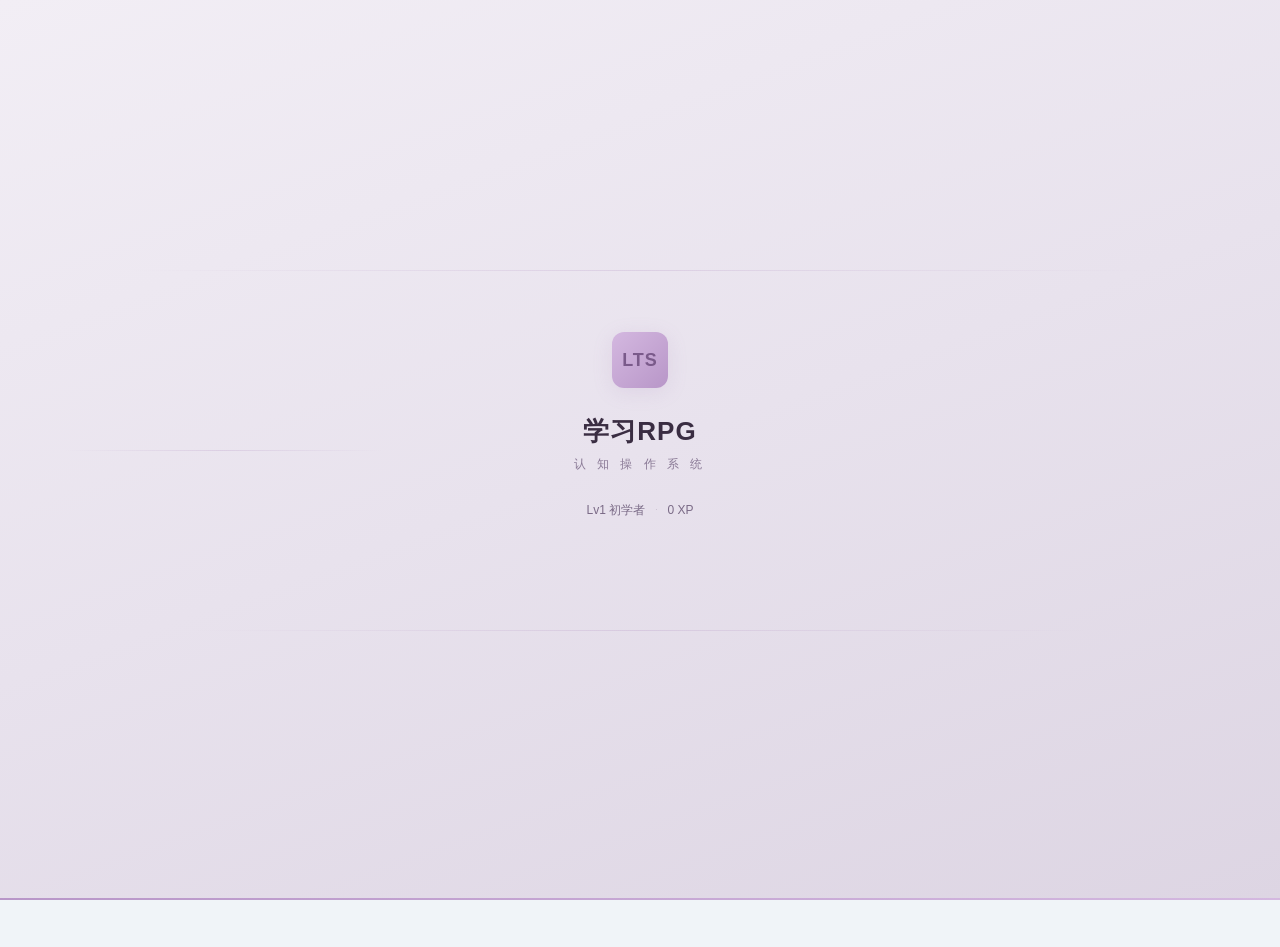
<file: index.html>
<!DOCTYPE html>
<html lang="zh-CN">
<head>
  <meta charset="UTF-8">
  <meta name="viewport" content="width=device-width, initial-scale=1.0, viewport-fit=cover">
  <title>学习RPG · 认知操作系统</title>
  <script>
    try {
      var s = JSON.parse(localStorage.getItem('lts_settings') || '{}');
      var mode = s.themeMode || 'system';
      var dark = mode === 'dark' || (mode === 'system' && matchMedia('(prefers-color-scheme: dark)').matches);
      document.documentElement.setAttribute('data-theme', dark ? 'dark' : 'light');
    } catch(e) {}
  </script>
  <link rel="icon" href="data:image/svg+xml,<svg xmlns='http://www.w3.org/2000/svg' viewBox='0 0 100 100'><text y='.9em' font-size='90'>🎮</text></svg>">
  <link rel="manifest" href="manifest.json">
  <meta name="theme-color" content="#2563eb">
  <meta name="apple-mobile-web-app-capable" content="yes">
  <meta name="apple-mobile-web-app-status-bar-style" content="default">
  <link rel="preconnect" href="https://fonts.googleapis.com">
  <link rel="preconnect" href="https://fonts.gstatic.com" crossorigin>
  <link href="https://fonts.googleapis.com/css2?family=Inter:wght@400;500;600;700;800&family=Noto+Sans+SC:wght@400;500;600;700&display=swap" rel="stylesheet" media="print" onload="this.media='all'">
  <noscript><link href="https://fonts.googleapis.com/css2?family=Inter:wght@400;500;600;700;800&family=Noto+Sans+SC:wght@400;500;600;700&display=swap" rel="stylesheet"></noscript>
  <!-- 关键 CSS：首屏必须 -->
  <link rel="stylesheet" href="css/variables.css">
  <link rel="stylesheet" href="css/reset.css">
  <link rel="stylesheet" href="css/base.css">
  <link rel="stylesheet" href="css/dark-mode.css">
  <link rel="stylesheet" href="css/responsive.css">
  <link rel="stylesheet" href="css/animations.css">
  <link rel="stylesheet" href="css/components/launch-screen.css">
  <!-- 非关键 CSS：延迟加载 -->
  <link rel="stylesheet" href="css/glass.css" media="print" onload="this.media='all'">
  <link rel="stylesheet" href="css/components/navbar.css" media="print" onload="this.media='all'">
  <link rel="stylesheet" href="css/components/bottom-sheet.css" media="print" onload="this.media='all'">
  <link rel="stylesheet" href="css/components/toast.css" media="print" onload="this.media='all'">
  <link rel="stylesheet" href="css/components/status-bar.css" media="print" onload="this.media='all'">
  <link rel="stylesheet" href="css/pages/home.css" media="print" onload="this.media='all'">
  <link rel="stylesheet" href="css/pages/data-tab.css" media="print" onload="this.media='all'">
  <link rel="stylesheet" href="css/components/data-entry.css" media="print" onload="this.media='all'">
  <link rel="stylesheet" href="css/pages/skill-tree.css" media="print" onload="this.media='all'">
  <link rel="stylesheet" href="css/pages/review.css" media="print" onload="this.media='all'">
  <link rel="stylesheet" href="css/pages/log.css" media="print" onload="this.media='all'">
  <link rel="stylesheet" href="css/pages/pomodoro.css" media="print" onload="this.media='all'">
  <link rel="stylesheet" href="css/pages/reading.css" media="print" onload="this.media='all'">
  <link rel="stylesheet" href="css/pages/settings.css" media="print" onload="this.media='all'">
  <link rel="stylesheet" href="css/pages/about.css" media="print" onload="this.media='all'">
  <link rel="stylesheet" href="css/pages/search.css" media="print" onload="this.media='all'">
  <link rel="stylesheet" href="css/pages/data-io.css" media="print" onload="this.media='all'">
  <link rel="stylesheet" href="css/pages/achievement.css" media="print" onload="this.media='all'">
  <link rel="stylesheet" href="css/pages/subject-detail.css" media="print" onload="this.media='all'">
  <link rel="stylesheet" href="css/pages/debug.css" media="print" onload="this.media='all'">
  <link rel="stylesheet" href="css/pages/recitation.css" media="print" onload="this.media='all'">
  <link rel="stylesheet" href="css/pages/score-trend.css" media="print" onload="this.media='all'">
  <link rel="stylesheet" href="css/components/command-palette.css" media="print" onload="this.media='all'">
  <link rel="stylesheet" href="css/components/pomo-fab.css" media="print" onload="this.media='all'">
  <link rel="stylesheet" href="css/components/branded-header.css" media="print" onload="this.media='all'">
</head>
<body>
  <div id="page-container"></div>
  <script src="data/sync-config.js"></script>
  <script src="data/lts_study_records.js"></script>
  <script>
    // 诊断：检查数据是否正确加载
    (function() {
      var d = window.LTS_RECORDS_DATA;
      var c = window.LTS_SYNC_CONFIG;
      var r = d && d.records ? d.records : [];
      var xp = r.reduce(function(s, x) { return s + (x.xp || 0); }, 0);
      console.log('[LTS DIAG] records=' + r.length + ', totalXP=' + xp + ', syncToken=' + (c && c.token ? 'OK' : 'MISSING'));
      if (r.length === 0) console.error('[LTS DIAG] NO DATA LOADED - window.LTS_RECORDS_DATA is empty or missing');
    })();
  </script>
  <script>
    // 开屏预遮罩：在 ES module 加载前同步盖住屏幕，防止主界面闪烁
    (function() {
      try {
        var s = JSON.parse(localStorage.getItem('lts_settings') || '{}');
        if (s.launchScreen === false) return;
        var h = new Date().getHours();
        var bg;
        if (h >= 5 && h < 12) bg = '#f5ede3';
        else if (h >= 12 && h < 17) bg = '#e8eef4';
        else if (h >= 17 && h < 20) bg = '#e8e2ed';
        else bg = '#1e2130';
        var dark = document.documentElement.getAttribute('data-theme') === 'dark';
        if (dark) bg = '#1e2130';
        var el = document.createElement('div');
        el.id = 'launch-pre-overlay';
        el.style.cssText = 'position:fixed;inset:0;z-index:99999;background:' + bg;
        document.documentElement.appendChild(el);
      } catch(e) {}
    })();
  </script>
  <script type="module" src="js/app.js"></script>
</body>
</html>
</file>
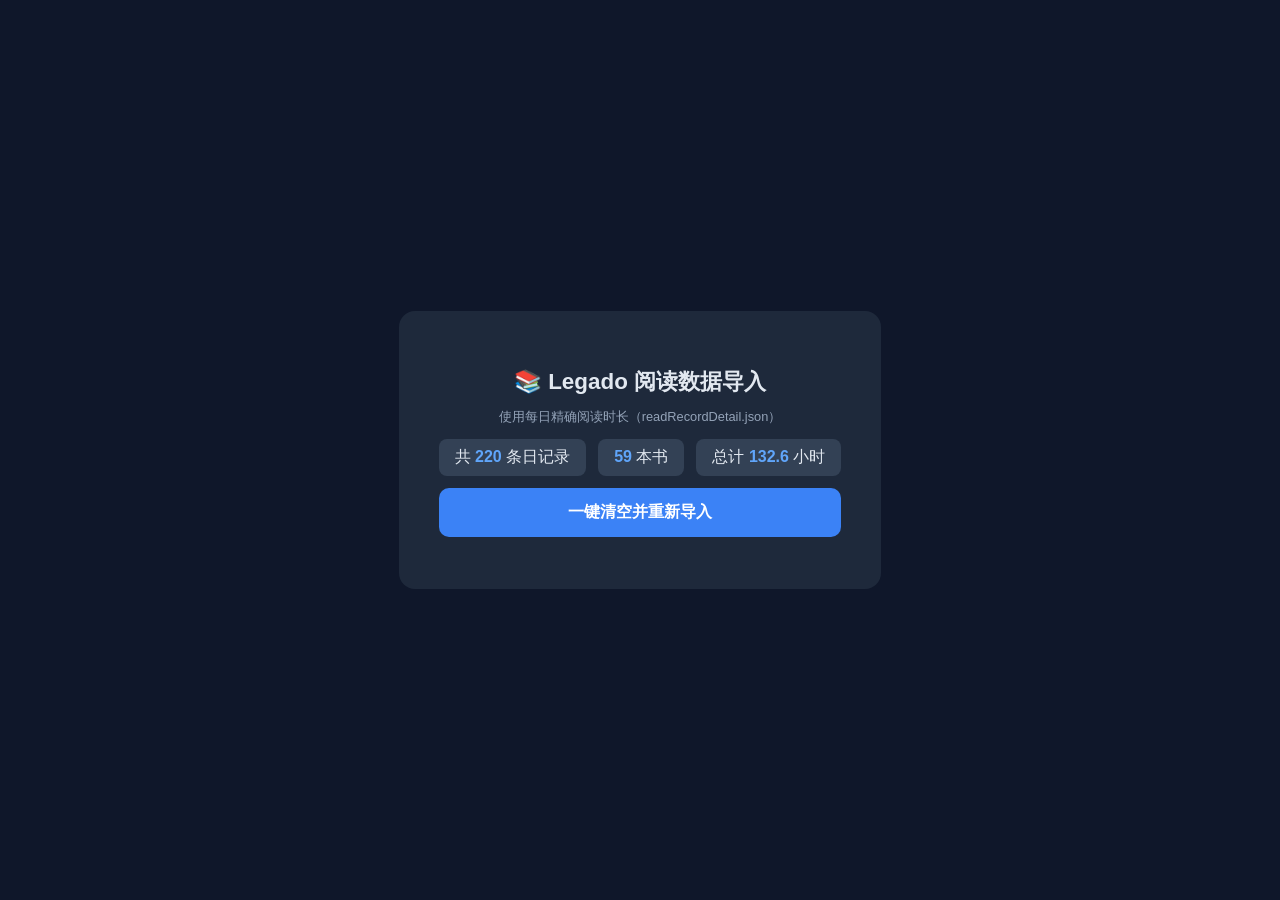
<file: import-legado.html>
<!DOCTYPE html>
<html lang="zh-CN">
<head>
<meta charset="UTF-8">
<title>一键导入 Legado 数据</title>
<style>
body{font-family:sans-serif;background:#0f172a;color:#e2e8f0;display:flex;justify-content:center;align-items:center;min-height:100vh;margin:0}
.box{background:#1e293b;border-radius:16px;padding:40px;max-width:560px;text-align:center}
h1{font-size:1.4rem;margin-bottom:12px}
.btn{display:block;width:100%;padding:14px;margin:12px 0;border:none;border-radius:10px;font-size:1rem;font-weight:600;cursor:pointer;transition:all .2s}
.btn-go{background:#3b82f6;color:#fff}
.btn-go:hover{background:#2563eb}
.btn-go:disabled{background:#475569;cursor:not-allowed}
.btn-danger{background:#ef4444;color:#fff}
.btn-danger:hover{background:#dc2626}
.msg{margin-top:16px;padding:12px;border-radius:8px;font-size:.85rem;display:none;text-align:left}
.msg.ok{display:block;background:#065f46;color:#6ee7b7}
.msg.err{display:block;background:#7f1d1d;color:#fca5a5}
.info{color:#94a3b8;font-size:.8rem;margin-top:8px}
.stats{display:flex;gap:12px;justify-content:center;margin:12px 0;flex-wrap:wrap}
.stat{background:#334155;border-radius:8px;padding:8px 16px}
.stat b{color:#60a5fa}
</style>
</head>
<body>
<div class="box">
<h1>📚 Legado 阅读数据导入</h1>
<p class="info">使用每日精确阅读时长（readRecordDetail.json）</p>
<div class="stats">
<div class="stat">共 <b>220</b> 条日记录</div>
<div class="stat"><b>59</b> 本书</div>
<div class="stat">总计 <b>132.6</b> 小时</div>
</div>
<button class="btn btn-go" id="btn" onclick="doAll()">一键清空并重新导入</button>
<div class="msg" id="msg"></div>
<p class="info" id="detail"></p>
</div>
<script>
const CAT={'文学小说':['红楼梦','生死疲劳','许三观卖血记','挪威的森林','且听风吟','再袭面包店','第一人称单数','弃猫','局外人','1984','杀死一只知更鸟','Flipped','And Then There Were None','A Farewell To Arms','The Man in the Brown Suit','Wonder','金色梦乡','霍乱时期的爱情','愤怒的葡萄','德米安','夏天烟火和我的尸体','如空气般存在的我','献给阿尔吉侬的花束','86:不存在的战区','86-不存在的战区','判处勇者刑','无职转生','人类群星闪耀时','存在主义咖啡馆','古文观止'],'心理学':['自控力','不原谅也没关系','我们内心的冲突','被讨厌的勇气','幸福的勇气','自卑与超越','给心理治疗师的礼物','亲密关系','蛤蟆先生去看心理医生'],'个人成长':['如何成为有效学习的高手','如何成为不完美主义者','如何学习','清醒地活','Atomic Habits','卡片笔记写作法','刻意练习','笨苹果的英语学习法','Tools of Titans'],'哲学':['你的第一本哲学书','刘擎西方现代思想讲义'],'历史':['乡土中国','中国历代政治得失','毛泽东选集','浙江宣传文集','青年们，读马克思吧！'],'社会学':['送你一颗子弹'],'科普/科学':['思考，快与慢','Being Logical','小说机杼'],'教材/教辅':['如何阅读一本书']};
function gc(n,a){for(const[c,ks]of Object.entries(CAT)){for(const k of ks){if(n.includes(k)||k.includes(n))return c}}if(/村上春树|余华|莫言|乙一/.test(a))return'文学小说';if(/茨威格|加缪|奥威尔/.test(a))return'文学小说';if(/阿德勒|霍妮|卡尼曼|凯斯/.test(a))return'心理学';if(/费孝通|钱穆|刘瑜/.test(a))return'历史';return'其他'}

const D=[
{n:"Flipped",a:"Draanen, Wendelin van",d:"2026-02-26",m:4},
{n:"红楼梦",a:"高鹗, 曹雪芹",d:"2026-02-26",m:1},
{n:"杀死一只知更鸟",a:"Harper Lee",d:"2026-02-26",m:1},
{n:"如何成为有效学习的高手",a:"卡尔•纽波特",d:"2026-02-27",m:1},
{n:"如何成为不完美主义者",a:"斯蒂芬•盖斯",d:"2026-02-27",m:1},
{n:"如何学习",a:"[美]本尼迪克特·凯里",d:"2026-02-27",m:1},
{n:"清醒地活：超越自我的生命之旅",a:"Michael A.Singer",d:"2026-02-27",m:1},
{n:"自控力",a:"Kelly McGonigal",d:"2026-02-27",m:1},
{n:"Flipped",a:"Draanen, Wendelin van",d:"2026-02-27",m:6},
{n:"86:不存在的战区 卷一",a:"安里アサト",d:"2026-02-27",m:9},
{n:"红楼梦",a:"高鹗, 曹雪芹",d:"2026-02-27",m:78},
{n:"86:不存在的战区 卷一",a:"安里アサト",d:"2026-02-28",m:1},
{n:"判处勇者刑 卷一",a:"ロケット商会",d:"2026-02-28",m:26},
{n:"无职转生 卷一",a:"理不尽な孫の手",d:"2026-02-28",m:52},
{n:"红楼梦",a:"高鹗, 曹雪芹",d:"2026-02-28",m:88},
{n:"送你一颗子弹",a:"刘瑜",d:"2026-03-01",m:1},
{n:"红楼梦",a:"高鹗, 曹雪芹",d:"2026-03-01",m:70},
{n:"无职转生 卷一",a:"理不尽な孫の手",d:"2026-03-01",m:28},
{n:"Flipped",a:"Draanen, Wendelin van",d:"2026-03-01",m:8},
{n:"刘擎西方现代思想讲义",a:"刘擎",d:"2026-03-01",m:8},
{n:"无职转生 卷一",a:"理不尽な孫の手",d:"2026-03-02",m:60},
{n:"红楼梦",a:"高鹗, 曹雪芹",d:"2026-03-03",m:32},
{n:"红楼梦",a:"高鹗, 曹雪芹",d:"2026-03-04",m:67},
{n:"Flipped",a:"Draanen, Wendelin van",d:"2026-03-04",m:3},
{n:"红楼梦",a:"高鹗, 曹雪芹",d:"2026-03-05",m:52},
{n:"Flipped",a:"Draanen, Wendelin van",d:"2026-03-05",m:3},
{n:"判处勇者刑 卷一",a:"ロケット商会",d:"2026-03-05",m:26},
{n:"判处勇者刑 卷一",a:"ロケット商会",d:"2026-03-06",m:5},
{n:"Flipped",a:"Draanen, Wendelin van",d:"2026-03-06",m:189},
{n:"判处勇者刑 卷一",a:"ロケット商会",d:"2026-03-07",m:8},
{n:"无职转生 卷二",a:"理不尽な孫の手",d:"2026-03-07",m:6},
{n:"亲密关系",a:"Rowland S.Miller",d:"2026-03-07",m:34},
{n:"Flipped",a:"Draanen, Wendelin van",d:"2026-03-07",m:16},
{n:"红楼梦",a:"高鹗, 曹雪芹",d:"2026-03-07",m:15},
{n:"亲密关系",a:"Rowland S.Miller",d:"2026-03-08",m:7},
{n:"无职转生 卷二",a:"理不尽な孫の手",d:"2026-03-08",m:32},
{n:"86:不存在的战区 卷一",a:"安里アサト",d:"2026-03-08",m:3},
{n:"送你一颗子弹",a:"刘瑜",d:"2026-03-08",m:3},
{n:"思考，快与慢",a:"[美]丹尼尔·卡尼曼",d:"2026-03-08",m:4},
{n:"红楼梦",a:"高鹗, 曹雪芹",d:"2026-03-08",m:83},
{n:"红楼梦",a:"高鹗, 曹雪芹",d:"2026-03-09",m:30},
{n:"思考，快与慢",a:"[美]丹尼尔·卡尼曼",d:"2026-03-09",m:2},
{n:"送你一颗子弹",a:"刘瑜",d:"2026-03-09",m:11},
{n:"And Then There Were None",a:"Christie, Agatha",d:"2026-03-09",m:1},
{n:"送你一颗子弹",a:"刘瑜",d:"2026-03-10",m:4},
{n:"红楼梦",a:"高鹗, 曹雪芹",d:"2026-03-10",m:50},
{n:"无职转生 卷二",a:"理不尽な孫の手",d:"2026-03-11",m:13},
{n:"红楼梦",a:"高鹗, 曹雪芹",d:"2026-03-11",m:90},
{n:"红楼梦",a:"高鹗, 曹雪芹",d:"2026-03-12",m:94},
{n:"无职转生 卷二",a:"理不尽な孫の手",d:"2026-03-12",m:8},
{n:"无职转生 卷二",a:"理不尽な孫の手",d:"2026-03-13",m:85},
{n:"送你一颗子弹",a:"刘瑜",d:"2026-03-13",m:2},
{n:"无职转生 卷三",a:"理不尽な孙の手",d:"2026-03-13",m:1},
{n:"红楼梦",a:"高鹗, 曹雪芹",d:"2026-03-13",m:49},
{n:"红楼梦",a:"高鹗, 曹雪芹",d:"2026-03-14",m:14},
{n:"送你一颗子弹",a:"刘瑜",d:"2026-03-14",m:24},
{n:"思考，快与慢",a:"[美]丹尼尔·卡尼曼",d:"2026-03-14",m:13},
{n:"判处勇者刑 卷一",a:"ロケット商会",d:"2026-03-14",m:1},
{n:"86:不存在的战区 卷一",a:"安里アサト",d:"2026-03-14",m:12},
{n:"如何阅读一本书",a:"查尔斯·范多伦 莫提默·J·艾德勒",d:"2026-03-14",m:3},
{n:"第一人称单数",a:"村上春树",d:"2026-03-14",m:1},
{n:"弃猫：当我谈起父亲时",a:"村上春树",d:"2026-03-14",m:1},
{n:"笨苹果的英语学习法",a:"马晓佳",d:"2026-03-14",m:22},
{n:"86:不存在的战区 卷一",a:"安里アサト",d:"2026-03-15",m:11},
{n:"判处勇者刑 卷一",a:"ロケット商会",d:"2026-03-15",m:1},
{n:"86:不存在的战区 卷一",a:"安里アサト",d:"2026-03-16",m:5},
{n:"挪威的森林",a:"村上春树",d:"2026-03-16",m:40},
{n:"挪威的森林",a:"村上春树",d:"2026-03-17",m:7},
{n:"生死疲劳",a:"莫言",d:"2026-03-17",m:28},
{n:"生死疲劳",a:"莫言",d:"2026-03-18",m:117},
{n:"The Man in the Brown Suit",a:"Christie, Agatha",d:"2026-03-18",m:18},
{n:"The Man in the Brown Suit",a:"Christie, Agatha",d:"2026-03-19",m:6},
{n:"生死疲劳",a:"莫言",d:"2026-03-19",m:95},
{n:"生死疲劳",a:"莫言",d:"2026-03-20",m:115},
{n:"生死疲劳",a:"莫言",d:"2026-03-21",m:80},
{n:"生死疲劳",a:"莫言",d:"2026-03-22",m:128},
{n:"局外人",a:"阿尔贝•加缪",d:"2026-03-22",m:25},
{n:"局外人",a:"阿尔贝•加缪",d:"2026-03-23",m:26},
{n:"生死疲劳",a:"莫言",d:"2026-03-23",m:12},
{n:"毛泽东选集",a:"毛泽东",d:"2026-03-24",m:34},
{n:"生死疲劳",a:"莫言",d:"2026-03-24",m:83},
{n:"毛泽东选集",a:"毛泽东",d:"2026-03-25",m:31},
{n:"生死疲劳",a:"莫言",d:"2026-03-25",m:54},
{n:"毛泽东选集",a:"毛泽东",d:"2026-03-26",m:32},
{n:"生死疲劳",a:"莫言",d:"2026-03-26",m:65},
{n:"局外人",a:"阿尔贝•加缪",d:"2026-03-27",m:22},
{n:"86:不存在的战区 卷一",a:"安里アサト",d:"2026-03-27",m:2},
{n:"毛泽东选集",a:"毛泽东",d:"2026-03-27",m:13},
{n:"生死疲劳",a:"莫言",d:"2026-03-27",m:42},
{n:"生死疲劳",a:"莫言",d:"2026-03-28",m:165},
{n:"Flipped",a:"Draanen, Wendelin van",d:"2026-03-28",m:14},
{n:"被讨厌的勇气",a:"岸见一郎 古贺史健",d:"2026-03-28",m:26},
{n:"毛泽东选集",a:"毛泽东",d:"2026-03-29",m:30},
{n:"被讨厌的勇气",a:"岸见一郎 古贺史健",d:"2026-03-29",m:179},
{n:"被讨厌的勇气",a:"岸见一郎 古贺史健",d:"2026-03-30",m:131},
{n:"被讨厌的勇气",a:"岸见一郎 古贺史健",d:"2026-03-31",m:99},
{n:"幸福的勇气",a:"岸见一郎 古贺史健",d:"2026-03-31",m:37},
{n:"幸福的勇气",a:"岸见一郎 古贺史健",d:"2026-04-01",m:136},
{n:"86:不存在的战区 卷一",a:"安里アサト",d:"2026-04-02",m:3},
{n:"毛泽东选集",a:"毛泽东",d:"2026-04-02",m:30},
{n:"幸福的勇气",a:"岸见一郎 古贺史健",d:"2026-04-02",m:84},
{n:"幸福的勇气",a:"岸见一郎 古贺史健",d:"2026-04-03",m:15},
{n:"86:不存在的战区 卷一",a:"安里アサト",d:"2026-04-03",m:5},
{n:"毛泽东选集",a:"毛泽东",d:"2026-04-03",m:118},
{n:"86:不存在的战区【卷1】",a:"安里アサト",d:"2026-04-04",m:4},
{n:"幸福的勇气",a:"岸见一郎 古贺史健",d:"2026-04-04",m:137},
{n:"中国历代政治得失",a:"钱穆",d:"2026-04-04",m:1},
{n:"Flipped",a:"Draanen, Wendelin van",d:"2026-04-04",m:97},
{n:"生死疲劳",a:"莫言",d:"2026-04-05",m:94},
{n:"Atomic Habits",a:"James, Clear,",d:"2026-04-05",m:9},
{n:"Flipped",a:"Draanen, Wendelin van",d:"2026-04-05",m:217},
{n:"送你一颗子弹",a:"刘瑜",d:"2026-04-05",m:1},
{n:"献给阿尔吉侬的花束",a:"丹尼尔•凯斯",d:"2026-04-05",m:29},
{n:"献给阿尔吉侬的花束",a:"丹尼尔•凯斯",d:"2026-04-06",m:104},
{n:"送你一颗子弹",a:"刘瑜",d:"2026-04-06",m:1},
{n:"Wonder",a:"R, Palacio",d:"2026-04-07",m:35},
{n:"献给阿尔吉侬的花束",a:"丹尼尔•凯斯",d:"2026-04-07",m:48},
{n:"送你一颗子弹",a:"刘瑜",d:"2026-04-08",m:5},
{n:"Wonder",a:"R, Palacio",d:"2026-04-08",m:40},
{n:"献给阿尔吉侬的花束",a:"丹尼尔•凯斯",d:"2026-04-08",m:47},
{n:"送你一颗子弹",a:"刘瑜",d:"2026-04-09",m:3},
{n:"判处勇者刑【卷1】",a:"ロケット商会",d:"2026-04-09",m:3},
{n:"Wonder",a:"R, Palacio",d:"2026-04-09",m:40},
{n:"献给阿尔吉侬的花束",a:"丹尼尔•凯斯",d:"2026-04-09",m:95},
{n:"生死疲劳",a:"莫言",d:"2026-04-10",m:87},
{n:"再袭面包店",a:"【日】村上春树",d:"2026-04-10",m:15},
{n:"判处勇者刑【卷1】",a:"ロケット商会",d:"2026-04-10",m:5},
{n:"献给阿尔吉侬的花束",a:"丹尼尔•凯斯",d:"2026-04-10",m:46},
{n:"献给阿尔吉侬的花束",a:"丹尼尔•凯斯",d:"2026-04-11",m:66},
{n:"生死疲劳",a:"莫言",d:"2026-04-11",m:63},
{n:"献给阿尔吉侬的花束",a:"丹尼尔•凯斯",d:"2026-04-12",m:82},
{n:"生死疲劳",a:"莫言",d:"2026-04-12",m:72},
{n:"判处勇者刑【卷1】",a:"ロケット商会",d:"2026-04-13",m:6},
{n:"献给阿尔吉侬的花束",a:"丹尼尔•凯斯",d:"2026-04-13",m:71},
{n:"自卑与超越",a:"阿尔弗雷德·阿德勒",d:"2026-04-13",m:37},
{n:"判处勇者刑【卷1】",a:"ロケット商会",d:"2026-04-14",m:18},
{n:"献给阿尔吉侬的花束",a:"丹尼尔•凯斯",d:"2026-04-14",m:52},
{n:"自卑与超越",a:"阿尔弗雷德·阿德勒",d:"2026-04-14",m:24},
{n:"判处勇者刑【卷1】",a:"ロケット商会",d:"2026-04-15",m:8},
{n:"献给阿尔吉侬的花束",a:"丹尼尔•凯斯",d:"2026-04-15",m:32},
{n:"再袭面包店",a:"【日】村上春树",d:"2026-04-15",m:11},
{n:"判处勇者刑【卷1】",a:"ロケット商会",d:"2026-04-16",m:23},
{n:"再袭面包店",a:"【日】村上春树",d:"2026-04-16",m:25},
{n:"自卑与超越",a:"阿尔弗雷德·阿德勒",d:"2026-04-16",m:49},
{n:"判处勇者刑【卷1】",a:"ロケット商会",d:"2026-04-17",m:27},
{n:"再袭面包店",a:"【日】村上春树",d:"2026-04-17",m:15},
{n:"判处勇者刑【卷1】",a:"ロケット商会",d:"2026-04-18",m:6},
{n:"再袭面包店",a:"【日】村上春树",d:"2026-04-18",m:158},
{n:"送你一颗子弹",a:"刘瑜",d:"2026-04-19",m:7},
{n:"再袭面包店",a:"【日】村上春树",d:"2026-04-19",m:54},
{n:"判处勇者刑【卷1】",a:"ロケット商会",d:"2026-04-19",m:3},
{n:"自卑与超越",a:"阿尔弗雷德·阿德勒",d:"2026-04-19",m:68},
{n:"人类群星闪耀时",a:"斯蒂芬·茨威格",d:"2026-04-19",m:33},
{n:"判处勇者刑【卷1】",a:"ロケット商会",d:"2026-04-20",m:16},
{n:"自卑与超越",a:"阿尔弗雷德·阿德勒",d:"2026-04-20",m:22},
{n:"人类群星闪耀时",a:"斯蒂芬·茨威格",d:"2026-04-20",m:110},
{n:"判处勇者刑【卷1】",a:"ロケット商会",d:"2026-04-21",m:10},
{n:"自卑与超越",a:"阿尔弗雷德·阿德勒",d:"2026-04-21",m:28},
{n:"送你一颗子弹",a:"刘瑜",d:"2026-04-21",m:4},
{n:"人类群星闪耀时",a:"斯蒂芬·茨威格",d:"2026-04-21",m:18},
{n:"送你一颗子弹",a:"刘瑜",d:"2026-04-22",m:31},
{n:"人类群星闪耀时",a:"斯蒂芬·茨威格",d:"2026-04-22",m:50},
{n:"送你一颗子弹",a:"刘瑜",d:"2026-04-23",m:6},
{n:"自卑与超越",a:"阿尔弗雷德·阿德勒",d:"2026-04-23",m:35},
{n:"人类群星闪耀时",a:"斯蒂芬·茨威格",d:"2026-04-23",m:73},
{n:"送你一颗子弹",a:"刘瑜",d:"2026-04-24",m:15},
{n:"自卑与超越",a:"阿尔弗雷德·阿德勒",d:"2026-04-24",m:35},
{n:"人类群星闪耀时",a:"斯蒂芬·茨威格",d:"2026-04-24",m:35},
{n:"送你一颗子弹",a:"刘瑜",d:"2026-04-25",m:21},
{n:"自卑与超越",a:"阿尔弗雷德·阿德勒",d:"2026-04-25",m:77},
{n:"人类群星闪耀时",a:"斯蒂芬·茨威格",d:"2026-04-25",m:113},
{n:"自卑与超越",a:"阿尔弗雷德·阿德勒",d:"2026-04-26",m:50},
{n:"送你一颗子弹",a:"刘瑜",d:"2026-04-26",m:4},
{n:"人类群星闪耀时",a:"斯蒂芬·茨威格",d:"2026-04-26",m:41},
{n:"送你一颗子弹",a:"刘瑜",d:"2026-04-27",m:11},
{n:"自卑与超越",a:"阿尔弗雷德·阿德勒",d:"2026-04-27",m:42},
{n:"人类群星闪耀时",a:"斯蒂芬·茨威格",d:"2026-04-27",m:47},
{n:"送你一颗子弹",a:"刘瑜",d:"2026-04-28",m:13},
{n:"人类群星闪耀时",a:"斯蒂芬·茨威格",d:"2026-04-28",m:42},
{n:"人类群星闪耀时",a:"斯蒂芬·茨威格",d:"2026-04-29",m:115},
{n:"送你一颗子弹",a:"刘瑜",d:"2026-04-30",m:6},
{n:"古文观止",a:"吴楚材",d:"2026-04-30",m:82},
{n:"人类群星闪耀时",a:"斯蒂芬·茨威格",d:"2026-04-30",m:6},
{n:"人类群星闪耀时",a:"斯蒂芬·茨威格",d:"2026-05-01",m:12},
{n:"人类群星闪耀时",a:"斯蒂芬·茨威格",d:"2026-05-02",m:59},
{n:"我们内心的冲突",a:"卡伦•霍妮",d:"2026-05-02",m:68},
{n:"86:不存在的战区【卷1】",a:"安里アサト",d:"2026-05-03",m:22},
{n:"浙江宣传文集",a:"浙江宣传",d:"2026-05-03",m:58},
{n:"送你一颗子弹",a:"刘瑜",d:"2026-05-03",m:8},
{n:"我们内心的冲突",a:"卡伦•霍妮",d:"2026-05-03",m:26},
{n:"送你一颗子弹",a:"刘瑜",d:"2026-05-04",m:24},
{n:"我们内心的冲突",a:"卡伦•霍妮",d:"2026-05-04",m:33},
{n:"我们内心的冲突",a:"卡伦•霍妮",d:"2026-05-05",m:12},
{n:"送你一颗子弹",a:"刘瑜",d:"2026-05-05",m:19},
{n:"人类群星闪耀时",a:"斯蒂芬·茨威格",d:"2026-05-05",m:38},
{n:"判处勇者刑【卷1】",a:"ロケット商会",d:"2026-05-05",m:3},
{n:"86:不存在的战区【卷1】",a:"安里アサト",d:"2026-05-06",m:14},
{n:"我们内心的冲突",a:"卡伦•霍妮",d:"2026-05-06",m:19},
{n:"86:不存在的战区【卷1】",a:"安里アサト",d:"2026-05-07",m:14},
{n:"我们内心的冲突",a:"卡伦•霍妮",d:"2026-05-07",m:16},
{n:"86:不存在的战区【卷1】",a:"安里アサト",d:"2026-05-08",m:27},
{n:"86:不存在的战区【卷1】",a:"安里アサト",d:"2026-05-09",m:7},
{n:"青年们，读马克思吧！",a:"内田树、石川康宏",d:"2026-05-09",m:128},
{n:"如何阅读一本书",a:"查尔斯·范多伦 莫提默·J·艾德勒",d:"2026-05-09",m:19},
{n:"86:不存在的战区【卷1】",a:"安里アサト",d:"2026-05-10",m:7},
{n:"青年们，读马克思吧！",a:"内田树、石川康宏",d:"2026-05-10",m:23},
{n:"Wonder",a:"R, Palacio",d:"2026-05-10",m:3},
{n:"86:不存在的战区【卷1】",a:"安里アサト",d:"2026-05-11",m:9},
{n:"我们内心的冲突",a:"卡伦•霍妮",d:"2026-05-11",m:8},
{n:"86-不存在的战区- 1",a:"安里アサト",d:"2026-05-12",m:5},
{n:"青年们，读马克思吧！",a:"内田树、石川康宏",d:"2026-05-12",m:94},
{n:"86:不存在的战区【卷1】",a:"安里アサト",d:"2026-05-13",m:22},
{n:"刻意练习：如何从新手到大师",a:"Ericsson）, 安德斯·艾利克森（Anders",d:"2026-05-13",m:18},
{n:"86:不存在的战区【卷1】",a:"安里アサト",d:"2026-05-14",m:13},
{n:"青年们，读马克思吧！",a:"内田树、石川康宏",d:"2026-05-14",m:30},
{n:"刻意练习：如何从新手到大师",a:"Ericsson）, 安德斯·艾利克森（Anders",d:"2026-05-14",m:11},
{n:"挪威的森林",a:"村上春树",d:"2026-05-15",m:9},
{n:"无职转生【卷3】",a:"理不尽な孙の手",d:"2026-05-15",m:5},
{n:"刻意练习：如何从新手到大师",a:"Ericsson）, 安德斯·艾利克森（Anders",d:"2026-05-18",m:11},
{n:"刻意练习：如何从新手到大师",a:"Ericsson）, 安德斯·艾利克森（Anders",d:"2026-05-20",m:4}
];

function doAll(){
const btn=document.getElementById('btn');
const msg=document.getElementById('msg');
const detail=document.getElementById('detail');
if(!confirm('将清空现有阅读记录并重新导入220条日记录，确定？'))return;
btn.disabled=true;btn.textContent='清空中...';

// 清空
localStorage.removeItem('lts_reading_records');

// 导入
btn.textContent='导入中...';
const records=[];
for(const r of D){
// 用本地时间而非UTC，避免时区偏移导致日期错位
const ts=r.d+'T12:00:00';
records.push({
recordID:'rd-legado-'+Date.now()+'-'+Math.random().toString(36).slice(2,6),
timestamp:ts,bookTitle:r.n,author:r.a,
category:gc(r.n,r.a),status:'reading',
durationMinutes:r.m,pageStart:0,pageEnd:0,pagesRead:0,
completion:0,format:'ebook',rating:0,
notes:'从 Legado 导入'
});
}

try{
localStorage.setItem('lts_reading_records',JSON.stringify(records));
msg.className='msg ok';
msg.innerHTML='✅ 完成！已清空旧数据并导入 <b>'+records.length+'</b> 条每日阅读记录<br>涵盖 59 本书，2026.02.26 ~ 05.20';
detail.textContent='关闭此页面，回到 LTS 应用刷新查看（读完超过30天的书会自动标记为已读完）';
}catch(e){
msg.className='msg err';msg.textContent='❌ 失败: '+e.message;
}
btn.textContent='已完成';
}
</script>
</body>
</html>
</file>
<file: css/variables.css>
/* variables.css — 冰蓝毛玻璃主题 (v0.118) */
:root {
  /* === 冰蓝主题色 === */
  --md-primary: #2563EB;
  --md-primary-container: #DBEAFE;
  --md-on-primary: #FFFFFF;
  --md-on-primary-container: #1E3A5F;
  --md-secondary: #6366F1;
  --md-secondary-container: #E0E7FF;
  --md-surface: #F8FAFC;
  --md-surface-variant: #E2E8F0;
  --md-background: #F0F4F8;
  --md-on-surface: #0F172A;
  --md-on-surface-variant: #475569;
  --md-outline: #94A3B8;
  --md-error: #DC2626;

  /* === Legacy aliases === */
  --color-bg: var(--md-background);
  --color-surface: var(--md-surface);
  --color-surface-variant: var(--md-surface-variant);
  --color-text-1: var(--md-on-surface);
  --color-text-2: var(--md-on-surface-variant);
  --color-text-3: var(--md-outline);
  --color-accent: var(--md-primary);
  --color-accent-light: #DBEAFE;
  --color-accent-dark: #1D4ED8;
  --color-accent-gradient: linear-gradient(135deg, #2563EB, #7C3AED);
  --color-success: #10B981;
  --color-warning: #F59E0B;
  --color-error: var(--md-error);
  --color-info: #3B82F6;
  --color-outline: var(--md-outline);
  --glass-border: rgba(255,255,255,0.25);

  /* === 语义色 === */
  --color-danger: #EF4444;

  /* === 温度色 === */
  --temp-searing: #FF4500;
  --temp-hot: #FF8C00;
  --temp-warm: #FFD700;
  --temp-normal: #62A0EA;
  --temp-cool: #1A5FB4;
  --temp-frozen: #6B7280;
  --temp-1: var(--temp-searing);
  --temp-2: var(--temp-hot);
  --temp-3: var(--temp-warm);
  --temp-4: var(--temp-normal);
  --temp-5: var(--temp-cool);
  --temp-6: var(--temp-frozen);

  /* === 排版 (Noto Sans SC + Inter) === */
  --font-sans: 'Inter', 'Noto Sans SC', 'PingFang SC', 'Microsoft YaHei', sans-serif;
  --font-mono: 'JetBrains Mono', 'Fira Code', monospace;

  /* === 间距 === */
  --sp-1: 4px;
  --sp-2: 8px;
  --sp-3: 16px;
  --sp-4: 24px;
  --sp-5: 32px;
  --sp-6: 48px;
  --space-xs: 4px;
  --space-sm: 8px;
  --space-md: 16px;
  --space-lg: 24px;
  --space-xl: 32px;
  --space-2xl: 48px;

  /* === 圆角 === */
  --r-xs: 4px;
  --r-sm: 8px;
  --r-md: 12px;
  --r-lg: 16px;
  --r-xl: 28px;
  --r-full: 9999px;
  --radius-none: 0;
  --radius-xs: 4px;
  --radius-sm: 8px;
  --radius-md: 12px;
  --radius-lg: 16px;
  --radius-xl: 28px;
  --radius-full: 9999px;

  /* === 阴影 (MD3 5级) === */
  --shadow-sm: 0 1px 2px rgba(0,0,0,0.3), 0 1px 3px 1px rgba(0,0,0,0.15);
  --shadow-md: 0 1px 2px rgba(0,0,0,0.3), 0 2px 6px 2px rgba(0,0,0,0.15);
  --shadow-lg: 0 4px 8px 3px rgba(0,0,0,0.15), 0 1px 3px rgba(0,0,0,0.3);
  --shadow-xl: 0 6px 10px 4px rgba(0,0,0,0.15), 0 2px 3px rgba(0,0,0,0.3);
  --elevation-1: 0 1px 2px rgba(0,0,0,0.3), 0 1px 3px 1px rgba(0,0,0,0.15);
  --elevation-2: 0 1px 2px rgba(0,0,0,0.3), 0 2px 6px 2px rgba(0,0,0,0.15);
  --elevation-3: 0 4px 8px 3px rgba(0,0,0,0.15), 0 1px 3px rgba(0,0,0,0.3);
  --elevation-4: 0 6px 10px 4px rgba(0,0,0,0.15), 0 2px 3px rgba(0,0,0,0.3);
  --elevation-5: 0 8px 12px 6px rgba(0,0,0,0.15), 0 4px 4px rgba(0,0,0,0.3);

  /* === 字号 === */
  --fs-xs: 0.75rem;
  --fs-sm: 0.875rem;
  --fs-base: 1rem;
  --fs-lg: 1.125rem;
  --fs-xl: 1.25rem;
  --fs-2xl: 1.5rem;
  --fs-3xl: 2rem;
  --fs-4xl: 2.5rem;

  /* === 动画 (MD3 4级) === */
  --ease: cubic-bezier(0.2, 0, 0, 1);
  --ease-standard: cubic-bezier(0.2, 0, 0, 1);
  --ease-spring: cubic-bezier(0.34, 1.56, 0.64, 1);
  --ease-emphasized: cubic-bezier(0.05, 0.7, 0.1, 1);
  --ease-decelerate: cubic-bezier(0, 0, 0, 1);
  --ease-accelerate: cubic-bezier(0.3, 0, 1, 1);
  --duration-fast: 100ms;
  --duration-short: 150ms;
  --duration-normal: 250ms;
  --duration-medium: 300ms;
  --duration-slow: 350ms;
  --duration-long: 500ms;
  --duration-moment: 800ms;
  --duration-celebration: 1500ms;

  /* === 布局 === */
  --content-max-width: 100%;
  --nav-height: 64px;
  --header-height: 56px;
  --nav-bottom: 16px;
}
</file>
<file: css/base.css>
/* base.css — Body and page container */
body {
  background: var(--color-bg);
  color: var(--color-text-1);
  min-height: 100vh;
  transition: background var(--duration-normal) var(--ease),
              color var(--duration-normal) var(--ease),
              padding-left var(--duration-normal) var(--ease);
}

#page-container {
  max-width: var(--content-max-width);
  margin: 0 auto;
  padding: var(--sp-3);
  padding-bottom: calc(var(--nav-height) + var(--nav-bottom) * 2 + 16px);
  min-height: 100vh;
  transition: opacity var(--duration-normal) var(--ease),
              transform var(--duration-normal) var(--ease),
              padding var(--duration-normal) var(--ease);
}

/* Desktop: no bottom padding needed, sidebar handles nav */
@media (min-width: 1024px) {
  #page-container {
    padding-bottom: var(--sp-4);
  }
}

/* 子页面返回按钮 */
.page-back {
  display: inline-flex;
  align-items: center;
  gap: 4px;
  color: var(--color-accent);
  text-decoration: none;
  font-size: var(--fs-sm);
  margin-bottom: var(--sp-2);
  padding: 4px 0;
  transition: opacity var(--duration-fast) var(--ease);
}
.page-back:hover {
  opacity: 0.7;
}

/* §14.3: 主题切换过渡动画 */
.theme-transitioning,
.theme-transitioning *,
.theme-transitioning *::before,
.theme-transitioning *::after {
  transition: color 0.3s ease, background-color 0.3s ease, border-color 0.3s ease, box-shadow 0.3s ease !important;
}
</file>
<file: css/dark-mode.css>
/* dark-mode.css — 蓝黑深色主题 (v0.118) */
[data-theme="dark"] {
  --md-primary: #60A5FA;
  --md-primary-container: #1E3A5F;
  --md-on-primary: #0F172A;
  --md-on-primary-container: #DBEAFE;
  --md-secondary: #818CF8;
  --md-secondary-container: #312E81;
  --md-surface: #0F172A;
  --md-surface-variant: #1E293B;
  --md-background: #0B1120;
  --md-on-surface: #E2E8F0;
  --md-on-surface-variant: #94A3B8;
  --md-outline: #64748B;
  --md-error: #FCA5A5;

  --color-accent-light: #1E3A5F;
  --color-accent-dark: #93C5FD;
  --color-accent-gradient: linear-gradient(135deg, #3B82F6, #8B5CF6);
  --color-success: #34D399;
  --color-warning: #FBBF24;
  --color-info: #60A5FA;
  --glass-border: rgba(255,255,255,0.06);

  --elevation-1: 0 1px 2px rgba(0,0,0,0.4), 0 1px 3px 1px rgba(0,0,0,0.2);
  --elevation-2: 0 1px 2px rgba(0,0,0,0.4), 0 2px 6px 2px rgba(0,0,0,0.2);
  --elevation-3: 0 4px 8px 3px rgba(0,0,0,0.2), 0 1px 3px rgba(0,0,0,0.4);
}
</file>
<file: css/responsive.css>
/* responsive.css — Breakpoints (mobile first) */

/* === Tablet (768px+) === */
@media (min-width: 768px) {
  :root {
    --content-max-width: 720px;
  }

  /* Hero stats: 4 columns */
  .hero-stats {
    grid-template-columns: repeat(4, 1fr) !important;
  }

  /* Subject grid: 4 columns on tablet */
  .subject-grid {
    grid-template-columns: repeat(4, 1fr) !important;
  }

  /* Achievement list: 2 columns */
  .achievement-list {
    display: grid;
    grid-template-columns: 1fr 1fr;
    gap: var(--sp-2);
  }

  /* Log list wider cards */
  .log-card {
    padding: var(--sp-3) var(--sp-4);
  }

  /* Reading grid 2 columns */
  .reading-grid {
    grid-template-columns: repeat(2, 1fr) !important;
  }

  /* Settings sections 2 columns */
  .settings-grid {
    display: grid;
    grid-template-columns: 1fr 1fr;
    gap: var(--sp-3);
  }
}

/* === Desktop (1024px+) — Sidebar layout === */
@media (min-width: 1024px) {
  :root {
    --content-max-width: 960px;
    --sidebar-width: 220px;
  }

  /* Hide bottom nav on desktop */
  .bottom-nav {
    display: none !important;
  }

  /* Show sidebar on desktop */
  .sidebar-nav {
    display: flex !important;
  }

  /* Body shifts right to make room for sidebar */
  body {
    padding-left: var(--sidebar-width);
  }

  /* Page container full width minus sidebar */
  #page-container {
    max-width: calc(var(--content-max-width) - var(--sidebar-width) + var(--content-max-width));
    padding-left: var(--sp-4);
    padding-right: var(--sp-4);
  }

  /* Subject grid: 4 columns on desktop */
  .subject-grid {
    grid-template-columns: repeat(4, 1fr) !important;
  }

  /* Hero stats: 4 columns */
  .hero-stats {
    grid-template-columns: repeat(4, 1fr) !important;
  }

  /* Reading grid: 3 columns */
  .reading-grid {
    grid-template-columns: repeat(3, 1fr) !important;
  }

  /* Achievement list: 2 columns */
  .achievement-list {
    grid-template-columns: 1fr 1fr;
  }
}

/* === Large Desktop (1280px+) === */
@media (min-width: 1280px) {
  :root {
    --content-max-width: 1040px;
    --sidebar-width: 240px;
  }

  /* Subject grid: 5 columns */
  .subject-grid {
    grid-template-columns: repeat(5, 1fr) !important;
  }

  /* Reading grid: 4 columns */
  .reading-grid {
    grid-template-columns: repeat(4, 1fr) !important;
  }
}
</file>
<file: css/animations.css>
/* animations.css — Keyframes and transitions */
@keyframes fadeIn {
  from { opacity: 0; }
  to { opacity: 1; }
}

@keyframes slideUp {
  from { opacity: 0; transform: translateY(12px); }
  to { opacity: 1; transform: translateY(0); }
}

@keyframes slideRight {
  from { opacity: 0; transform: translateX(-12px); }
  to { opacity: 1; transform: translateX(0); }
}

@keyframes cardEnter {
  from { opacity: 0; transform: translateY(20px); }
  to { opacity: 1; transform: translateY(0); }
}

@keyframes numberPop {
  0% { transform: scale(1); }
  50% { transform: scale(1.15); }
  100% { transform: scale(1); }
}

@keyframes progressFill {
  from { width: 0; }
}

.page-enter {
  animation: slideUp var(--duration-normal) var(--ease) forwards;
}

.page-fade {
  animation: fadeIn var(--duration-normal) var(--ease) forwards;
}

/* 卡片进入动画（stagger） */
.card-enter {
  animation: cardEnter 300ms var(--ease) forwards;
  opacity: 0;
}
.card-enter:nth-child(1) { animation-delay: 0ms; }
.card-enter:nth-child(2) { animation-delay: 50ms; }
.card-enter:nth-child(3) { animation-delay: 100ms; }
.card-enter:nth-child(4) { animation-delay: 150ms; }
.card-enter:nth-child(5) { animation-delay: 200ms; }
.card-enter:nth-child(6) { animation-delay: 250ms; }
.card-enter:nth-child(7) { animation-delay: 300ms; }
.card-enter:nth-child(8) { animation-delay: 350ms; }
.card-enter:nth-child(9) { animation-delay: 400ms; }

/* 卡片hover效果（桌面端） */
@media (hover: hover) {
  .subject-card,
  .stat-card,
  .fold-section,
  .tb-item,
  .review-item,
  .log-item,
  .achievement-badge,
  .queue-item,
  .rec-review-item {
    transition: transform var(--duration-fast) var(--ease),
                box-shadow var(--duration-fast) var(--ease);
  }
  .subject-card:hover,
  .stat-card:hover,
  .achievement-badge:hover {
    transform: translateY(-2px);
    box-shadow: var(--shadow-md);
  }
  .fold-section:hover {
    box-shadow: var(--shadow-sm);
  }
}

/* 按钮active反馈 */
button, .pill, .rec-action, .queue-review-btn, .pomo-start-btn, .pomo-action-btn {
  transition: transform var(--duration-fast) var(--ease),
              opacity var(--duration-fast) var(--ease);
}
button:active, .pill:active, .rec-action:active, .queue-review-btn:active,
.pomo-start-btn:active, .pomo-action-btn:active {
  transform: scale(0.96);
  opacity: 0.85;
}

/* 进度条填充动画 */
.progress-fill {
  transition: width 800ms var(--ease);
}

/* 数字pop效果 */
.number-pop {
  animation: numberPop 300ms var(--ease-spring);
}
</file>
<file: css/components/launch-screen.css>
/* launch-screen.css — 简约开屏动画：几何 + 微光 + 时间色调 */

.launch-overlay {
  position: fixed;
  inset: 0;
  z-index: 99999;
  overflow: hidden;
  cursor: pointer;
  display: flex;
  align-items: center;
  justify-content: center;
  touch-action: manipulation;
  -webkit-tap-highlight-color: transparent;
}

.launch-overlay.launch-fade-out {
  animation: launchFadeOut 0.6s ease forwards;
}

@keyframes launchFadeOut {
  from { opacity: 1; }
  to { opacity: 0; }
}

/* === 背景 === */
.launch-bg {
  position: absolute;
  inset: 0;
  z-index: 0;
  opacity: 0;
  animation: bgReveal 1.2s ease-out 0.2s forwards;
}

@keyframes bgReveal {
  from { opacity: 0; }
  to   { opacity: 1; }
}

/* 早晨：暖米色 */
.launch-bg-morning {
  background: linear-gradient(160deg, #faf6f0 0%, #f5ede3 50%, #ede4d8 100%);
}

/* 下午：淡蓝灰 */
.launch-bg-afternoon {
  background: linear-gradient(160deg, #f0f4f8 0%, #e8eef4 50%, #dfe6ed 100%);
}

/* 傍晚：暖灰紫 */
.launch-bg-evening {
  background: linear-gradient(160deg, #f2eef5 0%, #e8e2ed 50%, #ddd5e3 100%);
}

/* 深夜：深蓝灰 */
.launch-bg-night {
  background: linear-gradient(160deg, #1a1d28 0%, #1e2130 50%, #22253a 100%);
}

/* === 几何装饰线 === */
.launch-lines {
  position: absolute;
  inset: 0;
  z-index: 1;
  pointer-events: none;
  overflow: hidden;
}

.launch-line {
  position: absolute;
  height: 1px;
  opacity: 0;
  animation: lineReveal 0.8s ease-out forwards;
}

@keyframes lineReveal {
  from { opacity: 0; transform: scaleX(0); }
  to   { opacity: 1; transform: scaleX(1); }
}

/* 早晨色调 */
.launch-line-morning { background: linear-gradient(90deg, transparent, rgba(200, 160, 100, 0.2), transparent); }
/* 下午色调 */
.launch-line-afternoon { background: linear-gradient(90deg, transparent, rgba(100, 150, 200, 0.2), transparent); }
/* 傍晚色调 */
.launch-line-evening { background: linear-gradient(90deg, transparent, rgba(160, 120, 180, 0.2), transparent); }
/* 深夜色调 */
.launch-line-night { background: linear-gradient(90deg, transparent, rgba(120, 130, 180, 0.15), transparent); }

.launch-line-1 {
  top: 30%;
  left: 10%;
  width: 80%;
  animation-delay: 0.5s;
}

.launch-line-2 {
  top: 70%;
  left: 15%;
  width: 70%;
  animation-delay: 0.7s;
}

.launch-line-3 {
  top: 50%;
  left: 5%;
  width: 25%;
  animation-delay: 0.9s;
}

/* === 微光点 === */
.launch-dots {
  position: absolute;
  inset: 0;
  z-index: 1;
  pointer-events: none;
}

.launch-dot {
  position: absolute;
  width: 3px;
  height: 3px;
  border-radius: 50%;
  opacity: 0;
  animation: dotFade 2s ease-in-out infinite alternate;
  animation-delay: var(--delay, 0s);
}

@keyframes dotFade {
  0%   { opacity: 0.1; }
  100% { opacity: 0.4; }
}

.launch-dot-morning { background: rgba(200, 160, 100, 0.6); }
.launch-dot-afternoon { background: rgba(100, 150, 200, 0.6); }
.launch-dot-evening { background: rgba(160, 120, 180, 0.6); }
.launch-dot-night { background: rgba(150, 160, 220, 0.5); }

/* === 内容 === */
.launch-content {
  position: relative;
  z-index: 10;
  text-align: center;
  padding: 40px;
}

/* Logo 标记 */
.launch-mark {
  display: inline-flex;
  align-items: center;
  justify-content: center;
  width: 56px;
  height: 56px;
  border-radius: 12px;
  margin-bottom: 24px;
  position: relative;
  opacity: 0;
  animation: markReveal 0.6s cubic-bezier(0.16, 1, 0.3, 1) 0.4s forwards;
}

@keyframes markReveal {
  from {
    opacity: 0;
    transform: scale(0.8) translateY(8px);
  }
  to {
    opacity: 1;
    transform: scale(1) translateY(0);
  }
}

/* 早晨色调 */
.launch-mark-morning {
  background: linear-gradient(135deg, #e8d5b8 0%, #d4b896 100%);
  box-shadow: 0 4px 20px rgba(200, 160, 100, 0.15);
}
/* 下午色调 */
.launch-mark-afternoon {
  background: linear-gradient(135deg, #b8d4e8 0%, #96b8d4 100%);
  box-shadow: 0 4px 20px rgba(100, 150, 200, 0.15);
}
/* 傍晚色调 */
.launch-mark-evening {
  background: linear-gradient(135deg, #d4b8e0 0%, #b896c8 100%);
  box-shadow: 0 4px 20px rgba(160, 120, 180, 0.15);
}
/* 深夜色调 */
.launch-mark-night {
  background: linear-gradient(135deg, #2a2d42 0%, #363a54 100%);
  box-shadow: 0 4px 20px rgba(100, 110, 180, 0.1);
  border: 1px solid rgba(150, 160, 220, 0.15);
}

.launch-mark-text {
  font-size: 18px;
  font-weight: 800;
  letter-spacing: 1px;
}

.launch-mark-morning .launch-mark-text { color: #8b6f47; }
.launch-mark-afternoon .launch-mark-text { color: #4a7a9b; }
.launch-mark-evening .launch-mark-text { color: #7a5a8a; }
.launch-mark-night .launch-mark-text { color: #9ea4c8; }

/* 标题 */
.launch-title {
  font-size: 26px;
  font-weight: 700;
  letter-spacing: 1px;
  margin-bottom: 4px;
  opacity: 0;
  animation: textReveal 0.6s cubic-bezier(0.16, 1, 0.3, 1) 0.6s forwards;
}

.launch-title-morning { color: #3d3528; }
.launch-title-afternoon { color: #2c3e50; }
.launch-title-evening { color: #3a2d42; }
.launch-title-night { color: #e0e2ec; }

.launch-subtitle {
  font-size: 12px;
  letter-spacing: 4px;
  margin-bottom: 28px;
  opacity: 0;
  animation: textReveal 0.6s cubic-bezier(0.16, 1, 0.3, 1) 0.75s forwards;
}

.launch-subtitle-morning { color: #9a8a72; }
.launch-subtitle-afternoon { color: #7a8e9e; }
.launch-subtitle-evening { color: #8a7a96; }
.launch-subtitle-night { color: #7a7e94; }

@keyframes textReveal {
  from {
    opacity: 0;
    transform: translateY(10px);
  }
  to {
    opacity: 1;
    transform: translateY(0);
  }
}

/* 用户信息 */
.launch-info {
  display: flex;
  align-items: center;
  justify-content: center;
  gap: 10px;
  margin-bottom: 32px;
  font-size: 12px;
  opacity: 0;
  animation: textReveal 0.6s cubic-bezier(0.16, 1, 0.3, 1) 0.9s forwards;
}

.launch-info-morning { color: #8a7a62; }
.launch-info-afternoon { color: #6a7e8e; }
.launch-info-evening { color: #7a6a86; }
.launch-info-night { color: #6a6e84; }

.launch-info-divider {
  font-size: 8px;
  opacity: 0.4;
}

/* 提示 */
.launch-hint {
  font-size: 11px;
  letter-spacing: 3px;
  opacity: 0;
  animation: hintPulse 2.5s ease-in-out 1.5s infinite;
}

.launch-hint-morning { color: #b0a08a; }
.launch-hint-afternoon { color: #8a9eae; }
.launch-hint-evening { color: #9a8aa6; }
.launch-hint-night { color: #5a5e74; }

@keyframes hintPulse {
  0%, 100% { opacity: 0; }
  15% { opacity: 0.5; }
  85% { opacity: 0.5; }
}

/* === 进度条 === */
.launch-progress {
  position: absolute;
  bottom: 0;
  left: 0;
  right: 0;
  height: 2px;
  z-index: 10;
  overflow: hidden;
}

.launch-progress-bar {
  height: 100%;
  width: 0%;
  animation: progressFill 3.5s linear forwards;
}

.launch-progress-morning { background: linear-gradient(90deg, #d4b896, #e8d5b8); }
.launch-progress-afternoon { background: linear-gradient(90deg, #96b8d4, #b8d4e8); }
.launch-progress-evening { background: linear-gradient(90deg, #b896c8, #d4b8e0); }
.launch-progress-night { background: linear-gradient(90deg, #363a54, #4a4e68); }

@keyframes progressFill {
  from { width: 0%; }
  to   { width: 100%; }
}

/* 移动端优化：减少动画，减轻 GPU 负担 */
@media (max-width: 768px) {
  .launch-dot {
    animation: none;
    opacity: 0.2;
  }
  .launch-line {
    animation: none;
    opacity: 0.5;
  }
  .launch-bg {
    animation: none;
    opacity: 1;
  }
  .launch-mark,
  .launch-title,
  .launch-subtitle,
  .launch-info {
    animation: none;
    opacity: 1;
    transform: none;
  }
  .launch-hint {
    animation: hintPulse 2.5s ease-in-out 1.5s infinite;
  }
}

/* 减少动画偏好 */
@media (prefers-reduced-motion: reduce) {
  .launch-overlay * {
    animation: none !important;
    transition: none !important;
  }
  .launch-overlay {
    opacity: 1;
  }
  .launch-overlay.launch-fade-out {
    display: none;
  }
}
</file>
<file: css/glass.css>
/* glass.css — Glassmorphism utilities */
.glass {
  background: rgba(255, 255, 255, 0.72);
  backdrop-filter: blur(20px);
  -webkit-backdrop-filter: blur(20px);
  border: 1px solid rgba(255, 255, 255, 0.18);
  box-shadow: var(--shadow-md);
}

[data-theme="dark"] .glass {
  background: rgba(30, 30, 30, 0.72);
  border-color: rgba(255, 255, 255, 0.08);
}

.glass-heavy {
  background: rgba(255, 255, 255, 0.85);
  backdrop-filter: blur(40px);
  -webkit-backdrop-filter: blur(40px);
}

[data-theme="dark"] .glass-heavy {
  background: rgba(30, 30, 30, 0.85);
}

.glass-light {
  background: rgba(255, 255, 255, 0.5);
  backdrop-filter: blur(10px);
  -webkit-backdrop-filter: blur(10px);
}

[data-theme="dark"] .glass-light {
  background: rgba(30, 30, 30, 0.5);
}
</file>
<file: css/components/navbar.css>
/* navbar.css — 底部导航栏（v0.121: +核心交互，扇形展开） */
.bottom-nav {
  position: fixed;
  bottom: var(--nav-bottom);
  left: 50%;
  transform: translateX(-50%);
  z-index: 1000;
  background: transparent;
  border: none;
  box-shadow: none;
  backdrop-filter: none;
  -webkit-backdrop-filter: none;
}

/* === Tab 按钮（已移除，保留样式以防其他引用） === */
.nav-tab {
  display: none;
}

/* === 中央 + 按钮 === */
.nav-fab-wrap {
  position: relative;
  display: flex;
  align-items: center;
  justify-content: center;
  flex-shrink: 0;
}

.nav-fab-center {
  width: 56px;
  height: 56px;
  border-radius: 50%;
  border: none;
  background: var(--color-accent-gradient);
  color: #fff;
  display: flex;
  align-items: center;
  justify-content: center;
  font-size: 28px;
  font-weight: 300;
  cursor: pointer;
  position: relative;
  z-index: 1001;
  transition: transform 0.2s ease;
  box-shadow: 0 4px 16px rgba(103, 80, 164, 0.35);
  margin-top: 0;
}

.nav-fab-center:hover {
  transform: scale(1.05);
}

.nav-fab-center:active {
  transform: scale(0.95);
}

/* 脉冲光晕 */
.nav-fab-center::before {
  content: '';
  position: absolute;
  inset: -4px;
  border-radius: 50%;
  background: rgba(103, 80, 164, 0.15);
  animation: fabPulse 2.5s ease-in-out infinite;
  z-index: -1;
}

@keyframes fabPulse {
  0%, 100% { transform: scale(1); opacity: 0.5; }
  50%      { transform: scale(1.25); opacity: 0; }
}

/* + 图标旋转动画 */
.nav-fab-icon {
  display: inline-block;
  transition: transform 0.2s ease;
  line-height: 1;
}

.nav-fab-center.rotated .nav-fab-icon {
  transform: rotate(45deg);
}

/* === 扇形菜单 === */
.fan-overlay {
  position: fixed;
  inset: 0;
  z-index: 1002;
  pointer-events: none;
  opacity: 0;
  transition: opacity var(--duration-normal) var(--ease);
}

.fan-overlay.open {
  pointer-events: auto;
  opacity: 1;
}

/* 半透明背景遮罩 */
.fan-overlay::before {
  content: '';
  position: absolute;
  inset: 0;
  background: rgba(0, 0, 0, 0.2);
  opacity: 0;
  transition: opacity var(--duration-normal) var(--ease);
}

.fan-overlay.open::before {
  opacity: 1;
}

.fan-container {
  position: fixed;
  bottom: calc(var(--nav-bottom) + var(--nav-height) / 2);
  left: 50%;
  transform: translateX(-50%);
  width: 0;
  height: 0;
  z-index: 1001;
}

/* 扇形按钮 */
.fan-item {
  position: absolute;
  width: 52px;
  height: 52px;
  border-radius: 50%;
  border: none;
  background: var(--color-surface);
  color: var(--color-text-1);
  display: flex;
  flex-direction: column;
  align-items: center;
  justify-content: center;
  gap: 2px;
  cursor: pointer;
  box-shadow: var(--shadow-md);
  transition: transform 0.25s ease, opacity 0.25s ease;
  transform: translate(-50%, -50%) scale(0);
  opacity: 0;
  left: 0;
  top: 0;
}

[data-theme="dark"] .fan-item {
  background: var(--md-surface-variant);
}

.fan-item:hover {
  transform: translate(calc(-50% + var(--fan-x)), calc(-50% + var(--fan-y))) scale(1.08);
  box-shadow: var(--shadow-lg);
}

.fan-item:active {
  transform: translate(calc(-50% + var(--fan-x)), calc(-50% + var(--fan-y))) scale(0.95);
}

/* 展开位置 — 5按钮弧形排列（番茄钟居中上） */
.fan-item[data-idx="0"] { --fan-x: -100px; --fan-y: -36px; }
.fan-item[data-idx="1"] { --fan-x: -58px; --fan-y: -88px; }
.fan-item[data-idx="2"] { --fan-x: 0px; --fan-y: -108px; }
.fan-item[data-idx="3"] { --fan-x: 58px; --fan-y: -88px; }
.fan-item[data-idx="4"] { --fan-x: 100px; --fan-y: -36px; }

.fan-item.open {
  transform: translate(calc(-50% + var(--fan-x)), calc(-50% + var(--fan-y))) scale(1);
  opacity: 1;
}

.fan-item-icon {
  font-size: 20px;
  line-height: 1;
}

.fan-item-label {
  font-size: 9px;
  font-weight: 500;
  color: var(--color-text-2);
  line-height: 1;
}

/* === Desktop Sidebar Nav === */
.sidebar-nav {
  display: none;
  position: fixed;
  top: 0;
  left: 0;
  width: var(--sidebar-width);
  height: 100vh;
  flex-direction: column;
  padding: var(--sp-4) var(--sp-3);
  background: rgba(255, 255, 255, 0.85);
  backdrop-filter: blur(20px);
  -webkit-backdrop-filter: blur(20px);
  border-right: 1px solid rgba(0, 0, 0, 0.06);
  z-index: 1000;
  transition: background var(--duration-normal) var(--ease);
}

[data-theme="dark"] .sidebar-nav {
  background: rgba(30, 30, 30, 0.85);
  border-right-color: rgba(255, 255, 255, 0.06);
}

.sidebar-brand {
  display: flex;
  align-items: center;
  gap: var(--sp-2);
  padding: var(--sp-2) var(--sp-2);
  margin-bottom: var(--sp-4);
  font-size: var(--fs-sm);
  font-weight: 700;
  color: var(--color-text-1);
}

.sidebar-brand-icon {
  font-size: 24px;
}

.sidebar-items {
  display: flex;
  flex-direction: column;
  gap: var(--sp-1);
  flex: 1;
}

.sidebar-item {
  display: flex;
  align-items: center;
  gap: var(--sp-3);
  padding: var(--sp-2) var(--sp-3);
  border-radius: var(--r-md);
  color: var(--color-text-3);
  font-size: var(--fs-sm);
  font-weight: 500;
  cursor: pointer;
  transition: all var(--duration-fast) var(--ease);
  border: none;
  background: transparent;
  width: 100%;
  text-align: left;
}

.sidebar-item:hover {
  color: var(--color-text-2);
  background: var(--color-surface-variant);
}

.sidebar-item.active {
  color: var(--color-accent);
  background: var(--color-accent-light);
}

.sidebar-item-icon {
  font-size: 20px;
  width: 24px;
  text-align: center;
  flex-shrink: 0;
}

.sidebar-divider {
  height: 1px;
  background: var(--color-outline);
  margin: var(--sp-2) 0;
}

.sidebar-fab {
  display: flex;
  align-items: center;
  justify-content: center;
  gap: var(--sp-2);
  width: 100%;
  padding: var(--sp-3);
  border: none;
  border-radius: var(--r-md);
  background: var(--color-accent-gradient);
  color: #fff;
  font-size: var(--fs-sm);
  font-weight: 600;
  cursor: pointer;
  margin-top: auto;
  transition: transform 0.15s ease;
}

.sidebar-fab:hover {
  transform: translateY(-1px);
}

.sidebar-fab:active {
  transform: scale(0.97);
}

/* === Sidebar Detail Panel === */
.sidebar-detail {
  display: none;
  padding: var(--sp-2) 0;
  margin: var(--sp-1) 0;
  border-top: 1px solid var(--color-outline);
  overflow-y: auto;
  max-height: calc(100vh - 360px);
}

.sidebar-detail-title {
  font-size: 10px;
  font-weight: 600;
  color: var(--color-text-3);
  text-transform: uppercase;
  letter-spacing: 0.05em;
  padding: var(--sp-1) var(--sp-2);
  margin-top: var(--sp-1);
}

.sidebar-stats-grid {
  display: grid;
  grid-template-columns: 1fr 1fr;
  gap: var(--sp-1);
  padding: 0 var(--sp-1);
}

.sidebar-stat-box {
  background: var(--color-surface-variant);
  border-radius: var(--r-sm);
  padding: var(--sp-2);
  text-align: center;
}

.sidebar-stat-num {
  font-size: var(--fs-lg);
  font-weight: 700;
  color: var(--color-text-1);
  line-height: 1.2;
}

.sidebar-stat-lbl {
  font-size: 10px;
  color: var(--color-text-3);
  margin-top: 2px;
}

.sidebar-stat-bar {
  display: flex;
  align-items: center;
  gap: var(--sp-1);
  padding: 2px var(--sp-2);
}

.sidebar-stat-label {
  font-size: 11px;
  color: var(--color-text-2);
  width: 48px;
  flex-shrink: 0;
  overflow: hidden;
  text-overflow: ellipsis;
  white-space: nowrap;
}

.sidebar-bar-track {
  flex: 1;
  height: 4px;
  background: var(--color-surface-variant);
  border-radius: 2px;
  overflow: hidden;
}

.sidebar-bar-fill {
  height: 100%;
  background: var(--color-accent);
  border-radius: 2px;
  transition: width 0.3s ease;
}

.sidebar-stat-value {
  font-size: 10px;
  color: var(--color-text-3);
  width: 36px;
  text-align: right;
  flex-shrink: 0;
}

.sidebar-recent-item {
  display: flex;
  justify-content: space-between;
  align-items: center;
  padding: 3px var(--sp-2);
}

.sidebar-recent-subj {
  font-size: 11px;
  font-weight: 500;
  color: var(--color-text-1);
}

.sidebar-recent-meta {
  font-size: 10px;
  color: var(--color-text-3);
}

.sidebar-detail-empty {
  font-size: var(--fs-xs);
  color: var(--color-text-3);
  text-align: center;
  padding: var(--sp-2);
}
</file>
<file: css/components/bottom-sheet.css>
/* bottom-sheet.css — 底部面板组件 */
.bottom-sheet {
  position: fixed;
  inset: 0;
  z-index: 1000;
  pointer-events: none;
}

.bottom-sheet--open {
  pointer-events: auto;
}

.bottom-sheet__backdrop {
  position: fixed;
  inset: 0;
  background: rgba(0, 0, 0, 0.4);
  opacity: 0;
  transition: opacity var(--duration-normal);
  z-index: 999;
}

.bottom-sheet--open .bottom-sheet__backdrop {
  opacity: 1;
}

.bottom-sheet__content {
  position: fixed;
  bottom: 0;
  left: 0;
  right: 0;
  max-height: 85vh;
  border-radius: var(--r-xl) var(--r-xl) 0 0;
  padding: var(--sp-3);
  transform: translateY(100%);
  transition: transform var(--duration-slow) var(--ease);
  z-index: 1000;
  overflow-y: auto;
}

.bottom-sheet--open .bottom-sheet__content {
  transform: translateY(0);
}

.bottom-sheet__handle {
  width: 36px;
  height: 4px;
  background: var(--color-text-3);
  border-radius: var(--r-full);
  margin: 0 auto var(--sp-3);
  cursor: grab;
}

.bottom-sheet__handle:active {
  cursor: grabbing;
}

.bottom-sheet__body {
  padding-bottom: env(safe-area-inset-bottom);
}

/* Dark mode */
[data-theme="dark"] .bottom-sheet__backdrop {
  background: rgba(0, 0, 0, 0.6);
}
</file>
<file: css/components/toast.css>
/* toast.css — Toast 提示组件 */
.toast {
  position: fixed;
  top: 20px;
  left: 50%;
  transform: translateX(-50%) translateY(-100px);
  z-index: 1100;
  display: flex;
  align-items: center;
  gap: var(--sp-2);
  padding: var(--sp-2) var(--sp-3);
  border-radius: var(--r-lg);
  font-size: var(--font-sm);
  white-space: nowrap;
  opacity: 0;
  transition: transform var(--duration-normal) var(--ease),
              opacity var(--duration-normal);
  pointer-events: none;
}

.toast--show {
  transform: translateX(-50%) translateY(0);
  opacity: 1;
  pointer-events: auto;
}

.toast__icon {
  font-size: var(--font-base);
  line-height: 1;
}

.toast__message {
  color: var(--color-text-1);
}

/* Type variants */
.toast--info {
  background: rgba(37, 99, 235, 0.15);
  border: 1px solid rgba(37, 99, 235, 0.3);
}

.toast--success {
  background: rgba(34, 197, 94, 0.15);
  border: 1px solid rgba(34, 197, 94, 0.3);
}

.toast--warning {
  background: rgba(234, 179, 8, 0.15);
  border: 1px solid rgba(234, 179, 8, 0.3);
}

.toast--error {
  background: rgba(239, 68, 68, 0.15);
  border: 1px solid rgba(239, 68, 68, 0.3);
}

/* Dark mode */
[data-theme="dark"] .toast--info {
  background: rgba(96, 165, 250, 0.15);
  border-color: rgba(96, 165, 250, 0.3);
}

[data-theme="dark"] .toast--success {
  background: rgba(74, 222, 128, 0.15);
  border-color: rgba(74, 222, 128, 0.3);
}

[data-theme="dark"] .toast--warning {
  background: rgba(250, 204, 21, 0.15);
  border-color: rgba(250, 204, 21, 0.3);
}

[data-theme="dark"] .toast--error {
  background: rgba(248, 113, 113, 0.15);
  border-color: rgba(248, 113, 113, 0.3);
}
</file>
<file: css/components/status-bar.css>
/* status-bar.css — Home page status bar */
.status-bar {
  display: flex;
  align-items: center;
  justify-content: space-between;
  padding: var(--sp-2) var(--sp-3);
  border-radius: var(--r-md);
  background: rgba(255, 255, 255, 0.72);
  backdrop-filter: blur(20px);
  -webkit-backdrop-filter: blur(20px);
  border: 1px solid rgba(255, 255, 255, 0.18);
  margin-bottom: var(--sp-3);
}

[data-theme="dark"] .status-bar {
  background: rgba(30, 30, 30, 0.72);
  border-color: rgba(255, 255, 255, 0.08);
}

.status-left {
  display: flex;
  align-items: center;
  gap: var(--sp-2);
}

.status-dot {
  width: 8px;
  height: 8px;
  border-radius: 50%;
  background: var(--color-success);
  flex-shrink: 0;
}

.status-dot.syncing {
  background: var(--color-accent);
  animation: pulse 1.2s ease-in-out infinite;
}

.status-dot.error {
  background: var(--color-error);
}

.status-dot.offline {
  background: var(--color-text-3);
}

.status-text {
  font-size: var(--fs-xs);
  color: var(--color-text-2);
}

.status-right {
  display: flex;
  align-items: center;
  gap: var(--sp-2);
}

.status-btn {
  width: 36px;
  height: 36px;
  border: none;
  border-radius: var(--r-sm);
  background: transparent;
  color: var(--color-text-2);
  font-size: var(--fs-lg);
  cursor: pointer;
  display: flex;
  align-items: center;
  justify-content: center;
  transition: background var(--duration-fast) var(--ease);
}

.status-btn:hover {
  background: var(--color-surface-variant);
}

@keyframes pulse {
  0%, 100% { opacity: 1; }
  50% { opacity: 0.4; }
}
</file>
<file: css/pages/home.css>
/* home.css — 首页：智能行动指南 */

/* === Greeting (compact) === */
.home-greeting {
  display: flex;
  justify-content: space-between;
  align-items: center;
  margin-bottom: var(--sp-2);
}

.greeting-left {
  display: flex;
  align-items: baseline;
  gap: var(--sp-2);
}

.greeting-text {
  font-size: var(--fs-lg);
  font-weight: 700;
  color: var(--color-text-1);
}

.greeting-level {
  font-size: var(--fs-xs);
  color: var(--color-text-3);
  font-weight: 500;
}

.greeting-xp-bar {
  width: 120px;
  height: 4px;
  background: var(--color-glass-border);
  border-radius: 2px;
  margin-top: 4px;
  overflow: hidden;
}

.greeting-xp-fill {
  height: 100%;
  background: linear-gradient(90deg, var(--color-accent), var(--color-accent-light, #60a5fa));
  border-radius: 2px;
  transition: width 0.6s var(--ease);
}

.greeting-xp-text {
  font-size: 10px;
  color: var(--color-text-3);
  margin-top: 2px;
  display: block;
}

.greeting-settings {
  font-size: 20px;
  text-decoration: none;
  opacity: 0.5;
  transition: opacity var(--duration-fast) var(--ease);
}

.greeting-settings:hover { opacity: 1; }

.greeting-theme-toggle {
  font-size: 20px;
  background: none;
  border: none;
  cursor: pointer;
  opacity: 0.7;
  transition: opacity var(--duration-fast) var(--ease), transform var(--duration-fast) var(--ease);
  padding: 4px;
  line-height: 1;
}

.greeting-theme-toggle:hover { opacity: 1; }
.greeting-theme-toggle:active { transform: scale(0.9); }

/* === Smart Action Card (visual focal point) === */
.smart-action-card {
  display: flex;
  align-items: center;
  gap: var(--sp-3);
  padding: var(--sp-4);
  border-radius: var(--r-lg);
  margin-bottom: var(--sp-2);
  box-shadow: var(--shadow-md);
  position: relative;
  overflow: hidden;
}

.smart-action-card::before {
  content: '';
  position: absolute;
  inset: 0;
  opacity: 0.08;
  background: radial-gradient(circle at 80% 20%, rgba(255,255,255,0.8), transparent 60%);
  pointer-events: none;
}

.smart-urgent {
  background: linear-gradient(135deg, #DC2626, #EF4444);
  color: #fff;
}

.smart-medium {
  background: linear-gradient(135deg, #2563EB, #7C3AED);
  color: #fff;
}

.smart-normal {
  background: rgba(255, 255, 255, 0.72);
  backdrop-filter: blur(20px);
  -webkit-backdrop-filter: blur(20px);
  border: 1px solid rgba(255, 255, 255, 0.18);
  color: var(--color-text-1);
}

[data-theme="dark"] .smart-normal {
  background: rgba(30, 30, 30, 0.72);
  border-color: rgba(255, 255, 255, 0.08);
}

.smart-action-icon {
  font-size: 32px;
  flex-shrink: 0;
}

.smart-action-body {
  flex: 1;
  min-width: 0;
}

.smart-action-title {
  font-size: var(--fs-md);
  font-weight: 700;
  line-height: 1.3;
}

.smart-action-subtitle {
  font-size: var(--fs-xs);
  opacity: 0.8;
  margin-top: 2px;
}

.smart-urgent .smart-action-subtitle,
.smart-medium .smart-action-subtitle {
  opacity: 0.85;
}

.smart-action-btn {
  flex-shrink: 0;
  padding: var(--sp-2) var(--sp-4);
  border: none;
  border-radius: var(--r-full);
  font-size: var(--fs-sm);
  font-weight: 600;
  cursor: pointer;
  transition: transform var(--duration-fast) var(--ease);
  white-space: nowrap;
}

.smart-urgent .smart-action-btn,
.smart-medium .smart-action-btn {
  background: rgba(255, 255, 255, 0.95);
  color: #1E3A5F;
}

.smart-normal .smart-action-btn {
  background: var(--color-accent-gradient);
  color: #fff;
}

.smart-action-btn:active { transform: scale(0.96); }

/* === Pulse Bar (horizontal status) === */
.pulse-bar {
  display: flex;
  align-items: center;
  gap: var(--sp-3);
  padding: var(--sp-2) var(--sp-3);
  background: rgba(255, 255, 255, 0.72);
  backdrop-filter: blur(20px);
  -webkit-backdrop-filter: blur(20px);
  border: 1px solid rgba(255, 255, 255, 0.18);
  border-radius: var(--r-md);
  margin-bottom: var(--sp-2);
  box-shadow: var(--shadow-sm);
}

[data-theme="dark"] .pulse-bar {
  background: rgba(30, 30, 30, 0.72);
  border-color: rgba(255, 255, 255, 0.08);
}

.pulse-item {
  display: flex;
  align-items: center;
  gap: 6px;
  flex: 1;
  justify-content: center;
}

.pulse-num {
  font-size: var(--fs-lg);
  font-weight: 800;
  color: var(--color-text-1);
  font-variant-numeric: tabular-nums;
}

.pulse-label {
  font-size: var(--fs-xs);
  color: var(--color-text-3);
}

.pulse-divider {
  width: 1px;
  height: 24px;
  background: var(--color-surface-variant);
  flex-shrink: 0;
}

.pulse-progress {
  width: 48px;
  height: 6px;
  background: var(--color-surface-variant);
  border-radius: var(--r-full);
  overflow: hidden;
}

.pulse-progress-fill {
  height: 100%;
  background: var(--color-accent-gradient);
  border-radius: var(--r-full);
  transition: width var(--duration-slow) var(--ease);
}

/* === Section Card (glass card container) === */
.section-card {
  background: rgba(255, 255, 255, 0.72);
  backdrop-filter: blur(20px);
  -webkit-backdrop-filter: blur(20px);
  border: 1px solid rgba(255, 255, 255, 0.18);
  border-radius: var(--r-lg);
  padding: var(--sp-3);
  margin-bottom: var(--sp-3);
  box-shadow: var(--shadow-sm);
}

[data-theme="dark"] .section-card {
  background: rgba(30, 30, 30, 0.72);
  border-color: rgba(255, 255, 255, 0.08);
}

/* === Level Card === */
.level-card {
  background: linear-gradient(135deg, rgba(98,160,234,0.08), rgba(136,100,255,0.06));
}

.level-top {
  display: flex;
  align-items: center;
  justify-content: space-between;
  margin-bottom: var(--sp-3);
}

.level-badge {
  display: flex;
  flex-direction: column;
  align-items: center;
  gap: 2px;
}

.level-num {
  font-size: 28px;
  font-weight: 800;
  color: var(--color-accent);
  line-height: 1;
}

.level-title {
  font-size: var(--fs-xs);
  color: var(--color-text-2);
  font-weight: 500;
}

.level-stats {
  display: flex;
  gap: var(--sp-3);
}

.level-stat {
  display: flex;
  flex-direction: column;
  align-items: center;
  gap: 1px;
}

.level-stat-num {
  font-size: var(--fs-lg);
  font-weight: 700;
  color: var(--color-text-1);
}

.level-stat-label {
  font-size: 10px;
  color: var(--color-text-3);
}

.level-progress {
  margin-top: var(--sp-1);
}

.level-progress-header {
  display: flex;
  justify-content: space-between;
  font-size: var(--fs-xs);
  color: var(--color-text-2);
  margin-bottom: 6px;
}

.level-progress-bar {
  width: 100%;
  height: 10px;
  background: var(--color-glass-border);
  border-radius: 5px;
  overflow: hidden;
}

.level-progress-fill {
  height: 100%;
  background: linear-gradient(90deg, var(--color-accent), #8864ff);
  border-radius: 5px;
  transition: width 0.8s var(--ease);
}

.level-progress-footer {
  display: flex;
  justify-content: space-between;
  font-size: 10px;
  color: var(--color-text-3);
  margin-top: 4px;
}

[data-theme="dark"] .level-card {
  background: linear-gradient(135deg, rgba(98,160,234,0.1), rgba(136,100,255,0.08));
}

.section-header {
  font-size: var(--fs-sm);
  font-weight: 600;
  color: var(--color-text-1);
  margin-bottom: var(--sp-2);
}

.empty-hint {
  font-size: var(--fs-xs);
  color: var(--color-text-3);
  padding: var(--sp-2) 0;
}

/* === Today Tasks === */
.task-list {
  display: flex;
  flex-direction: column;
  gap: var(--sp-1);
}

.task-item {
  display: flex;
  align-items: center;
  justify-content: space-between;
  padding: var(--sp-2) var(--sp-2);
  border-radius: var(--r-md);
  background: rgba(0, 0, 0, 0.02);
  transition: background var(--duration-fast) var(--ease);
}

[data-theme="dark"] .task-item {
  background: rgba(255, 255, 255, 0.03);
}

.task-urgent-high {
  border-left: 3px solid var(--color-error);
}

.task-urgent-mid {
  border-left: 3px solid var(--color-warning);
}

.task-left {
  display: flex;
  align-items: center;
  gap: var(--sp-2);
  flex: 1;
  min-width: 0;
}

.task-icon { font-size: 18px; flex-shrink: 0; }

.task-info { flex: 1; min-width: 0; }

.task-name {
  font-size: var(--fs-sm);
  font-weight: 500;
  color: var(--color-text-1);
  white-space: nowrap;
  overflow: hidden;
  text-overflow: ellipsis;
}

.task-meta {
  font-size: var(--fs-xs);
  color: var(--color-text-3);
  margin-top: 1px;
}

.task-right {
  display: flex;
  align-items: center;
  gap: var(--sp-2);
  flex-shrink: 0;
}

.task-temp {
  font-size: var(--fs-sm);
  font-weight: 700;
  font-variant-numeric: tabular-nums;
}

.task-review-btn {
  padding: 4px 12px;
  border: 1px solid var(--color-accent);
  border-radius: var(--r-full);
  background: transparent;
  color: var(--color-accent);
  font-size: var(--fs-xs);
  font-weight: 500;
  cursor: pointer;
  transition: all var(--duration-fast) var(--ease);
}

.task-review-btn:hover {
  background: var(--color-accent);
  color: #fff;
}

.task-footer {
  display: flex;
  justify-content: space-between;
  align-items: center;
  margin-top: var(--sp-2);
  padding-top: var(--sp-2);
  border-top: 1px solid rgba(0,0,0,0.06);
}

[data-theme="dark"] .task-footer {
  border-top-color: rgba(255,255,255,0.06);
}

.task-total {
  font-size: var(--fs-xs);
  color: var(--color-text-3);
}

.task-start-all {
  padding: 6px 16px;
  border: none;
  border-radius: var(--r-full);
  background: var(--color-accent-gradient);
  color: #fff;
  font-size: var(--fs-xs);
  font-weight: 600;
  cursor: pointer;
  transition: transform var(--duration-fast) var(--ease);
}

.task-start-all:active { transform: scale(0.96); }

/* === Section Badge === */
.section-badge {
  display: inline-block;
  padding: 1px 8px;
  border-radius: var(--r-full);
  background: var(--color-accent);
  color: #fff;
  font-size: var(--fs-xs);
  font-weight: 600;
  margin-left: var(--sp-1);
}

/* === Insight Block (inside fold) === */
.insight-block {
  padding: var(--sp-2) 0;
  border-bottom: 1px solid rgba(0,0,0,0.04);
}

.insight-block:last-of-type {
  border-bottom: none;
}

[data-theme="dark"] .insight-block {
  border-bottom-color: rgba(255,255,255,0.04);
}

.subj-stats-list {
  display: flex;
  flex-direction: column;
  gap: 4px;
  margin-top: var(--sp-1);
}

.subj-stat-row {
  display: flex;
  align-items: center;
  gap: var(--sp-2);
  font-size: var(--fs-xs);
  color: var(--color-text-2);
}

.subj-stat-icon {
  font-size: 14px;
  width: 18px;
  text-align: center;
}

.subj-stat-name {
  flex: 1;
  font-weight: 500;
}

.subj-stat-val {
  color: var(--color-text-3);
  font-size: 11px;
  min-width: 40px;
  text-align: right;
}

.insight-title {
  font-size: var(--fs-sm);
  font-weight: 600;
  color: var(--color-text-1);
  margin-bottom: var(--sp-1);
}

.insight-meta {
  font-size: var(--fs-xs);
  color: var(--color-text-3);
}

/* === Weekly Changes === */
.weekly-grid {
  display: grid;
  grid-template-columns: repeat(3, 1fr);
  gap: var(--sp-2);
}

.weekly-card {
  display: flex;
  flex-direction: column;
  align-items: center;
  gap: 2px;
  padding: var(--sp-2);
  border-radius: var(--r-md);
  background: rgba(0, 0, 0, 0.02);
}

[data-theme="dark"] .weekly-card {
  background: rgba(255, 255, 255, 0.03);
}

.weekly-icon { font-size: 20px; }

.weekly-name {
  font-size: var(--fs-xs);
  color: var(--color-text-2);
  font-weight: 500;
}

.weekly-delta {
  font-size: var(--fs-sm);
  font-weight: 700;
}

/* === Pending Reminder === */
.pending-reminder {
  display: flex;
  align-items: center;
  gap: var(--sp-2);
  background: rgba(255, 193, 7, 0.08);
  border-color: rgba(255, 193, 7, 0.2);
}

.pending-icon { font-size: 20px; flex-shrink: 0; }

.pending-text { flex: 1; min-width: 0; }

.pending-title {
  font-size: var(--fs-sm);
  font-weight: 500;
  color: var(--color-text-1);
}

.pending-time {
  font-size: var(--fs-xs);
  color: var(--color-text-3);
  margin-top: 1px;
}

.pending-btn {
  padding: 6px 14px;
  border: 1px solid var(--color-accent);
  border-radius: var(--r-full);
  background: transparent;
  color: var(--color-accent);
  font-size: var(--fs-xs);
  font-weight: 500;
  cursor: pointer;
  white-space: nowrap;
  transition: all var(--duration-fast) var(--ease);
}

.pending-btn:hover {
  background: var(--color-accent);
  color: #fff;
}

/* === Talent & Weakness (compact) === */
.tw-item {
  display: flex;
  align-items: center;
  gap: var(--sp-2);
  padding: var(--sp-1) 0;
}

.tw-strength {
  background: rgba(46, 204, 113, 0.06);
  border-radius: var(--r-sm);
  padding: var(--sp-1) var(--sp-2);
}

.tw-weakness {
  background: rgba(231, 76, 60, 0.06);
  border-radius: var(--r-sm);
  padding: var(--sp-1) var(--sp-2);
}

.tw-icon { font-size: 14px; flex-shrink: 0; }

.tw-name {
  font-size: var(--fs-xs);
  font-weight: 500;
  color: var(--color-text-1);
  flex: 1;
}

.tw-val {
  font-size: var(--fs-xs);
  color: var(--color-text-3);
}

/* === More Grid (direct, not in fold) === */
.fold-section {
  margin-bottom: var(--sp-2);
}

.fold-header {
  display: flex;
  justify-content: space-between;
  align-items: center;
  padding: var(--sp-3);
  background: rgba(255, 255, 255, 0.72);
  backdrop-filter: blur(20px);
  -webkit-backdrop-filter: blur(20px);
  border: 1px solid rgba(255, 255, 255, 0.18);
  border-radius: var(--r-md);
  cursor: pointer;
  font-weight: 500;
  font-size: var(--fs-sm);
  color: var(--color-text-1);
  transition: background var(--duration-fast) var(--ease);
  user-select: none;
  box-shadow: var(--shadow-sm);
  border-left: 3px solid var(--color-accent);
}

[data-theme="dark"] .fold-header {
  background: rgba(30, 30, 30, 0.72);
  border-color: rgba(255, 255, 255, 0.08);
}

.fold-header:hover {
  background: var(--color-surface-variant);
}

.fold-arrow {
  font-size: 12px;
  transition: transform var(--duration-normal) var(--ease);
  color: var(--color-text-3);
}

.fold-arrow.open {
  transform: rotate(180deg);
}

.fold-body {
  overflow: hidden;
  max-height: 0;
  transition: max-height var(--duration-slow) var(--ease);
}

.fold-body.open {
  max-height: 2000px;
}

.fold-content {
  padding: var(--sp-3);
}

.more-grid {
  display: grid;
  grid-template-columns: repeat(2, 1fr);
  gap: var(--sp-2);
}

.more-item {
  display: flex;
  align-items: center;
  gap: var(--sp-2);
  padding: var(--sp-2) var(--sp-3);
  background: rgba(0, 0, 0, 0.02);
  border-radius: var(--r-md);
  text-decoration: none;
  color: var(--color-text-1);
  transition: background var(--duration-fast) var(--ease);
}

[data-theme="dark"] .more-item {
  background: rgba(255, 255, 255, 0.03);
}

.more-item:hover {
  background: var(--color-surface-variant);
}

.more-icon { font-size: 18px; }

.more-label {
  font-size: var(--fs-sm);
  font-weight: 500;
}

.more-val {
  font-size: var(--fs-xs);
  color: var(--color-text-3);
  margin-left: auto;
}

/* === Study Plan === */
.plan-list {
  display: flex;
  flex-direction: column;
  gap: var(--sp-2);
}

.plan-item {
  display: flex;
  align-items: center;
  gap: var(--sp-2);
  padding: var(--sp-2);
  border-radius: var(--r-md);
  background: rgba(0, 0, 0, 0.02);
  transition: background var(--duration-fast) var(--ease);
}

[data-theme="dark"] .plan-item {
  background: rgba(255, 255, 255, 0.03);
}

.plan-high {
  border-left: 3px solid var(--color-error);
}

.plan-mid {
  border-left: 3px solid var(--color-warning);
}

.plan-icon { font-size: 18px; flex-shrink: 0; }

.plan-body { flex: 1; min-width: 0; }

.plan-text {
  font-size: var(--fs-sm);
  font-weight: 500;
  color: var(--color-text-1);
}

.plan-sub {
  font-size: var(--fs-xs);
  color: var(--color-text-3);
  margin-top: 1px;
}

/* === Achievement Condition === */
.ach-condition {
  font-size: var(--fs-xs);
  color: var(--color-accent);
  font-weight: 500;
  margin-top: 2px;
}

/* === Responsive === */
@media (max-width: 480px) {
  .weekly-grid {
    grid-template-columns: repeat(3, 1fr);
    gap: var(--sp-1);
  }
  .more-grid {
    grid-template-columns: 1fr 1fr;
  }
  .fold-body.open {
    max-height: 4000px;
  }
  .greeting-level {
    display: block;
    margin-top: 2px;
  }
  .greeting-left {
    flex-direction: column;
    gap: 0;
  }
}

@media (max-width: 360px) {
  .weekly-grid {
    grid-template-columns: repeat(3, 1fr);
    gap: 4px;
  }
  .weekly-name {
    font-size: 10px;
  }
}

/* === Active Learning (进行中的学习) === */
.active-learning {
  margin-bottom: var(--sp-3);
}

.active-title {
  font-size: var(--fs-sm);
  font-weight: 600;
  color: var(--color-text-1);
  margin-bottom: var(--sp-2);
}

.active-list {
  display: flex;
  flex-direction: column;
  gap: var(--sp-2);
}

.active-item {
  display: flex;
  align-items: center;
  gap: var(--sp-2);
  padding: var(--sp-2) var(--sp-3);
  background: rgba(255, 255, 255, 0.72);
  backdrop-filter: blur(20px);
  -webkit-backdrop-filter: blur(20px);
  border: 1px solid rgba(255, 255, 255, 0.18);
  border-radius: var(--r-md);
  box-shadow: var(--shadow-sm);
}

[data-theme="dark"] .active-item {
  background: rgba(30, 30, 30, 0.72);
  border-color: rgba(255, 255, 255, 0.08);
}

.active-icon {
  font-size: 20px;
  flex-shrink: 0;
}

.active-info {
  flex: 1;
  min-width: 0;
}

.active-name {
  font-size: var(--fs-sm);
  font-weight: 600;
  color: var(--color-text-1);
  white-space: nowrap;
  overflow: hidden;
  text-overflow: ellipsis;
}

.active-sub {
  font-size: var(--fs-xs);
  color: var(--color-text-3);
}

.active-progress {
  text-align: right;
  flex-shrink: 0;
  min-width: 64px;
}

.active-pct {
  font-size: var(--fs-sm);
  font-weight: 700;
  color: var(--color-accent);
}

.active-bar {
  width: 64px;
  height: 4px;
  background: var(--color-surface-variant);
  border-radius: 2px;
  overflow: hidden;
  margin: 2px 0;
}

.active-fill {
  height: 100%;
  background: var(--color-accent);
  border-radius: 2px;
  transition: width 0.3s ease;
}

.active-detail {
  font-size: 10px;
  color: var(--color-text-3);
}
</file>
<file: css/pages/data-tab.css>
/* data-tab.css — 数据Tab页样式（§12.6 渐进式披露） */

/* === 摘要卡片横滑（移动端） === */
.summary-scroll {
  overflow-x: auto;
  scroll-snap-type: x mandatory;
  -webkit-overflow-scrolling: touch;
  margin: 0 calc(var(--sp-3) * -1);
  padding: 0 var(--sp-3);
  scrollbar-width: none;
}
.summary-scroll::-webkit-scrollbar { display: none; }

.data-summary {
  display: grid;
  grid-template-columns: repeat(4, 1fr);
  gap: var(--sp-2);
  margin-bottom: var(--sp-3);
  min-width: max-content;
}

.summary-item {
  background: rgba(255, 255, 255, 0.72);
  backdrop-filter: blur(20px);
  -webkit-backdrop-filter: blur(20px);
  border: 1px solid rgba(255, 255, 255, 0.18);
  border-radius: var(--r-md);
  padding: var(--sp-2) var(--sp-3);
  text-align: center;
  scroll-snap-align: start;
  min-width: 88px;
  box-shadow: var(--shadow-sm);
}

[data-theme="dark"] .summary-item {
  background: rgba(30, 30, 30, 0.72);
  border-color: rgba(255, 255, 255, 0.08);
}

.summary-value {
  font-size: var(--fs-lg);
  font-weight: 700;
  color: var(--color-text-1);
}

.summary-label {
  font-size: var(--fs-xs);
  color: var(--color-text-3);
}

@media (max-width: 480px) {
  .data-summary {
    grid-template-columns: repeat(4, 1fr);
  }
}

/* === 3×2 图标导航网格 === */
.nav-grid {
  display: grid;
  grid-template-columns: repeat(3, 1fr);
  gap: var(--sp-2);
  margin-bottom: var(--sp-3);
}

.nav-grid-item {
  display: flex;
  flex-direction: column;
  align-items: center;
  gap: 2px;
  padding: var(--sp-2) var(--sp-1);
  background: rgba(255, 255, 255, 0.72);
  backdrop-filter: blur(20px);
  -webkit-backdrop-filter: blur(20px);
  border: 1px solid rgba(255, 255, 255, 0.18);
  border-radius: var(--r-md);
  text-decoration: none;
  transition: all var(--duration-fast) var(--ease);
  position: relative;
  box-shadow: var(--shadow-sm);
}

.nav-grid-item:hover {
  transform: translateY(-1px);
  box-shadow: var(--shadow-md);
  border-color: var(--color-accent);
}

[data-theme="dark"] .nav-grid-item {
  background: rgba(30, 30, 30, 0.72);
  border-color: rgba(255, 255, 255, 0.08);
}

.nav-grid-icon {
  font-size: 22px;
}

.nav-grid-label {
  font-size: var(--fs-xs);
  font-weight: 500;
  color: var(--color-text-1);
}

.nav-grid-arrow {
  position: absolute;
  top: var(--sp-1);
  right: var(--sp-2);
  font-size: 14px;
  color: var(--color-text-3);
}

@media (max-width: 360px) {
  .nav-grid {
    grid-template-columns: repeat(2, 1fr);
  }
}

/* === Tab栏（吸顶） === */
.data-tab-bar {
  display: flex;
  gap: var(--sp-1);
  margin-bottom: var(--sp-3);
  position: sticky;
  top: 0;
  z-index: 10;
  background: var(--color-bg);
  padding: var(--sp-2) 0;
  border-bottom: 1px solid var(--color-surface-variant);
}

.data-tab {
  flex: 1;
  padding: var(--sp-2) var(--sp-2);
  border: 1px solid var(--color-outline);
  border-radius: var(--r-full);
  background: transparent;
  color: var(--color-text-2);
  font-size: var(--fs-sm);
  font-weight: 500;
  cursor: pointer;
  transition: all var(--duration-fast) var(--ease);
  white-space: nowrap;
}

.data-tab.active {
  background: var(--color-accent);
  color: var(--md-on-primary);
  border-color: var(--color-accent);
}

.data-tab:not(.active):hover {
  background: var(--color-surface-variant);
}

/* === Tab面板 === */
.data-tab-panel {
  display: none;
}

.data-tab-panel.active {
  display: block;
}

/* === 折叠区块 === */
.fold-section {
  margin-bottom: var(--sp-3);
}

.fold-header {
  display: flex;
  align-items: center;
  gap: var(--sp-2);
  padding: var(--sp-2) var(--sp-3);
  cursor: pointer;
  border-radius: var(--r-md);
  transition: all var(--duration-fast) var(--ease);
  user-select: none;
  box-shadow: var(--shadow-sm);
  background: rgba(255, 255, 255, 0.72);
  border: 1px solid rgba(255, 255, 255, 0.18);
  border-left: 3px solid var(--color-accent);
}

.fold-header:hover {
  background: var(--color-surface-variant);
  box-shadow: var(--shadow-md);
}

[data-theme="dark"] .fold-header {
  background: rgba(30, 30, 30, 0.72);
  border-color: rgba(255, 255, 255, 0.08);
  border-left-color: var(--color-accent);
}

/* 不同区块用不同色条区分 */
.fold-header[data-fold="monthly-report"] { border-left-color: #2563EB; }
.fold-header[data-fold="achievements"] { border-left-color: #F59E0B; }
.fold-header[data-fold="weakpoints"] { border-left-color: #EF4444; }
.fold-header[data-fold="heatmap"] { border-left-color: #10B981; }
.fold-header[data-fold="textbooks"] { border-left-color: #8B5CF6; }
.fold-header[data-fold="courses"] { border-left-color: #EC4899; }
.fold-header[data-fold="reflections"] { border-left-color: #6366F1; }
.fold-header[data-fold="charts"] { border-left-color: #0EA5E9; }

.fold-title {
  flex: 1;
  font-size: var(--fs-sm);
  font-weight: 600;
  color: var(--color-text-1);
}

.fold-badge {
  font-size: var(--fs-xs);
  color: var(--color-text-3);
  background: var(--color-surface-variant);
  padding: 1px 8px;
  border-radius: var(--r-full);
  white-space: nowrap;
}

.fold-arrow {
  font-size: 14px;
  color: var(--color-text-3);
  transition: transform var(--duration-fast) var(--ease);
}

.fold-arrow.open {
  transform: rotate(180deg);
}

.fold-body {
  max-height: 0;
  overflow: hidden;
  transition: max-height 0.25s ease;
}

.fold-body.open {
  max-height: 2000px;
}

.fold-content {
  padding: var(--sp-2) var(--sp-3);
}

/* === Achievement Badges === */
.achievement-list {
  display: flex;
  flex-direction: column;
  gap: var(--sp-2);
}

.achievement-badge {
  display: flex;
  align-items: center;
  gap: var(--sp-3);
  padding: var(--sp-2) var(--sp-3);
  border-radius: var(--r-md);
  background: rgba(255, 255, 255, 0.5);
  border: 1px solid rgba(255, 255, 255, 0.18);
}

[data-theme="dark"] .achievement-badge {
  background: rgba(30, 30, 30, 0.5);
  border-color: rgba(255, 255, 255, 0.06);
}

.achievement-badge.rare { border-left: 3px solid var(--color-accent); }
.achievement-badge.epic { border-left: 3px solid #9333ea; }

.achievement-icon { font-size: 28px; flex-shrink: 0; }
.achievement-name { font-weight: 600; font-size: var(--fs-sm); color: var(--color-text-1); }
.achievement-desc { font-size: var(--fs-xs); color: var(--color-text-3); }

.ach-view-all {
  display: block;
  text-align: center;
  font-size: var(--fs-sm);
  color: var(--color-accent);
  margin-top: var(--sp-2);
  text-decoration: none;
}
.ach-view-all:hover { text-decoration: underline; }

/* === Exam Reflection === */
.reflection-list { display: flex; flex-direction: column; gap: var(--sp-2); }

.reflection-card {
  padding: var(--sp-3);
  border-radius: var(--r-md);
  background: rgba(255, 255, 255, 0.5);
  border: 1px solid rgba(255, 255, 255, 0.18);
}

[data-theme="dark"] .reflection-card {
  background: rgba(30, 30, 30, 0.5);
  border-color: rgba(255, 255, 255, 0.06);
}

.reflection-header { display: flex; justify-content: space-between; margin-bottom: var(--sp-1); }
.reflection-subject { font-weight: 600; font-size: var(--fs-sm); color: var(--color-text-1); }
.reflection-date { font-size: var(--fs-xs); color: var(--color-text-3); }
.reflection-body { display: flex; align-items: center; gap: var(--sp-3); }
.reflection-score { font-size: var(--fs-lg); font-weight: 700; color: var(--color-accent); white-space: nowrap; }
.reflection-text { font-size: var(--fs-xs); color: var(--color-text-2); }

/* === Heatmap === */
.heatmap-container { display: flex; gap: var(--sp-1); overflow-x: auto; padding-bottom: var(--sp-2); position: relative; }
.heatmap-weekdays { display: flex; flex-direction: column; gap: 2px; flex-shrink: 0; }
.heatmap-weekday { width: 16px; height: 14px; font-size: 10px; color: var(--color-text-3); display: flex; align-items: center; }
.heatmap-grid { display: grid; grid-template-rows: repeat(7, 14px); grid-auto-flow: column; gap: 2px; }
.heatmap-cell { width: 14px; height: 14px; border-radius: 2px; cursor: pointer; }

.heatmap-cell.level-0 { background: var(--color-surface-variant); }
.heatmap-cell.level-1 { background: #c6e48b; }
.heatmap-cell.level-2 { background: #7bc96f; }
.heatmap-cell.level-3 { background: #239a3b; }
.heatmap-cell.level-4 { background: #196127; }
.heatmap-cell.level-5 { background: #0d4a1a; }

[data-theme="dark"] .heatmap-cell.level-0 { background: rgba(255,255,255,0.04); }
[data-theme="dark"] .heatmap-cell.level-1 { background: #1a4a1a; }
[data-theme="dark"] .heatmap-cell.level-2 { background: #236b23; }
[data-theme="dark"] .heatmap-cell.level-3 { background: #2d8c2d; }
[data-theme="dark"] .heatmap-cell.level-4 { background: #3aad3a; }
[data-theme="dark"] .heatmap-cell.level-5 { background: #4ec94e; }

.heatmap-labels { display: flex; gap: 2px; position: absolute; bottom: 0; left: 24px; }
.heatmap-month { font-size: 10px; color: var(--color-text-3); white-space: nowrap; }
.heatmap-legend { display: flex; align-items: center; gap: 2px; justify-content: flex-end; margin-top: var(--sp-2); }
.heatmap-legend-label { font-size: 10px; color: var(--color-text-3); margin: 0 var(--sp-1); }

.heatmap-popup {
  position: absolute;
  bottom: calc(100% + 6px);
  left: 50%;
  transform: translateX(-50%);
  background: var(--color-surface);
  border: 1px solid var(--color-border);
  border-radius: var(--r-md);
  padding: var(--sp-2) var(--sp-3);
  box-shadow: var(--shadow-md);
  z-index: 10;
  white-space: nowrap;
  pointer-events: none;
  animation: fadeInUp 0.15s var(--ease);
}
.heatmap-popup-title { font-size: var(--fs-sm); font-weight: 600; color: var(--color-text-1); margin-bottom: 2px; }
.heatmap-popup-row { font-size: var(--fs-xs); color: var(--color-text-3); }

@keyframes fadeInUp {
  from { opacity: 0; transform: translateX(-50%) translateY(4px); }
  to { opacity: 1; transform: translateX(-50%) translateY(0); }
}

.heatmap-record { font-size: 10px; color: var(--color-text-2); padding: 1px 0; white-space: nowrap; }
.heatmap-popup-more { font-size: 10px; color: var(--color-text-3); margin-top: 2px; }

/* === XP趋势周期切换 === */
.chart-period-toggle { display: flex; gap: var(--sp-1); margin-bottom: var(--sp-1); }
.period-btn {
  padding: 2px 10px;
  border: 1px solid var(--color-outline);
  border-radius: var(--r-full);
  background: transparent;
  color: var(--color-text-2);
  font-size: 10px;
  cursor: pointer;
  transition: all var(--duration-fast) var(--ease);
}
.period-btn.active {
  background: var(--color-accent);
  color: var(--md-on-primary);
  border-color: var(--color-accent);
}

/* === Textbook Progress === */
.progress-map-list { display: flex; flex-direction: column; gap: var(--sp-3); }
.progress-map-item { padding: var(--sp-2) 0; }
.progress-map-header { display: flex; justify-content: space-between; align-items: center; margin-bottom: 2px; }
.progress-map-subject { font-weight: 600; font-size: var(--fs-sm); color: var(--color-text-1); }
.progress-map-pct { font-size: var(--fs-sm); font-weight: 600; color: var(--color-accent); }
.progress-map-name { font-size: var(--fs-xs); color: var(--color-text-3); margin-bottom: var(--sp-1); }

/* === Course Progress === */
.course-list { display: flex; flex-direction: column; gap: var(--sp-2); }
.course-item {
  display: flex; align-items: center; gap: var(--sp-2);
  padding: var(--sp-2); border-radius: var(--r-md);
  background: rgba(255, 255, 255, 0.4);
}
[data-theme="dark"] .course-item { background: rgba(255, 255, 255, 0.04); }
.course-icon { font-size: 20px; flex-shrink: 0; }
.course-info { flex: 1; display: flex; flex-direction: column; min-width: 0; }
.course-name { font-weight: 500; font-size: var(--fs-sm); color: var(--color-text-1); }
.course-teacher { font-size: var(--fs-xs); color: var(--color-text-3); }
.course-time { font-size: var(--fs-xs); color: var(--color-text-3); text-align: right; white-space: nowrap; }

/* === Study Aid Progress === */
.study-aid-list { display: flex; flex-direction: column; gap: var(--sp-3); }
.study-aid-item {
  padding: var(--sp-2); border-radius: var(--r-md);
  background: rgba(255, 255, 255, 0.4);
}
[data-theme="dark"] .study-aid-item { background: rgba(255, 255, 255, 0.04); }
.study-aid-header { display: flex; align-items: center; gap: var(--sp-2); margin-bottom: var(--sp-1); }
.study-aid-icon { font-size: 18px; flex-shrink: 0; }
.study-aid-name { flex: 1; font-weight: 500; font-size: var(--fs-sm); color: var(--color-text-1); }
.study-aid-pct { font-size: var(--fs-sm); font-weight: 600; color: var(--color-accent); }
.study-aid-detail { font-size: var(--fs-xs); color: var(--color-text-3); margin-top: var(--sp-1); }

/* === Charts === */
.chart-block { margin-bottom: var(--sp-4); }
.chart-title { font-size: var(--fs-sm); font-weight: 600; color: var(--color-text-2); margin-bottom: var(--sp-2); }
.chart-container { width: 100%; height: 220px; border-radius: var(--r-md); overflow: hidden; position: relative; }
.chart-loading {
  position: absolute; inset: 0;
  display: flex; flex-direction: column; align-items: center; justify-content: center;
  background: var(--color-surface); z-index: 1;
}
.chart-loading-spinner {
  width: 24px; height: 24px;
  border: 2px solid var(--color-surface-variant);
  border-top-color: var(--color-accent);
  border-radius: 50%;
  animation: chart-spin 0.6s linear infinite;
}
.chart-loading-text { font-size: var(--fs-xs); color: var(--color-text-3); margin-top: var(--sp-1); }
@keyframes chart-spin { to { transform: rotate(360deg); } }

/* === Weak Points === */
.weakpoint-list { display: flex; flex-direction: column; gap: var(--sp-2); }
.weakpoint-item {
  padding: var(--sp-2) var(--sp-3);
  border-radius: var(--r-md);
  background: rgba(255, 255, 255, 0.5);
  border: 1px solid rgba(255, 255, 255, 0.18);
}
[data-theme="dark"] .weakpoint-item {
  background: rgba(30, 30, 30, 0.5);
  border-color: rgba(255, 255, 255, 0.06);
}
.weakpoint-header { display: flex; align-items: center; gap: var(--sp-1); font-weight: 600; font-size: var(--fs-sm); color: var(--color-text-1); margin-bottom: var(--sp-1); }
.weakpoint-name { font-size: var(--fs-sm); }
.weakpoint-reasons { display: flex; flex-wrap: wrap; gap: var(--sp-1); }
.weakpoint-tag { font-size: var(--fs-xs); color: var(--color-text-3); background: var(--color-surface-variant); padding: 2px 8px; border-radius: var(--r-full); }

/* === Monthly Report === */
.monthly-report-grid { display: grid; grid-template-columns: repeat(4, 1fr); gap: var(--sp-2); margin-bottom: var(--sp-2); }
.monthly-stat { text-align: center; padding: var(--sp-2); background: var(--color-surface-variant); border-radius: var(--r-sm); }
.monthly-stat-value { font-size: var(--fs-md); font-weight: 700; color: var(--color-text-1); }
.monthly-stat-label { font-size: 10px; color: var(--color-text-3); margin-top: 2px; }
.monthly-highlight { font-size: var(--fs-sm); color: var(--color-text-2); padding: var(--sp-2) 0; border-top: 1px solid var(--color-surface-variant); }

/* === Data Page Header === */
.data-page-header {
  font-size: var(--fs-lg);
  font-weight: 700;
  color: var(--color-text-1);
  margin-bottom: var(--sp-3);
}

/* === Progress Overview (概览Tab速览) === */
.progress-overview {
  background: rgba(255, 255, 255, 0.72);
  backdrop-filter: blur(20px);
  -webkit-backdrop-filter: blur(20px);
  border: 1px solid rgba(255, 255, 255, 0.18);
  border-left: 3px solid var(--color-accent);
  border-radius: var(--r-md);
  padding: var(--sp-2) var(--sp-3);
  margin-bottom: var(--sp-3);
  box-shadow: var(--shadow-sm);
}

[data-theme="dark"] .progress-overview {
  background: rgba(30, 30, 30, 0.72);
  border-color: rgba(255, 255, 255, 0.08);
}

.progress-overview-title {
  font-size: var(--fs-sm);
  font-weight: 600;
  color: var(--color-text-1);
  margin-bottom: var(--sp-1);
}

.progress-overview-items {
  display: flex;
  flex-wrap: wrap;
  gap: var(--sp-1);
  margin-bottom: var(--sp-1);
}

.progress-overview-tag {
  font-size: var(--fs-xs);
  color: var(--color-text-2);
  background: var(--color-surface-variant);
  padding: 2px 10px;
  border-radius: var(--r-full);
}

.progress-overview-link {
  font-size: var(--fs-xs);
  color: var(--color-accent);
  text-decoration: none;
}
.progress-overview-link:hover { text-decoration: underline; }

/* === Responsive === */
@media (max-width: 480px) {
  .chart-container { height: 180px; }
  .heatmap-cell { width: 11px; height: 11px; }
  .heatmap-weekday { width: 12px; height: 11px; font-size: 9px; }
  .monthly-report-grid { grid-template-columns: repeat(2, 1fr); }
}
</file>
<file: css/components/data-entry.css>
/* data-entry.css — 数据录入弹窗样式 */

.entry-overlay {
  position: fixed;
  inset: 0;
  background: rgba(0, 0, 0, 0.5);
  backdrop-filter: blur(4px);
  -webkit-backdrop-filter: blur(4px);
  z-index: 900;
  display: flex;
  align-items: center;
  justify-content: center;
  padding-bottom: 80px;
  animation: fadeIn 0.2s ease;
}

@keyframes fadeIn {
  from { opacity: 0; }
  to { opacity: 1; }
}

.entry-modal {
  width: calc(100% - var(--sp-4) * 2);
  max-width: 480px;
  max-height: 80vh;
  overflow-y: auto;
  background: var(--color-surface);
  border-radius: var(--r-xl);
  padding: var(--sp-4);
  box-shadow: 0 8px 32px rgba(0,0,0,0.2);
  animation: modalPop 0.25s ease;
}

@keyframes modalPop {
  from { opacity: 0; transform: scale(0.92); }
  to { opacity: 1; transform: scale(1); }
}

.entry-header {
  display: flex;
  justify-content: space-between;
  align-items: center;
  margin-bottom: var(--sp-4);
}

.entry-title {
  font-size: var(--fs-lg);
  font-weight: 700;
  color: var(--color-text-1);
}

.entry-close {
  background: none;
  border: none;
  font-size: 18px;
  color: var(--color-text-3);
  cursor: pointer;
  padding: var(--sp-1);
}

.entry-form {
  display: flex;
  flex-direction: column;
  gap: var(--sp-3);
}

.entry-field {
  display: flex;
  flex-direction: column;
  gap: var(--sp-1);
}

.entry-field-half {
  flex: 1;
}

.entry-row {
  display: flex;
  gap: var(--sp-3);
}

.entry-label {
  font-size: var(--fs-sm);
  font-weight: 500;
  color: var(--color-text-2);
}

.entry-select,
.entry-input,
.entry-textarea {
  padding: var(--sp-2) var(--sp-3);
  border: 1px solid var(--color-outline);
  border-radius: var(--r-md);
  background: var(--color-surface);
  color: var(--color-text-1);
  font-size: var(--fs-sm);
  outline: none;
  transition: border-color var(--duration-fast) var(--ease);
}

.entry-select:focus,
.entry-input:focus,
.entry-textarea:focus {
  border-color: var(--color-accent);
}

.entry-select:disabled {
  opacity: 0.5;
  cursor: not-allowed;
}

.entry-textarea {
  resize: vertical;
  min-height: 48px;
}

.entry-kp-chips {
  display: flex;
  flex-wrap: wrap;
  gap: var(--sp-1);
}

.kp-chip {
  display: flex;
  align-items: center;
  gap: 4px;
  padding: var(--sp-1) var(--sp-2);
  border: 1px solid var(--color-outline);
  border-radius: var(--r-full);
  font-size: var(--fs-xs);
  color: var(--color-text-2);
  cursor: pointer;
  transition: all var(--duration-fast) var(--ease);
}

.kp-chip:has(input:checked) {
  background: var(--color-accent);
  color: #fff;
  border-color: var(--color-accent);
}

.kp-chip input {
  display: none;
}

.entry-submit {
  padding: var(--sp-3);
  border: none;
  border-radius: var(--r-md);
  background: var(--color-accent-gradient);
  color: #fff;
  font-size: var(--fs-sm);
  font-weight: 600;
  cursor: pointer;
  transition: transform var(--duration-fast) var(--ease);
}

.entry-submit:active {
  transform: scale(0.98);
}

/* === Search Results === */
.entry-search-results {
  max-height: 150px;
  overflow-y: auto;
  border: 1px solid var(--color-outline);
  border-radius: var(--r-md);
  margin-top: var(--sp-1);
}

.entry-search-results:empty {
  display: none;
}

.search-result-item {
  display: flex;
  justify-content: space-between;
  align-items: center;
  padding: var(--sp-1) var(--sp-2);
  cursor: pointer;
  transition: background var(--duration-fast) var(--ease);
}

.search-result-item:hover {
  background: var(--color-surface-variant);
}

.search-kp {
  font-size: var(--fs-sm);
  font-weight: 500;
  color: var(--color-text-1);
}

.search-meta {
  font-size: var(--fs-xs);
  color: var(--color-text-3);
}

.search-empty {
  padding: var(--sp-2);
  font-size: var(--fs-xs);
  color: var(--color-text-3);
  text-align: center;
}

/* === Score Range Slider === */
.entry-range {
  -webkit-appearance: none;
  appearance: none;
  width: 100%;
  height: 6px;
  border-radius: 3px;
  background: var(--color-surface-variant);
  outline: none;
  cursor: pointer;
}

.entry-range::-webkit-slider-thumb {
  -webkit-appearance: none;
  appearance: none;
  width: 22px;
  height: 22px;
  border-radius: 50%;
  background: var(--color-accent);
  border: 2px solid #fff;
  box-shadow: 0 1px 4px rgba(0,0,0,0.2);
  cursor: pointer;
}

.entry-range::-moz-range-thumb {
  width: 22px;
  height: 22px;
  border-radius: 50%;
  background: var(--color-accent);
  border: 2px solid #fff;
  box-shadow: 0 1px 4px rgba(0,0,0,0.2);
  cursor: pointer;
}

.score-display {
  display: inline-block;
  min-width: 28px;
  text-align: center;
  font-weight: 700;
  color: var(--color-accent);
  font-size: var(--fs-sm);
}

/* Desktop: wider padding */
@media (min-width: 769px) {
  .entry-overlay {
    padding-bottom: 0;
  }
}

/* === NLP Quick Entry Dialog (§18.6.2) === */
.nlp-overlay {
  position: fixed;
  inset: 0;
  background: rgba(0, 0, 0, 0.5);
  backdrop-filter: blur(4px);
  -webkit-backdrop-filter: blur(4px);
  z-index: 950;
  display: flex;
  align-items: center;
  justify-content: center;
  padding: var(--sp-4);
  animation: fadeIn 0.2s ease;
}

.nlp-modal {
  width: 100%;
  max-width: 420px;
  background: var(--color-surface);
  border-radius: var(--r-xl);
  overflow: hidden;
  box-shadow: 0 8px 32px rgba(0,0,0,0.25);
  animation: modalPop 0.25s ease;
}

.nlp-header {
  display: flex;
  justify-content: space-between;
  align-items: center;
  padding: var(--sp-3) var(--sp-4);
  font-weight: 700;
  font-size: var(--fs-md);
  color: var(--color-text-1);
  border-bottom: 1px solid var(--glass-border);
}

.nlp-close {
  background: none;
  border: none;
  font-size: 18px;
  color: var(--color-text-3);
  cursor: pointer;
  padding: var(--sp-1);
}

.nlp-body {
  padding: var(--sp-4);
}

.nlp-input {
  width: 100%;
  padding: var(--sp-3);
  border: 2px solid var(--color-outline);
  border-radius: var(--r-md);
  background: var(--color-surface);
  color: var(--color-text-1);
  font-size: var(--fs-sm);
  outline: none;
  resize: none;
  transition: border-color var(--duration-fast) var(--ease);
}

.nlp-input:focus {
  border-color: var(--color-accent);
}

.nlp-input::placeholder {
  color: var(--color-text-3);
}

.nlp-preview {
  margin-top: var(--sp-3);
  min-height: 40px;
}

.nlp-result {
  background: rgba(98, 160, 234, 0.08);
  border: 1px solid rgba(98, 160, 234, 0.2);
  border-radius: var(--r-md);
  padding: var(--sp-2) var(--sp-3);
}

.nlp-result-row {
  font-size: var(--fs-sm);
  color: var(--color-text-2);
  margin-top: 2px;
}

.nlp-result-row:first-child {
  margin-top: 0;
}

.nlp-tag {
  font-weight: 600;
  color: var(--color-accent);
}

.nlp-parse-fail {
  font-size: var(--fs-xs);
  color: var(--color-warning);
  padding: var(--sp-1) 0;
}

.nlp-hint {
  margin-top: var(--sp-2);
  font-size: var(--fs-xs);
  color: var(--color-text-3);
  line-height: 1.5;
}

.nlp-footer {
  display: flex;
  gap: var(--sp-2);
  padding: var(--sp-3) var(--sp-4);
  border-top: 1px solid var(--glass-border);
}

.nlp-btn {
  flex: 1;
  padding: var(--sp-2) var(--sp-3);
  border: none;
  border-radius: var(--r-md);
  font-size: var(--fs-sm);
  font-weight: 600;
  cursor: pointer;
  transition: all var(--duration-fast) var(--ease);
}

.nlp-btn-cancel {
  background: var(--color-surface-variant);
  color: var(--color-text-2);
}

.nlp-btn-confirm {
  background: var(--color-accent-gradient);
  color: #fff;
}

.nlp-btn-confirm:disabled {
  opacity: 0.4;
  cursor: not-allowed;
}

.nlp-btn-confirm:active:not(:disabled) {
  transform: scale(0.97);
}

/* === Simplified Form: collapsible more options === */
.entry-more-toggle {
  display: flex;
  align-items: center;
  gap: var(--sp-1);
  padding: var(--sp-2) 0;
  border: none;
  background: none;
  color: var(--color-text-3);
  font-size: var(--fs-xs);
  cursor: pointer;
  transition: color var(--duration-fast) var(--ease);
}

.entry-more-toggle:hover {
  color: var(--color-accent);
}

.entry-more-toggle .fold-arrow {
  font-size: 10px;
  transition: transform var(--duration-normal) var(--ease);
}

.entry-more-toggle .fold-arrow.open {
  transform: rotate(180deg);
}

.entry-more-body {
  overflow: hidden;
  max-height: 0;
  transition: max-height var(--duration-slow) var(--ease);
}

.entry-more-body.open {
  max-height: 500px;
}

/* === Exam Fields (§18.5) === */
.exam-fields {
  background: rgba(98, 160, 234, 0.06);
  border: 1px solid rgba(98, 160, 234, 0.15);
  border-radius: var(--r-md);
  padding: var(--sp-3);
}

.exam-fields-title {
  font-size: var(--fs-sm);
  font-weight: 600;
  color: var(--color-text-2);
  margin-bottom: var(--sp-2);
}

.exam-row {
  margin-bottom: var(--sp-1);
}

.exam-note {
  font-size: var(--fs-xs);
  color: var(--color-text-3);
  margin: 0;
}
</file>
<file: css/pages/skill-tree.css>
/* skill-tree.css — 技能树页面样式 */

.skill-tree-header {
  display: flex;
  justify-content: space-between;
  align-items: center;
  margin-bottom: var(--sp-3);
}

.skill-tree-controls {
  display: flex;
  gap: var(--sp-2);
}

.skill-filter-select {
  padding: var(--sp-1) var(--sp-3);
  border: 1px solid var(--color-outline);
  border-radius: var(--r-full);
  background: var(--color-surface);
  color: var(--color-text-1);
  font-size: var(--fs-sm);
  cursor: pointer;
  outline: none;
}

.skill-filter-select:focus {
  border-color: var(--color-accent);
}

/* Talents */
.talent-section {
  margin-bottom: var(--sp-3);
}

.talent-tags {
  display: flex;
  flex-wrap: wrap;
  gap: var(--sp-1);
}

.talent-tag {
  font-size: var(--fs-xs);
  padding: var(--sp-1) var(--sp-2);
  border: 1px solid;
  border-radius: var(--r-full);
  color: var(--color-text-2);
  background: rgba(255, 255, 255, 0.5);
}

[data-theme="dark"] .talent-tag {
  background: rgba(255, 255, 255, 0.04);
}

/* Graph container */
.skill-graph-container {
  margin-bottom: var(--sp-4);
  border-radius: var(--r-lg);
  overflow: hidden;
  background: rgba(255, 255, 255, 0.4);
}

[data-theme="dark"] .skill-graph-container {
  background: rgba(255, 255, 255, 0.02);
}

.skill-radar-section {
  margin-bottom: var(--sp-3);
}

/* Legend */
.skill-legend {
  display: flex;
  flex-wrap: wrap;
  gap: var(--sp-2);
  margin-bottom: var(--sp-3);
  padding: var(--sp-2);
}

.legend-item {
  display: flex;
  align-items: center;
  gap: 4px;
  font-size: var(--fs-xs);
  color: var(--color-text-3);
}

.legend-dot {
  width: 10px;
  height: 10px;
  border-radius: 50%;
  flex-shrink: 0;
}

/* Detail Panel */
.skill-detail-panel {
  position: fixed;
  bottom: 0;
  left: 0;
  right: 0;
  max-height: 60vh;
  overflow-y: auto;
  background: var(--color-surface);
  border-top: 1px solid var(--color-outline);
  border-radius: var(--r-xl) var(--r-xl) 0 0;
  padding: var(--sp-4);
  z-index: 100;
  box-shadow: 0 -4px 20px rgba(0, 0, 0, 0.15);
  animation: slideUp 0.25s ease;
}

@keyframes slideUp {
  from { transform: translateY(100%); }
  to { transform: translateY(0); }
}

.detail-close {
  position: absolute;
  top: var(--sp-2);
  right: var(--sp-3);
  background: none;
  border: none;
  font-size: 18px;
  color: var(--color-text-3);
  cursor: pointer;
  padding: var(--sp-1);
}

.detail-header {
  display: flex;
  align-items: center;
  gap: var(--sp-2);
  margin-bottom: var(--sp-3);
}

.detail-subject-icon {
  font-size: 28px;
}

.detail-skill-name {
  font-size: var(--fs-lg);
  font-weight: 700;
  color: var(--color-text-1);
}

.detail-subject-name {
  font-size: var(--fs-xs);
  color: var(--color-text-3);
}

.detail-stats {
  display: flex;
  gap: var(--sp-3);
  margin-bottom: var(--sp-3);
}

.detail-stat {
  text-align: center;
  flex: 1;
}

.detail-stat-value {
  font-size: var(--fs-xl);
  font-weight: 700;
  color: var(--color-text-1);
}

.detail-stat-label {
  font-size: var(--fs-xs);
  color: var(--color-text-3);
}

.detail-desc {
  font-size: var(--fs-sm);
  color: var(--color-text-2);
  margin-bottom: var(--sp-3);
  padding-bottom: var(--sp-3);
  border-bottom: 1px solid var(--color-outline);
}

.detail-kps-title {
  font-size: var(--fs-sm);
  font-weight: 600;
  color: var(--color-text-1);
  margin-bottom: var(--sp-2);
}

.detail-kps {
  display: flex;
  flex-direction: column;
  gap: var(--sp-1);
}

.detail-kp {
  display: flex;
  justify-content: space-between;
  align-items: center;
  padding: var(--sp-1) var(--sp-2);
  border-radius: var(--r-md);
  background: var(--color-surface-variant);
}

.detail-kp-name {
  font-size: var(--fs-sm);
  color: var(--color-text-1);
}

.detail-kp-mastery {
  font-size: var(--fs-sm);
  font-weight: 600;
}

/* 次要统计行（半衰期/累计XP/最近复习） */
.detail-stats-secondary {
  margin-top: calc(-1 * var(--sp-2));
  padding-bottom: var(--sp-2);
  border-bottom: 1px solid var(--color-outline);
}
.detail-stats-secondary .detail-stat-value {
  font-size: var(--fs-sm);
  font-weight: 600;
}

/* XP趋势迷你图 */
.detail-sparkline {
  display: flex;
  align-items: flex-end;
  gap: 2px;
  height: 28px;
  margin-bottom: var(--sp-2);
  padding: var(--sp-1) 0;
}
.spark-bar {
  flex: 1;
  min-width: 4px;
  background: var(--color-accent);
  border-radius: 2px 2px 0 0;
  opacity: 0.7;
  transition: opacity var(--duration-fast) var(--ease);
}
.spark-bar:hover {
  opacity: 1;
}

/* Responsive */
@media (max-width: 480px) {
  .skill-tree-header {
    flex-direction: column;
    align-items: flex-start;
    gap: var(--sp-2);
  }

  .skill-detail-panel {
    max-height: 70vh;
    padding: var(--sp-3);
  }

  .detail-stats {
    gap: var(--sp-2);
  }
}
</file>
<file: css/pages/review.css>
/* review.css — 复习中心样式 */

.review-header {
  display: flex;
  justify-content: space-between;
  align-items: center;
  margin-bottom: var(--sp-3);
}

.review-summary {
  display: flex;
  gap: var(--sp-3);
}

.review-stat {
  font-size: var(--fs-sm);
  color: var(--color-text-2);
}

.review-stat b {
  color: var(--color-accent);
}

.chart-note {
  font-size: var(--fs-xs);
  color: var(--color-text-3);
  margin-top: var(--sp-2);
  text-align: center;
}

.empty-hint {
  font-size: var(--fs-sm);
  color: var(--color-text-3);
  padding: var(--sp-2) 0;
}

/* === Shadow Queue === */
.queue-list {
  display: flex;
  flex-direction: column;
  gap: 1px;
}

.queue-item {
  display: flex;
  justify-content: space-between;
  align-items: center;
  padding: var(--sp-2) var(--sp-3);
  background: rgba(255, 255, 255, 0.4);
  border-radius: var(--r-md);
  transition: background var(--duration-fast) var(--ease);
}

[data-theme="dark"] .queue-item {
  background: rgba(255, 255, 255, 0.02);
}

.queue-item:hover {
  background: rgba(255, 255, 255, 0.6);
}

[data-theme="dark"] .queue-item:hover {
  background: rgba(255, 255, 255, 0.05);
}

.queue-item.urgent-high {
  border-left: 3px solid #e74c3c;
}

.queue-item.urgent-mid {
  border-left: 3px solid #e67e22;
}

.queue-item-left {
  display: flex;
  align-items: center;
  gap: var(--sp-2);
  min-width: 0;
}

.queue-temp-icon {
  font-size: 18px;
  flex-shrink: 0;
}

.queue-kp-name {
  font-size: var(--fs-sm);
  font-weight: 500;
  color: var(--color-text-1);
  white-space: nowrap;
  overflow: hidden;
  text-overflow: ellipsis;
}

.queue-meta {
  font-size: var(--fs-xs);
  color: var(--color-text-3);
}

.queue-item-right {
  display: flex;
  flex-direction: column;
  align-items: flex-end;
  flex-shrink: 0;
  gap: 2px;
}

.queue-temp {
  font-size: var(--fs-lg);
  font-weight: 700;
}

.queue-hl {
  font-size: var(--fs-xs);
  color: var(--color-text-3);
}

/* === Smart Recommendations === */
.rec-review-list {
  display: flex;
  flex-direction: column;
  gap: var(--sp-2);
}

.rec-review-header {
  font-size: var(--fs-sm);
  color: var(--color-text-2);
  margin-bottom: var(--sp-1);
}

.rec-review-item {
  display: flex;
  align-items: center;
  gap: var(--sp-2);
  padding: var(--sp-2);
  border-radius: var(--r-md);
  background: rgba(255, 255, 255, 0.4);
}

[data-theme="dark"] .rec-review-item {
  background: rgba(255, 255, 255, 0.02);
}

.rec-review-icon {
  font-size: 18px;
  flex-shrink: 0;
}

.rec-review-info {
  flex: 1;
  min-width: 0;
}

.rec-review-name {
  font-size: var(--fs-sm);
  font-weight: 500;
  color: var(--color-text-1);
}

.rec-review-meta {
  font-size: var(--fs-xs);
  color: var(--color-text-3);
}

.rec-review-temp {
  font-size: var(--fs-lg);
  font-weight: 700;
  flex-shrink: 0;
}

/* === Improvement Potential === */
.potential-list {
  display: flex;
  flex-direction: column;
  gap: var(--sp-2);
}

.potential-item {
  display: flex;
  align-items: center;
  gap: var(--sp-2);
  padding: var(--sp-2);
}

.potential-rank {
  font-size: var(--fs-sm);
  font-weight: 700;
  color: var(--color-accent);
  width: 28px;
  text-align: center;
  flex-shrink: 0;
}

.potential-info {
  flex: 1;
  min-width: 0;
}

.potential-name {
  font-size: var(--fs-sm);
  font-weight: 500;
  color: var(--color-text-1);
}

.potential-meta {
  font-size: var(--fs-xs);
  color: var(--color-text-3);
}

.potential-bar-wrap {
  width: 60px;
  height: 6px;
  background: var(--color-surface-variant);
  border-radius: var(--r-full);
  overflow: hidden;
  flex-shrink: 0;
}

.potential-bar {
  height: 100%;
  background: var(--color-accent-gradient);
  border-radius: var(--r-full);
}

/* === False Mastery === */
.false-mastery-list {
  display: flex;
  flex-direction: column;
  gap: var(--sp-2);
}

.false-mastery-item {
  padding: var(--sp-2) var(--sp-3);
  border-radius: var(--r-md);
  background: rgba(255, 255, 255, 0.4);
  border-left: 3px solid var(--color-warning);
}

[data-theme="dark"] .false-mastery-item {
  background: rgba(255, 255, 255, 0.02);
}

.false-mastery-header {
  font-weight: 600;
  font-size: var(--fs-sm);
  color: var(--color-text-1);
}

.false-mastery-detail {
  font-size: var(--fs-xs);
  color: var(--color-text-3);
  margin-top: 2px;
}

.false-mastery-reason {
  font-size: var(--fs-xs);
  color: var(--color-warning);
  margin-top: var(--sp-1);
}

/* === Review Button === */
.queue-review-btn {
  padding: var(--sp-1) var(--sp-2);
  border: 1px solid var(--color-accent);
  border-radius: var(--r-full);
  background: transparent;
  color: var(--color-accent);
  font-size: var(--fs-xs);
  font-weight: 500;
  cursor: pointer;
  transition: all var(--duration-fast) var(--ease);
  white-space: nowrap;
}

.queue-review-btn:hover {
  background: var(--color-accent);
  color: #fff;
}

/* === Exam Recommendation === */
.exam-rec-list {
  display: flex;
  flex-direction: column;
  gap: var(--sp-2);
}

.exam-rec-item {
  padding: var(--sp-2) var(--sp-3);
  border-radius: var(--r-md);
  background: rgba(255, 255, 255, 0.4);
  border-left: 3px solid var(--color-accent);
}

[data-theme="dark"] .exam-rec-item {
  background: rgba(255, 255, 255, 0.02);
}

.exam-rec-subject {
  font-weight: 600;
  font-size: var(--fs-sm);
  color: var(--color-text-1);
}

.exam-rec-detail {
  font-size: var(--fs-xs);
  color: var(--color-text-3);
  margin-top: 2px;
}

.exam-rec-kps {
  display: flex;
  flex-wrap: wrap;
  gap: var(--sp-1);
  margin-top: var(--sp-1);
}

.exam-rec-tag {
  font-size: 10px;
  padding: 2px 6px;
  border-radius: var(--r-full);
  background: var(--color-surface-variant);
  color: var(--color-text-3);
}

/* === Fold Sections === */
.fold-section {
  margin-bottom: var(--sp-2);
}

.fold-header {
  display: flex;
  justify-content: space-between;
  align-items: center;
  padding: var(--sp-3);
  background: var(--color-surface);
  border-radius: var(--r-md);
  cursor: pointer;
  font-weight: 500;
  font-size: var(--fs-sm);
  color: var(--color-text-1);
  transition: background var(--duration-fast) var(--ease);
  user-select: none;
  box-shadow: var(--shadow-sm);
  border-left: 3px solid var(--color-accent);
}

.fold-header:hover {
  background: var(--color-surface-variant);
}

.fold-arrow {
  font-size: 12px;
  transition: transform var(--duration-normal) var(--ease);
  color: var(--color-text-3);
}

.fold-arrow.open {
  transform: rotate(180deg);
}

.fold-body {
  overflow: hidden;
  max-height: 0;
  transition: max-height var(--duration-slow) var(--ease);
}

.fold-body.open {
  max-height: 2000px;
}

.fold-content {
  padding: var(--sp-3);
}

/* === Responsive === */
@media (max-width: 480px) {
  .review-header {
    flex-direction: column;
    align-items: flex-start;
    gap: var(--sp-1);
  }

  .queue-kp-name {
    max-width: 150px;
  }
}
</file>
<file: css/pages/log.css>
/* log.css — 日志管理页样式 */

.log-header {
  margin-bottom: var(--sp-3);
}

/* === Filters === */
.log-filters {
  margin-bottom: var(--sp-3);
}

.log-filter-row {
  display: flex;
  gap: var(--sp-2);
  margin-bottom: var(--sp-2);
  flex-wrap: wrap;
}

.log-search-input {
  flex: 1;
  min-width: 200px;
  padding: var(--sp-2) var(--sp-3);
  border: 1px solid var(--color-outline);
  border-radius: var(--r-full);
  background: var(--color-surface);
  color: var(--color-text-1);
  font-size: var(--fs-sm);
  outline: none;
}

.log-search-input:focus {
  border-color: var(--color-accent);
}

.log-filter-select,
.log-filter-date {
  padding: var(--sp-1) var(--sp-2);
  border: 1px solid var(--color-outline);
  border-radius: var(--r-full);
  background: var(--color-surface);
  color: var(--color-text-1);
  font-size: var(--fs-xs);
  outline: none;
}

.log-filter-select:focus,
.log-filter-date:focus {
  border-color: var(--color-accent);
}

.log-filter-summary {
  font-size: var(--fs-xs);
  color: var(--color-text-3);
}

/* === Log List === */
.log-list {
  display: flex;
  flex-direction: column;
  gap: var(--sp-2);
}

.log-item {
  padding: var(--sp-3);
  border-radius: var(--r-md);
  background: rgba(255, 255, 255, 0.72);
  backdrop-filter: blur(20px);
  -webkit-backdrop-filter: blur(20px);
  border: 1px solid rgba(255, 255, 255, 0.18);
  transition: border-color var(--duration-fast) var(--ease);
}

[data-theme="dark"] .log-item {
  background: rgba(30, 30, 30, 0.72);
  border-color: rgba(255, 255, 255, 0.08);
}

.log-item:hover {
  border-color: var(--color-accent);
}

.log-item-header {
  display: flex;
  align-items: center;
  gap: var(--sp-2);
  margin-bottom: var(--sp-1);
}

.log-item-icon {
  font-size: 16px;
}

.log-item-subject {
  font-weight: 600;
  font-size: var(--fs-sm);
  color: var(--color-text-1);
}

.log-item-activity {
  font-size: var(--fs-xs);
  padding: 1px 6px;
  border-radius: var(--r-full);
  background: var(--color-surface-variant);
  color: var(--color-text-3);
}

.log-item-date {
  margin-left: auto;
  font-size: var(--fs-xs);
  color: var(--color-text-3);
}

.log-item-body {
  display: flex;
  flex-wrap: wrap;
  gap: var(--sp-1);
  margin-bottom: var(--sp-1);
}

.log-item-textbook {
  font-size: var(--fs-xs);
  color: var(--color-text-2);
}

.log-item-kps {
  font-size: var(--fs-xs);
  color: var(--color-accent);
}

.log-item-footer {
  display: flex;
  align-items: center;
  gap: var(--sp-3);
}

.log-item-score,
.log-item-duration,
.log-item-xp {
  font-size: var(--fs-xs);
  color: var(--color-text-3);
}

.log-item-xp {
  color: var(--color-success);
  font-weight: 600;
}

.log-item-actions {
  margin-left: auto;
  display: flex;
  gap: var(--sp-1);
}

.log-edit-btn,
.log-delete-btn {
  background: none;
  border: none;
  font-size: 14px;
  cursor: pointer;
  padding: 2px;
  opacity: 0.5;
  transition: opacity var(--duration-fast) var(--ease);
}

.log-edit-btn:hover,
.log-delete-btn:hover {
  opacity: 1;
}

.log-load-more {
  width: 100%;
  padding: var(--sp-3);
  border: 1px dashed var(--color-outline);
  border-radius: var(--r-md);
  background: transparent;
  color: var(--color-text-3);
  font-size: var(--fs-sm);
  cursor: pointer;
  margin-top: var(--sp-2);
}

.log-load-more:hover {
  border-color: var(--color-accent);
  color: var(--color-accent);
}

/* highlight */
.log-item mark {
  background: rgba(255, 215, 0, 0.3);
  color: inherit;
  border-radius: 2px;
  padding: 0 1px;
}

/* === Responsive === */
@media (max-width: 480px) {
  .log-filter-row {
    flex-direction: column;
  }

  .log-filter-select,
  .log-filter-date {
    width: 100%;
  }

  .log-item-header {
    flex-wrap: wrap;
  }

  .log-item-date {
    width: 100%;
    margin-left: 0;
  }

  .log-item-footer {
    flex-wrap: wrap;
    gap: var(--sp-2);
  }
}
</file>
<file: css/pages/pomodoro.css>
/* pomodoro.css — 番茄钟系统样式（v0.121: 简约重构） */

.pomo-page {
  max-width: 400px;
  margin: 0 auto;
  padding-bottom: var(--sp-6);
}

/* === Config === */
.pomo-config {
  display: flex;
  flex-direction: column;
  align-items: center;
  padding: var(--sp-4) 0;
  gap: var(--sp-4);
}

.pomo-context-tag {
  font-size: var(--fs-xs);
  color: var(--color-accent);
  background: var(--color-accent-light);
  padding: var(--sp-1) var(--sp-3);
  border-radius: var(--r-full);
  white-space: nowrap;
  overflow: hidden;
  text-overflow: ellipsis;
  max-width: 100%;
}

/* 时间选择器 */
.pomo-time-picker {
  display: flex;
  align-items: center;
  gap: var(--sp-4);
}

.pomo-time-btn {
  width: 44px;
  height: 44px;
  border-radius: 50%;
  border: 1px solid var(--color-outline);
  background: var(--color-surface);
  color: var(--color-text-2);
  font-size: 22px;
  cursor: pointer;
  display: flex;
  align-items: center;
  justify-content: center;
  transition: all var(--duration-fast) var(--ease);
}

.pomo-time-btn:hover {
  border-color: var(--color-accent);
  color: var(--color-accent);
}

.pomo-time-btn:active {
  transform: scale(0.92);
}

.pomo-time-value {
  display: flex;
  flex-direction: column;
  align-items: center;
}

.pomo-time-num {
  font-size: 56px;
  font-weight: 200;
  color: var(--color-text-1);
  line-height: 1;
  font-variant-numeric: tabular-nums;
  letter-spacing: -2px;
}

.pomo-time-unit {
  font-size: var(--fs-xs);
  color: var(--color-text-3);
  margin-top: var(--sp-1);
}

/* 预设按钮行 */
.pomo-presets-row {
  display: flex;
  gap: var(--sp-2);
  flex-wrap: wrap;
  justify-content: center;
}

.pomo-preset {
  padding: var(--sp-1) var(--sp-3);
  border: 1px solid var(--color-outline);
  border-radius: var(--r-full);
  background: transparent;
  color: var(--color-text-3);
  font-size: var(--fs-xs);
  cursor: pointer;
  transition: all var(--duration-fast) var(--ease);
}

.pomo-preset:hover {
  border-color: var(--color-accent);
  color: var(--color-accent);
}

.pomo-preset.active {
  background: var(--color-accent);
  border-color: var(--color-accent);
  color: #fff;
}

/* 学科选择 chips */
.pomo-subject-row {
  width: 100%;
}

.pomo-subject-label {
  font-size: var(--fs-xs);
  color: var(--color-text-3);
  margin-bottom: var(--sp-2);
  text-align: center;
}

.pomo-chips {
  display: flex;
  flex-wrap: wrap;
  gap: var(--sp-1);
  justify-content: center;
}

.pomo-chip {
  padding: 6px 14px;
  border: 1px solid var(--color-outline);
  border-radius: var(--r-full);
  background: transparent;
  color: var(--color-text-2);
  font-size: var(--fs-xs);
  cursor: pointer;
  transition: all var(--duration-fast) var(--ease);
}

.pomo-chip:hover {
  border-color: var(--color-accent);
}

.pomo-chip.selected {
  background: var(--color-accent);
  border-color: var(--color-accent);
  color: #fff;
}

/* 回合指示器 */
.pomo-round-indicator {
  display: flex;
  gap: 8px;
  align-items: center;
}

.pomo-dot {
  width: 8px;
  height: 8px;
  border-radius: 50%;
  background: var(--color-surface-variant);
  transition: all var(--duration-fast) var(--ease);
}

.pomo-dot.first {
  background: var(--color-accent);
}

/* 开始按钮 */
.pomo-start {
  display: flex;
  align-items: center;
  justify-content: center;
  gap: var(--sp-2);
  width: 100%;
  max-width: 280px;
  padding: var(--sp-3) var(--sp-4);
  border: none;
  border-radius: var(--r-full);
  background: var(--color-accent-gradient);
  color: #fff;
  font-size: var(--fs-base);
  font-weight: 600;
  cursor: pointer;
  transition: transform var(--duration-fast) var(--ease), box-shadow var(--duration-fast) var(--ease);
  box-shadow: 0 4px 16px rgba(37, 99, 235, 0.3);
}

.pomo-start:hover {
  transform: translateY(-1px);
  box-shadow: 0 6px 20px rgba(37, 99, 235, 0.4);
}

.pomo-start:active {
  transform: scale(0.97);
}

.pomo-start-icon {
  font-size: 18px;
}

/* === Timer === */
.pomo-timer-page {
  display: flex;
  flex-direction: column;
  align-items: center;
  justify-content: center;
  padding: var(--sp-6) 0;
  gap: var(--sp-4);
  min-height: 60vh;
}

.pomo-timer-phase {
  font-size: var(--fs-sm);
  color: var(--color-text-3);
  letter-spacing: 2px;
  text-transform: uppercase;
}

.pomo-timer-ring {
  position: relative;
  width: 240px;
  height: 240px;
}

.pomo-svg {
  width: 100%;
  height: 100%;
}

.pomo-timer-center {
  position: absolute;
  inset: 0;
  display: flex;
  flex-direction: column;
  align-items: center;
  justify-content: center;
}

.pomo-timer-time {
  font-size: 52px;
  font-weight: 200;
  color: var(--color-text-1);
  font-variant-numeric: tabular-nums;
  letter-spacing: -2px;
  line-height: 1;
}

.pomo-timer-sub {
  font-size: var(--fs-xs);
  color: var(--color-text-3);
  margin-top: var(--sp-2);
}

/* 回合圆点 */
.pomo-timer-rounds {
  display: flex;
  gap: 8px;
  align-items: center;
}

.pomo-round-dot {
  width: 8px;
  height: 8px;
  border-radius: 50%;
  background: var(--color-surface-variant);
  transition: all var(--duration-fast) var(--ease);
}

.pomo-round-dot.done {
  background: var(--color-accent);
  opacity: 0.4;
}

.pomo-round-dot.active {
  background: var(--color-accent);
  box-shadow: 0 0 8px var(--color-accent);
}

/* 控制按钮 */
.pomo-timer-controls {
  display: flex;
  gap: var(--sp-3);
  margin-top: var(--sp-2);
}

.pomo-ctrl {
  display: flex;
  align-items: center;
  justify-content: center;
  gap: var(--sp-1);
  padding: var(--sp-2) var(--sp-5);
  border: 1px solid var(--color-outline);
  border-radius: var(--r-full);
  background: var(--color-surface);
  color: var(--color-text-2);
  font-size: var(--fs-sm);
  cursor: pointer;
  transition: all var(--duration-fast) var(--ease);
}

.pomo-ctrl:hover {
  border-color: var(--color-accent);
  color: var(--color-accent);
}

.pomo-ctrl:active {
  transform: scale(0.95);
}

.pomo-ctrl-icon {
  font-size: 14px;
}

.pomo-ctrl-stop {
  border-color: var(--color-error);
  color: var(--color-error);
}

.pomo-ctrl-stop:hover {
  background: var(--color-error);
  border-color: var(--color-error);
  color: #fff;
}

/* === Complete === */
.pomo-complete {
  display: flex;
  flex-direction: column;
  align-items: center;
  justify-content: center;
  padding: var(--sp-6) 0;
  gap: var(--sp-3);
  min-height: 60vh;
  position: relative;
  overflow: hidden;
}

.pomo-confetti-canvas {
  position: absolute;
  inset: 0;
  width: 100%;
  height: 100%;
  pointer-events: none;
  z-index: 1;
}

.pomo-complete-badge {
  font-size: 64px;
  z-index: 2;
  animation: badgePop 0.5s cubic-bezier(0.34, 1.56, 0.64, 1);
}

@keyframes badgePop {
  0% { transform: scale(0); opacity: 0; }
  60% { transform: scale(1.2); }
  100% { transform: scale(1); opacity: 1; }
}

.pomo-complete-title {
  font-size: var(--fs-xl);
  font-weight: 600;
  color: var(--color-text-1);
  z-index: 2;
}

.pomo-complete-stats {
  display: flex;
  gap: var(--sp-6);
  z-index: 2;
}

.pomo-stat-item {
  display: flex;
  flex-direction: column;
  align-items: center;
}

.pomo-stat-val {
  font-size: 32px;
  font-weight: 200;
  color: var(--color-accent);
  line-height: 1;
}

.pomo-stat-lbl {
  font-size: var(--fs-xs);
  color: var(--color-text-3);
  margin-top: var(--sp-1);
}

.pomo-complete-actions {
  display: flex;
  flex-direction: column;
  gap: var(--sp-2);
  width: 100%;
  max-width: 240px;
  z-index: 2;
  margin-top: var(--sp-2);
}

.pomo-btn-primary {
  padding: var(--sp-3);
  border: none;
  border-radius: var(--r-full);
  background: var(--color-accent-gradient);
  color: #fff;
  font-size: var(--fs-sm);
  font-weight: 600;
  cursor: pointer;
  transition: transform var(--duration-fast) var(--ease);
}

.pomo-btn-primary:hover {
  transform: translateY(-1px);
}

.pomo-btn-primary:active {
  transform: scale(0.97);
}

.pomo-btn-secondary {
  padding: var(--sp-2) var(--sp-4);
  border: 1px solid var(--color-outline);
  border-radius: var(--r-full);
  background: transparent;
  color: var(--color-text-2);
  font-size: var(--fs-sm);
  cursor: pointer;
  transition: all var(--duration-fast) var(--ease);
}

.pomo-btn-secondary:hover {
  border-color: var(--color-accent);
  color: var(--color-accent);
}

.pomo-btn-ghost {
  padding: var(--sp-2);
  border: none;
  border-radius: var(--r-full);
  background: transparent;
  color: var(--color-text-3);
  font-size: var(--fs-sm);
  cursor: pointer;
  transition: color var(--duration-fast) var(--ease);
}

.pomo-btn-ghost:hover {
  color: var(--color-text-2);
}

/* === History === */
.pomo-history-section {
  margin-top: var(--sp-4);
  padding: var(--sp-3);
  background: var(--color-surface);
  border-radius: var(--r-lg);
  box-shadow: var(--shadow-sm);
}

.pomo-hist-summary {
  display: flex;
  justify-content: space-around;
  margin-bottom: var(--sp-3);
}

.pomo-hist-stat {
  display: flex;
  flex-direction: column;
  align-items: center;
}

.pomo-hist-num {
  font-size: var(--fs-xl);
  font-weight: 600;
  color: var(--color-text-1);
}

.pomo-hint {
  font-size: 10px;
  color: var(--color-text-3);
  margin-top: 2px;
}

.pomo-hist-list {
  display: flex;
  flex-direction: column;
  gap: 1px;
}

.pomo-hist-item {
  display: flex;
  align-items: center;
  gap: var(--sp-2);
  padding: var(--sp-1) 0;
  font-size: var(--fs-xs);
  color: var(--color-text-3);
}

.pomo-hist-icon {
  width: 20px;
  text-align: center;
  flex-shrink: 0;
}

.pomo-hist-dur {
  font-weight: 500;
  color: var(--color-text-2);
  min-width: 36px;
}

.pomo-hist-score {
  min-width: 36px;
}

.pomo-hist-time {
  margin-left: auto;
}

.pomo-hist-delete {
  border: none;
  background: transparent;
  color: var(--color-text-3);
  font-size: 12px;
  cursor: pointer;
  padding: 2px 4px;
  border-radius: var(--r-sm);
  opacity: 0;
  transition: opacity var(--duration-fast) var(--ease), background var(--duration-fast) var(--ease);
}

.pomo-hist-item:hover .pomo-hist-delete {
  opacity: 1;
}

.pomo-hist-delete:hover {
  background: var(--color-error);
  color: #fff;
}

/* === Responsive === */
@media (max-width: 480px) {
  .pomo-time-num {
    font-size: 48px;
  }

  .pomo-timer-ring {
    width: 200px;
    height: 200px;
  }

  .pomo-timer-time {
    font-size: 44px;
  }
}
</file>
<file: css/pages/reading.css>
/* reading.css — 阅读记录页样式 */

.reading-header {
  display: flex;
  justify-content: space-between;
  align-items: center;
  margin-bottom: var(--sp-3);
}

.reading-add-btn {
  padding: var(--sp-1) var(--sp-3);
  border: 1px solid var(--color-accent);
  border-radius: var(--r-full);
  background: transparent;
  color: var(--color-accent);
  font-size: var(--fs-sm);
  font-weight: 500;
  cursor: pointer;
}

.reading-add-btn:hover {
  background: var(--color-accent);
  color: #fff;
}

/* === Fold Sections === */
.fold-section {
  margin-bottom: var(--sp-2);
}

.fold-header {
  display: flex;
  justify-content: space-between;
  align-items: center;
  padding: var(--sp-3);
  background: var(--color-surface);
  border-radius: var(--r-md);
  cursor: pointer;
  font-weight: 500;
  font-size: var(--fs-sm);
  color: var(--color-text-1);
  transition: background var(--duration-fast) var(--ease);
  user-select: none;
  box-shadow: var(--shadow-sm);
  border-left: 3px solid var(--color-accent);
}

.fold-header:hover {
  background: var(--color-surface-variant);
}

.fold-arrow {
  font-size: 12px;
  transition: transform var(--duration-normal) var(--ease);
  color: var(--color-text-3);
}

.fold-arrow.open {
  transform: rotate(180deg);
}

.fold-body {
  overflow: hidden;
  max-height: 0;
  transition: max-height var(--duration-slow) var(--ease);
}

.fold-body.open {
  max-height: 2000px;
}

.fold-content {
  padding: var(--sp-3);
}

/* === Bookshelf Stats === */
.bookshelf-stats {
  display: flex;
  justify-content: space-around;
  padding: var(--sp-3);
  background: var(--color-surface);
  border-radius: var(--r-lg);
  box-shadow: var(--shadow-sm);
  margin-bottom: var(--sp-3);
}

.bs-stat {
  display: flex;
  flex-direction: column;
  align-items: center;
}

.bs-stat-num {
  font-size: var(--fs-xl);
  font-weight: 700;
  color: var(--color-text-1);
}

.bs-stat-lbl {
  font-size: 10px;
  color: var(--color-text-3);
  margin-top: 2px;
}

/* === Book List === */
.book-list {
  display: flex;
  flex-direction: column;
  gap: var(--sp-2);
}

.book-card {
  display: flex;
  align-items: center;
  gap: var(--sp-3);
  padding: var(--sp-2) var(--sp-3);
  border-radius: var(--r-md);
  background: rgba(255, 255, 255, 0.4);
}

[data-theme="dark"] .book-card {
  background: rgba(255, 255, 255, 0.02);
}

.book-cover {
  width: 44px;
  height: 60px;
  border-radius: 4px;
  flex-shrink: 0;
  display: flex;
  align-items: center;
  justify-content: center;
  box-shadow: 2px 2px 6px rgba(0,0,0,0.15);
}

.book-cover-letter {
  font-size: 22px;
  font-weight: 700;
  color: #fff;
  text-shadow: 0 1px 2px rgba(0,0,0,0.2);
}

.book-info {
  flex: 1;
  min-width: 0;
}

.book-title {
  font-size: var(--fs-sm);
  font-weight: 600;
  color: var(--color-text-1);
  white-space: nowrap;
  overflow: hidden;
  text-overflow: ellipsis;
}

.book-meta {
  font-size: var(--fs-xs);
  color: var(--color-text-3);
}

.book-stats {
  font-size: var(--fs-xs);
  color: var(--color-text-3);
}

.book-date {
  font-size: var(--fs-xs);
  color: var(--color-text-3);
  flex-shrink: 0;
}

/* === Reading List === */
.reading-list {
  display: flex;
  flex-direction: column;
  gap: var(--sp-2);
}

.reading-item {
  padding: var(--sp-2) var(--sp-3);
  border-radius: var(--r-md);
  background: rgba(255, 255, 255, 0.4);
}

[data-theme="dark"] .reading-item {
  background: rgba(255, 255, 255, 0.02);
}

.reading-item-header {
  display: flex;
  justify-content: space-between;
  align-items: center;
  margin-bottom: var(--sp-1);
}

.reading-item-title {
  font-size: var(--fs-sm);
  font-weight: 500;
  color: var(--color-text-1);
}

.reading-item-date {
  font-size: var(--fs-xs);
  color: var(--color-text-3);
}

.reading-item-body {
  display: flex;
  gap: var(--sp-1);
  flex-wrap: wrap;
  margin-bottom: var(--sp-1);
}

.reading-tag {
  font-size: 10px;
  padding: 1px 6px;
  border-radius: var(--r-full);
  background: var(--color-surface-variant);
  color: var(--color-text-3);
}

.reading-rating {
  font-size: 12px;
}

.reading-item-footer {
  display: flex;
  gap: var(--sp-2);
  font-size: var(--fs-xs);
  color: var(--color-text-3);
}

.reading-notes {
  flex: 1;
  white-space: nowrap;
  overflow: hidden;
  text-overflow: ellipsis;
}
.reading-item {
  position: relative;
}
.reading-item-actions {
  display: flex;
  gap: var(--sp-1);
  position: absolute;
  top: var(--sp-2);
  right: var(--sp-2);
  opacity: 0;
  transition: opacity var(--duration-fast) var(--ease);
}
.reading-item:hover .reading-item-actions {
  opacity: 1;
}
.reading-edit-btn,
.reading-delete-btn {
  border: none;
  background: transparent;
  cursor: pointer;
  font-size: 14px;
  padding: 2px;
  border-radius: var(--r-sm);
  transition: background var(--duration-fast) var(--ease);
}
.reading-edit-btn:hover,
.reading-delete-btn:hover {
  background: var(--color-surface-variant);
}

/* === Book Status & Completion === */
.book-status-badge {
  font-size: 10px;
  font-weight: 500;
  margin-left: 4px;
}
.book-completion {
  height: 4px;
  background: var(--color-surface-2);
  border-radius: 2px;
  margin-top: 4px;
  overflow: hidden;
}
.book-completion-fill {
  height: 100%;
  border-radius: 2px;
  background: var(--color-accent);
  transition: width 0.4s ease;
}
.entry-third {
  flex: 1;
  min-width: 0;
}

/* === 书架网格/列表切换 === */
.book-view-toggle {
  display: flex;
  gap: var(--sp-1);
  margin-bottom: var(--sp-2);
}
.book-view-btn {
  padding: 4px 12px;
  border: 1px solid var(--color-outline);
  border-radius: var(--r-full);
  background: transparent;
  color: var(--color-text-2);
  font-size: var(--fs-xs);
  cursor: pointer;
  transition: all var(--duration-fast) var(--ease);
}
.book-view-btn.active {
  background: var(--color-accent);
  color: var(--md-on-primary);
  border-color: var(--color-accent);
}

/* === 书架网格视图 === */
.book-grid {
  display: grid;
  grid-template-columns: repeat(auto-fill, minmax(120px, 1fr));
  gap: var(--sp-2);
}
.book-grid-card {
  display: flex;
  flex-direction: column;
  align-items: center;
  padding: var(--sp-2);
  border-radius: var(--r-md);
  background: rgba(255, 255, 255, 0.4);
  text-align: center;
}
[data-theme="dark"] .book-grid-card { background: rgba(255, 255, 255, 0.02); }
.book-grid-cover {
  width: 60px;
  height: 80px;
  border-radius: 4px;
  display: flex;
  align-items: center;
  justify-content: center;
  margin-bottom: var(--sp-1);
  box-shadow: 2px 2px 8px rgba(0,0,0,0.15);
}

.book-grid-cover .book-cover-letter {
  font-size: 28px;
}
.book-grid-title {
  font-size: var(--fs-xs);
  font-weight: 600;
  color: var(--color-text-1);
  white-space: nowrap;
  overflow: hidden;
  text-overflow: ellipsis;
  max-width: 100%;
}
.book-grid-status { font-size: 10px; margin-top: 2px; }
.book-grid-pct { font-size: 10px; color: var(--color-text-3); margin-top: 2px; }

/* === 书架网格详情卡（hover/点击弹出）=== */
.book-tooltip {
  position: absolute;
  z-index: 100;
  width: 240px;
  padding: var(--sp-3);
  background: var(--color-surface);
  border-radius: var(--r-lg);
  box-shadow: 0 8px 24px rgba(0,0,0,0.18);
  border: 1px solid var(--color-outline);
  pointer-events: none;
  opacity: 0;
  transform: translateY(6px);
  transition: opacity 0.2s, transform 0.2s;
}
.book-tooltip.visible {
  opacity: 1;
  transform: translateY(0);
  pointer-events: auto;
}
.book-tooltip-title {
  font-size: var(--fs-sm);
  font-weight: 700;
  color: var(--color-text-1);
  margin-bottom: var(--sp-1);
}
.book-tooltip-author {
  font-size: var(--fs-xs);
  color: var(--color-text-3);
  margin-bottom: var(--sp-2);
}
.book-tooltip-grid {
  display: grid;
  grid-template-columns: 1fr 1fr;
  gap: 4px var(--sp-2);
  font-size: 11px;
}
.book-tooltip-label {
  color: var(--color-text-3);
}
.book-tooltip-val {
  color: var(--color-text-1);
  font-weight: 500;
  text-align: right;
}
.book-tooltip-bar {
  margin-top: var(--sp-2);
  height: 4px;
  background: var(--color-surface-2);
  border-radius: 2px;
  overflow: hidden;
}
.book-tooltip-bar-fill {
  height: 100%;
  border-radius: 2px;
  background: var(--color-accent);
}
.book-grid-card {
  position: relative;
  cursor: pointer;
  transition: transform var(--duration-fast) var(--ease), box-shadow var(--duration-fast) var(--ease);
}
.book-grid-card:hover {
  transform: translateY(-2px);
  box-shadow: 0 4px 12px rgba(0,0,0,0.1);
}

/* === 每日阅读详情 === */
.daily-reading-list {
  display: flex;
  flex-direction: column;
  gap: 6px;
}
.daily-reading-item {
  display: flex;
  align-items: center;
  gap: var(--sp-2);
  padding: 4px 0;
}
.daily-reading-date {
  font-size: var(--fs-xs);
  color: var(--color-text-3);
  width: 42px;
  flex-shrink: 0;
  text-align: right;
}
.daily-reading-bar {
  flex: 1;
  height: 8px;
  background: var(--color-surface-variant);
  border-radius: 4px;
  overflow: hidden;
}
.daily-reading-fill {
  height: 100%;
  border-radius: 4px;
  background: linear-gradient(90deg, var(--color-accent), #60a5fa);
  transition: width 0.4s ease;
  min-width: 2px;
}
.daily-reading-info {
  display: flex;
  flex-direction: column;
  min-width: 100px;
  flex-shrink: 0;
}
.daily-reading-time {
  font-size: var(--fs-xs);
  font-weight: 600;
  color: var(--color-text-1);
}
.daily-reading-books {
  font-size: 10px;
  color: var(--color-text-3);
  white-space: nowrap;
  overflow: hidden;
  text-overflow: ellipsis;
  max-width: 140px;
}

/* === 阅读热力图 (复用主热力图样式) === */
.heatmap-section {
  margin-bottom: var(--sp-2);
}
.heatmap-grid {
  display: grid;
  grid-template-columns: repeat(25, 1fr);
  gap: 2px;
}
.heatmap-cell {
  aspect-ratio: 1;
  border-radius: 2px;
  min-width: 0;
}
.heatmap-cell.level-0 { background: var(--color-surface-variant); }
.heatmap-cell.level-1 { background: #9be9a8; }
.heatmap-cell.level-2 { background: #40c463; }
.heatmap-cell.level-3 { background: #30a14e; }
.heatmap-cell.level-4 { background: #216e39; }
[data-theme="dark"] .heatmap-cell.level-0 { background: #2C2C2C; }
[data-theme="dark"] .heatmap-cell.level-1 { background: #0e4429; }
[data-theme="dark"] .heatmap-cell.level-2 { background: #006d32; }
[data-theme="dark"] .heatmap-cell.level-3 { background: #26a641; }
[data-theme="dark"] .heatmap-cell.level-4 { background: #39d353; }
.heatmap-labels {
  display: flex;
  gap: 2px;
  margin-bottom: 2px;
}
.heatmap-label {
  font-size: 9px;
  color: var(--color-text-3);
  width: 0;
  flex: 1;
  text-align: center;
}
.heatmap-legend {
  display: flex;
  align-items: center;
  gap: 2px;
  margin-top: 4px;
  font-size: 10px;
  color: var(--color-text-3);
  justify-content: flex-end;
}
.heatmap-legend .heatmap-cell {
  width: 12px;
  height: 12px;
}

/* === Responsive === */
@media (max-width: 480px) {
  .bookshelf-stats {
    padding: var(--sp-2);
  }
  .bs-stat-num {
    font-size: var(--fs-lg);
  }
  .book-card {
    padding: var(--sp-2);
    gap: var(--sp-2);
  }
  .book-cover {
    width: 36px;
    height: 48px;
  }
  .book-cover-letter {
    font-size: 18px;
  }
  .book-title {
    font-size: var(--fs-xs);
  }
  .book-grid {
    grid-template-columns: repeat(3, 1fr);
    gap: var(--sp-2);
  }
  .book-grid-cover {
    width: 48px;
    height: 64px;
  }
  .book-grid-cover .book-cover-letter {
    font-size: 22px;
  }
  .reading-item-actions {
    opacity: 1;
  }
}

@media (max-width: 360px) {
  .book-grid {
    grid-template-columns: repeat(2, 1fr);
  }
}
</file>
<file: css/pages/settings.css>
/* settings.css — 设置页样式 */
.settings-header {
  font-size: var(--fs-lg);
  font-weight: 700;
  margin-bottom: var(--sp-3);
}
.settings-section {
  margin-bottom: var(--sp-2);
}
.settings-section .fold-title {
  font-size: var(--fs-sm);
  color: var(--color-text-2);
  font-weight: 600;
}
/* 可折叠区块 — 使用 data-tab.css 的 fold-header/fold-body 样式 */
.fold-section {
  padding: 0;
}
/* fold-body 使用 data-tab.css 的 max-height 过渡，此处不覆盖 */
.settings-row {
  display: flex;
  align-items: center;
  justify-content: space-between;
  padding: var(--sp-2) 0;
  gap: var(--sp-2);
}
.settings-row + .settings-row {
  border-top: 1px solid var(--color-surface-variant);
}
.settings-label {
  font-size: var(--fs-sm);
  color: var(--color-text-2);
  flex-shrink: 0;
  min-width: 60px;
}
.settings-value {
  font-size: var(--fs-sm);
  color: var(--color-text-3);
  text-align: right;
}
.pill-group {
  display: flex;
  gap: var(--sp-1);
}
.pill {
  padding: 6px 14px;
  border: 1px solid var(--glass-border);
  border-radius: var(--r-full);
  background: transparent;
  color: var(--color-text-2);
  font-size: var(--fs-xs);
  cursor: pointer;
  transition: all var(--duration-fast) var(--ease);
  white-space: nowrap;
}
.pill:hover {
  background: var(--color-surface-variant);
}
.pill.active {
  background: var(--color-accent);
  color: #fff;
  border-color: transparent;
}
.settings-select {
  padding: 6px 12px;
  border: 1px solid var(--glass-border);
  border-radius: var(--r-sm);
  background: var(--color-surface);
  color: var(--color-text-1);
  font-size: var(--fs-sm);
}
.settings-input {
  padding: 6px 12px;
  border: 1px solid var(--glass-border);
  border-radius: var(--r-sm);
  background: var(--color-surface);
  color: var(--color-text-1);
  font-size: var(--fs-sm);
  width: 120px;
  text-align: right;
}
.settings-btn {
  padding: 6px 16px;
  border: 1px solid var(--glass-border);
  border-radius: var(--r-sm);
  background: transparent;
  color: var(--color-text-2);
  font-size: var(--fs-sm);
  cursor: pointer;
  transition: all var(--duration-fast) var(--ease);
}
.settings-btn:hover {
  background: var(--color-surface-variant);
}
.settings-btn-primary {
  background: var(--color-accent);
  color: #fff;
  border-color: transparent;
}
.settings-nav-link {
  display: flex;
  align-items: center;
  justify-content: space-between;
  color: var(--color-text-1);
  text-decoration: none;
  font-size: var(--fs-sm);
}
.settings-arrow {
  color: var(--color-text-3);
}
.settings-btn:disabled {
  opacity: 0.5;
  cursor: not-allowed;
}
.sync-config-modal {
  position: fixed;
  inset: 0;
  z-index: 1000;
  display: flex;
  align-items: center;
  justify-content: center;
}
.sync-modal-backdrop {
  position: absolute;
  inset: 0;
  background: rgba(0,0,0,0.4);
}
.sync-modal-content {
  position: relative;
  background: var(--color-surface);
  border: 1px solid var(--glass-border);
  border-radius: var(--r-md);
  padding: var(--sp-4);
  width: min(90vw, 360px);
  box-shadow: 0 8px 32px rgba(0,0,0,0.15);
}
.sync-modal-header {
  font-size: var(--fs-md);
  font-weight: 700;
  margin-bottom: var(--sp-3);
}
.sync-modal-row {
  margin-bottom: var(--sp-2);
}
.sync-modal-row label {
  display: block;
  font-size: var(--fs-xs);
  color: var(--color-text-3);
  margin-bottom: 4px;
}
.sync-modal-row .settings-input {
  width: 100%;
  text-align: left;
  box-sizing: border-box;
}
.sync-modal-actions {
  display: flex;
  gap: var(--sp-2);
  justify-content: flex-end;
  margin-top: var(--sp-3);
}
/* 开发者区块详情样式 */
.dev-mods {
  margin-top: var(--sp-1);
  padding-top: var(--sp-1);
  border-top: 1px solid var(--color-surface-variant);
}
.dev-mods-title {
  font-size: 10px;
  color: var(--color-text-3);
  margin-bottom: 2px;
}
.dev-mods-list {
  display: flex;
  flex-wrap: wrap;
  gap: 3px;
}
.dev-tag {
  font-size: 9px;
  padding: 1px 5px;
  border-radius: var(--r-full);
  background: var(--color-surface-variant);
  color: var(--color-text-3);
  font-family: monospace;
}
/* 开关 */
.settings-toggle {
  position: relative;
  display: inline-block;
  width: 44px;
  height: 24px;
  flex-shrink: 0;
}
.settings-toggle input {
  opacity: 0;
  width: 0;
  height: 0;
}
.settings-toggle-slider {
  position: absolute;
  cursor: pointer;
  inset: 0;
  background: var(--color-surface-variant);
  border-radius: var(--r-full);
  transition: background var(--duration-fast);
}
.settings-toggle-slider::before {
  content: '';
  position: absolute;
  width: 18px;
  height: 18px;
  left: 3px;
  bottom: 3px;
  background: #fff;
  border-radius: 50%;
  transition: transform var(--duration-fast);
  box-shadow: 0 1px 3px rgba(0,0,0,0.2);
}
.settings-toggle input:checked + .settings-toggle-slider {
  background: var(--color-accent);
}
.settings-toggle input:checked + .settings-toggle-slider::before {
  transform: translateX(20px);
}
</file>
<file: css/pages/about.css>
/* about.css — 关于页样式 */
.about-page {
  max-width: 480px;
  margin: 0 auto;
}
.about-back {
  display: inline-block;
  color: var(--color-accent);
  text-decoration: none;
  font-size: var(--fs-sm);
  margin-bottom: var(--sp-3);
}
.about-hero {
  text-align: center;
  padding: var(--sp-4) 0;
}
.about-logo {
  display: inline-flex;
  align-items: center;
  justify-content: center;
  width: 72px;
  height: 72px;
  border-radius: 20px;
  background: linear-gradient(135deg, var(--color-accent), #62A0EA);
  color: #fff;
  font-size: 28px;
  font-weight: 800;
  letter-spacing: -1px;
  margin-bottom: var(--sp-2);
}
.about-title {
  font-size: var(--fs-lg);
  font-weight: 700;
  color: var(--color-text-1);
  margin-bottom: var(--sp-1);
}
.about-version {
  font-size: var(--fs-sm);
  color: var(--color-text-3);
  margin-bottom: var(--sp-1);
}
.about-credit {
  font-size: var(--fs-xs);
  color: var(--color-text-3);
}
.about-section {
  background: var(--color-surface);
  border: 1px solid var(--glass-border);
  border-radius: var(--r-md);
  padding: var(--sp-3);
  margin-bottom: var(--sp-2);
}
.about-section-title {
  font-size: var(--fs-sm);
  font-weight: 600;
  color: var(--color-text-2);
  margin-bottom: var(--sp-2);
}
.about-history-toggle {
  cursor: pointer;
  user-select: none;
}
.about-toggle-icon {
  color: var(--color-text-3);
  font-size: var(--fs-xs);
}
.about-tags {
  display: flex;
  flex-wrap: wrap;
  gap: var(--sp-1);
}
.about-tag {
  padding: 4px 10px;
  border-radius: var(--r-full);
  background: var(--color-surface-variant);
  font-size: var(--fs-xs);
  color: var(--color-text-2);
}
.about-credits {
  display: flex;
  flex-direction: column;
  gap: var(--sp-2);
}
.about-credit-item {
  display: flex;
  justify-content: space-between;
  align-items: center;
}
.about-credit-name {
  font-size: var(--fs-sm);
  font-weight: 500;
  color: var(--color-text-1);
}
.about-credit-desc {
  font-size: var(--fs-xs);
  color: var(--color-text-3);
}
.about-table {
  width: 100%;
  border-collapse: collapse;
  font-size: var(--fs-xs);
}
.about-table td {
  padding: 6px 8px;
  border-bottom: 1px solid var(--color-surface-variant);
  color: var(--color-text-2);
}
.about-table tr:last-child td {
  border-bottom: none;
}
.about-ver {
  font-weight: 600;
  color: var(--color-text-1);
  white-space: nowrap;
}
.about-date {
  color: var(--color-text-3);
  white-space: nowrap;
}
.about-footer {
  text-align: center;
  font-size: var(--fs-xs);
  color: var(--color-text-3);
  padding: var(--sp-4) 0 var(--sp-2);
  font-style: italic;
}
</file>
<file: css/pages/search.css>
/* search.css — 搜索页样式 */
.search-page { max-width: 480px; margin: 0 auto; }
.search-input-wrap {
  display: flex; align-items: center; gap: 8px;
  background: var(--color-surface); border: 1px solid var(--glass-border);
  border-radius: var(--r-full); padding: 8px 16px; margin-bottom: var(--sp-2);
}
.search-input {
  flex: 1; border: none; background: transparent; outline: none;
  font-size: var(--fs-sm); color: var(--color-text-1);
}
.search-input::placeholder { color: var(--color-text-3); }
.search-clear {
  background: none; border: none; color: var(--color-text-3);
  cursor: pointer; font-size: 16px; padding: 4px;
}
.search-history {
  margin-bottom: var(--sp-3);
}
.search-history-top {
  display: flex; justify-content: space-between; align-items: center;
  margin-bottom: var(--sp-1);
}
.search-history-label {
  font-size: var(--fs-xs); color: var(--color-text-3);
}
.search-history-clear {
  background: none; border: none; color: var(--color-text-3);
  font-size: var(--fs-xs); cursor: pointer; padding: 2px 6px;
}
.search-history-clear:hover { color: var(--color-error); }
.search-history-tags {
  display: flex; align-items: center; gap: 8px; flex-wrap: wrap;
}
.search-history-tag {
  padding: 4px 12px; border-radius: var(--r-full);
  background: var(--color-surface-variant); border: none;
  font-size: var(--fs-xs); color: var(--color-text-2);
  cursor: pointer; transition: background var(--duration-fast) var(--ease);
}
.search-history-tag:hover { background: var(--color-accent); color: #fff; }
.search-results { margin-top: var(--sp-2); }
.search-group { margin-bottom: var(--sp-3); }
.search-group-label {
  font-size: var(--fs-xs); color: var(--color-text-3);
  text-transform: uppercase; letter-spacing: 0.05em;
  margin-bottom: var(--sp-1); padding-left: 4px;
}
.search-result-item {
  display: flex; align-items: center; gap: 12px;
  padding: 10px 12px; border-radius: var(--r-sm);
  text-decoration: none; color: var(--color-text-1);
  transition: background var(--duration-fast) var(--ease);
}
.search-result-item:hover { background: var(--color-surface-variant); }
.search-result-item.search-active { background: var(--color-surface-variant); outline: 2px solid var(--color-accent); }
.search-result-icon { font-size: 20px; flex-shrink: 0; width: 28px; text-align: center; }
.search-result-text { flex: 1; min-width: 0; }
.search-result-title { font-size: var(--fs-sm); font-weight: 500; overflow: hidden; text-overflow: ellipsis; white-space: nowrap; }
.search-result-desc { font-size: var(--fs-xs); color: var(--color-text-3); overflow: hidden; text-overflow: ellipsis; white-space: nowrap; }
.search-more { font-size: var(--fs-xs); color: var(--color-text-3); padding: 4px 12px; }
.search-empty { text-align: center; color: var(--color-text-3); font-size: var(--fs-sm); padding: var(--sp-4) 0; }
</file>
<file: css/pages/data-io.css>
/* data-io.css — 数据导入导出页 */
.data-io-header { font-size: var(--fs-lg); font-weight: 700; margin-bottom: var(--sp-3); }
.data-io-stats {
  display: flex; gap: var(--sp-2); margin-bottom: var(--sp-3);
}
.data-io-stat {
  flex: 1; background: var(--color-surface); border: 1px solid var(--glass-border);
  border-radius: var(--r-md); padding: var(--sp-2); text-align: center;
}
.data-io-stat-value { font-size: var(--fs-xl); font-weight: 700; color: var(--color-accent); }
.data-io-stat-label { font-size: var(--fs-xs); color: var(--color-text-3); }
.data-io-section {
  background: var(--color-surface); border: 1px solid var(--glass-border);
  border-radius: var(--r-md); padding: var(--sp-3); margin-bottom: var(--sp-2);
}
.data-io-section h3 { font-size: var(--fs-sm); color: var(--color-text-3); text-transform: uppercase; letter-spacing: 0.05em; margin-bottom: var(--sp-2); }
.data-io-actions { display: flex; flex-direction: column; gap: var(--sp-2); }
.data-io-btn {
  display: flex; align-items: center; justify-content: center; gap: 8px;
  padding: 12px 16px; border: 1px solid var(--glass-border); border-radius: var(--r-sm);
  background: var(--color-surface-variant); color: var(--color-text-1);
  font-size: var(--fs-sm); cursor: pointer; transition: all var(--duration-fast) var(--ease);
}
.data-io-btn:hover { background: var(--color-accent); color: #fff; border-color: transparent; }
.data-io-note { font-size: var(--fs-xs); color: var(--color-text-3); margin-top: var(--sp-2); }
</file>
<file: css/pages/achievement.css>
/* achievement.css — 成就浏览页样式（5稀有度+进度条+解锁动画） */

.ach-back {
  display: inline-block;
  font-size: var(--fs-sm);
  color: var(--color-accent);
  text-decoration: none;
  margin-bottom: var(--sp-3);
}
.ach-back:hover { text-decoration: underline; }

.ach-header {
  display: flex;
  justify-content: space-between;
  align-items: center;
  margin-bottom: var(--sp-4);
}
.ach-title {
  font-size: var(--fs-xl);
  font-weight: 700;
}
.ach-count {
  font-size: var(--fs-sm);
  color: var(--color-text-3);
  background: var(--color-surface-2);
  padding: 4px 12px;
  border-radius: var(--r-full);
}

.ach-section { margin-bottom: var(--sp-4); }
.ach-section-title {
  font-size: var(--fs-sm);
  font-weight: 600;
  color: var(--color-text-2);
  margin-bottom: var(--sp-2);
  padding-left: var(--sp-1);
}

.ach-grid {
  display: grid;
  grid-template-columns: repeat(auto-fill, minmax(260px, 1fr));
  gap: var(--sp-2);
}

.ach-card {
  display: flex;
  align-items: flex-start;
  gap: var(--sp-3);
  padding: var(--sp-2) var(--sp-3);
  border-radius: var(--r-md);
  background: rgba(255, 255, 255, 0.4);
  transition: transform var(--duration-fast) var(--ease), box-shadow var(--duration-fast) var(--ease);
}
.ach-card:hover { transform: translateY(-1px); box-shadow: var(--shadow-sm); }
[data-theme="dark"] .ach-card { background: rgba(255, 255, 255, 0.03); }

.ach-card.locked { opacity: 0.55; }
.ach-card.locked .ach-name,
.ach-card.locked .ach-desc { color: var(--color-text-3); }

.ach-icon { font-size: 28px; flex-shrink: 0; width: 40px; text-align: center; padding-top: 2px; }
.ach-info { flex: 1; min-width: 0; }
.ach-name { font-size: var(--fs-sm); font-weight: 600; color: var(--color-text-1); }
.ach-desc { font-size: var(--fs-xs); color: var(--color-text-3); margin-top: 2px; }
.ach-date { font-size: 10px; color: var(--color-text-3); margin-top: 2px; }

.ach-rarity {
  font-size: 10px;
  padding: 1px 8px;
  border-radius: var(--r-full);
  margin-top: var(--sp-1);
  display: inline-block;
  font-weight: 500;
}

/* ═══ 5级稀有度颜色 ═══ */
.ach-card.bronze .ach-rarity    { background: rgba(205,127,50,0.15);  color: #CD7F32; }
.ach-card.bronze.unlocked       { border-left: 3px solid #CD7F32; }
.ach-card.silver .ach-rarity    { background: rgba(192,192,192,0.2);  color: #9E9E9E; }
.ach-card.silver.unlocked       { border-left: 3px solid #C0C0C0; }
.ach-card.gold .ach-rarity      { background: rgba(255,215,0,0.15);   color: #FFB300; }
.ach-card.gold.unlocked         { border-left: 3px solid #FFD700; }
.ach-card.legendary .ach-rarity { background: rgba(139,92,246,0.15);  color: #8B5CF6; }
.ach-card.legendary.unlocked    { border-left: 3px solid #8B5CF6; }
.ach-card.hidden .ach-rarity    { background: rgba(236,72,153,0.15);  color: #EC4899; }
.ach-card.hidden.unlocked       { border-left: 3px solid #EC4899; }

/* ═══ 进度条 ═══ */
.ach-progress-bar {
  position: relative;
  height: 6px;
  background: var(--color-surface-2);
  border-radius: 3px;
  margin-top: var(--sp-1);
  overflow: hidden;
}
.ach-progress-fill {
  height: 100%;
  border-radius: 3px;
  background: var(--color-accent);
  transition: width 0.6s ease;
}
.ach-progress-text {
  position: absolute;
  right: 0;
  top: -14px;
  font-size: 10px;
  color: var(--color-text-3);
}

/* ═══ 解锁弹窗动画 (spring + 金粒子) ═══ */
.ach-unlock-toast {
  position: fixed;
  top: 20px;
  left: 50%;
  transform: translateX(-50%) scale(0);
  display: flex;
  align-items: center;
  gap: var(--sp-2);
  padding: var(--sp-2) var(--sp-4);
  background: var(--color-surface);
  border: 2px solid var(--color-accent);
  border-radius: var(--r-lg);
  box-shadow: var(--shadow-lg), 0 0 20px rgba(103,80,164,0.3);
  z-index: 9999;
  opacity: 0;
  transition: transform 0.6s cubic-bezier(0.34, 1.56, 0.64, 1), opacity 0.2s ease;
  overflow: visible;
}
.ach-unlock-toast.show {
  transform: translateX(-50%) scale(1);
  opacity: 1;
}
.ach-unlock-icon {
  font-size: 32px;
  position: relative;
}
.ach-unlock-toast.show .ach-unlock-icon {
  animation: ach-icon-bounce 0.6s cubic-bezier(0.34, 1.56, 0.64, 1) 0.2s both;
}
@keyframes ach-icon-bounce {
  0% { transform: scale(0) rotate(-20deg); }
  60% { transform: scale(1.3) rotate(5deg); }
  100% { transform: scale(1) rotate(0); }
}
.ach-unlock-label { font-size: var(--fs-xs); color: var(--color-accent); font-weight: 600; }
.ach-unlock-name { font-size: var(--fs-sm); font-weight: 700; color: var(--color-text-1); }

/* 金粒子效果 */
.ach-particles {
  position: absolute;
  top: 50%;
  left: 50%;
  width: 0;
  height: 0;
  pointer-events: none;
}
.ach-particle {
  position: absolute;
  width: 6px;
  height: 6px;
  border-radius: 50%;
  background: #FFD700;
  animation: ach-particle-fly 0.8s cubic-bezier(0.25, 0.46, 0.45, 0.94) forwards;
}
@keyframes ach-particle-fly {
  0% { transform: translate(0, 0) scale(1); opacity: 1; }
  100% { opacity: 0; }
}

/* ═══ 响应式 ═══ */
@media (max-width: 480px) {
  .ach-grid { grid-template-columns: 1fr; }
}
</file>
<file: css/pages/subject-detail.css>
/* subject-detail.css — 学科详情页样式 */

.subject-detail-header {
  display: flex;
  align-items: center;
  gap: var(--sp-2);
  margin-bottom: var(--sp-4);
}

.subject-detail-icon {
  font-size: 2.5rem;
  line-height: 1;
}

.subject-detail-title {
  font-size: var(--fs-2xl);
  font-weight: 700;
  color: var(--color-text-1);
}

/* 概览区 */
.subject-overview {
  background: var(--color-surface);
  border-radius: var(--r-md);
  padding: var(--sp-3);
  margin-bottom: var(--sp-3);
  box-shadow: var(--shadow-sm);
}

.subject-overview-row {
  display: grid;
  grid-template-columns: repeat(4, 1fr);
  gap: var(--sp-2);
  margin-bottom: var(--sp-3);
}

.subject-overview-stat {
  text-align: center;
}

.subject-ov-value {
  font-size: var(--fs-lg);
  font-weight: 600;
  color: var(--color-text-1);
}

.subject-ov-label {
  font-size: var(--fs-xs);
  color: var(--color-text-3);
  margin-top: 2px;
}

.subject-overview-bar {
  margin-top: var(--sp-1);
}

/* 教材列表 */
.tb-list {
  display: flex;
  flex-direction: column;
  gap: var(--sp-2);
}

.tb-item {
  background: var(--color-surface-variant);
  border-radius: var(--r-sm);
  padding: var(--sp-2) var(--sp-3);
}

.tb-item-header {
  display: flex;
  justify-content: space-between;
  align-items: center;
  margin-bottom: 4px;
}

.tb-item-name {
  font-size: var(--fs-sm);
  font-weight: 500;
  color: var(--color-text-1);
}

.tb-item-pct {
  font-size: var(--fs-sm);
  font-weight: 600;
  color: var(--color-accent);
}

.tb-item-chapters {
  font-size: var(--fs-xs);
  color: var(--color-text-3);
  margin-bottom: var(--sp-1);
}

/* 复习列表 */
.review-list {
  display: flex;
  flex-direction: column;
  gap: var(--sp-2);
}

.review-item {
  display: flex;
  justify-content: space-between;
  align-items: center;
  padding: var(--sp-2) var(--sp-3);
  background: var(--color-surface-variant);
  border-radius: var(--r-sm);
}

.review-item-kp {
  font-size: var(--fs-sm);
  color: var(--color-text-1);
  font-weight: 500;
}

.review-item-meta {
  font-size: var(--fs-xs);
  color: var(--color-text-3);
}

/* 日志列表 */
.log-list {
  display: flex;
  flex-direction: column;
  gap: var(--sp-1);
}

.log-item {
  padding: var(--sp-2) var(--sp-3);
  background: var(--color-surface-variant);
  border-radius: var(--r-sm);
}

.log-item-top {
  display: flex;
  justify-content: space-between;
  align-items: center;
}

.log-item-dur {
  font-size: var(--fs-sm);
  font-weight: 500;
  color: var(--color-text-1);
}

.log-item-score {
  font-size: var(--fs-sm);
  color: var(--color-accent);
}

.log-item-date {
  font-size: var(--fs-xs);
  color: var(--color-text-3);
}

.log-item-kps {
  font-size: var(--fs-xs);
  color: var(--color-text-2);
  margin-top: 4px;
}

/* 空状态提示 */
.empty-hint {
  color: var(--color-text-3);
  font-size: var(--fs-sm);
  text-align: center;
  padding: var(--sp-3) 0;
}

/* 折叠区块 */
.fold-section {
  margin-bottom: var(--sp-2);
}

.fold-header {
  display: flex;
  justify-content: space-between;
  align-items: center;
  padding: var(--sp-3);
  background: var(--color-surface);
  border-radius: var(--r-md);
  cursor: pointer;
  font-weight: 500;
  font-size: var(--fs-sm);
  color: var(--color-text-1);
  transition: background var(--duration-fast) var(--ease);
  user-select: none;
  box-shadow: var(--shadow-sm);
  border-left: 3px solid var(--color-accent);
}

.fold-header:hover {
  background: var(--color-surface-variant);
}

.fold-arrow {
  font-size: 12px;
  transition: transform var(--duration-normal) var(--ease);
  color: var(--color-text-3);
}

.fold-arrow.open {
  transform: rotate(180deg);
}

.fold-body {
  overflow: hidden;
  max-height: 0;
  transition: max-height var(--duration-slow) var(--ease);
}

.fold-body.open {
  max-height: 2000px;
}

.fold-content {
  padding: var(--sp-3);
}

/* 响应式 */
@media (max-width: 480px) {
  .subject-overview-row {
    grid-template-columns: repeat(2, 1fr);
    gap: var(--sp-3);
  }

  .subject-detail-icon {
    font-size: 2rem;
  }

  .subject-detail-title {
    font-size: var(--fs-xl);
  }
}
</file>
<file: css/pages/debug.css>
/* debug.css — 算法调试工具页样式 */

.debug-header {
  font-size: var(--fs-xl);
  font-weight: 700;
  color: var(--color-text-1);
  margin-bottom: var(--sp-3);
}

.debug-section {
  background: var(--color-surface);
  border-radius: var(--r-md);
  padding: var(--sp-3);
  margin-bottom: var(--sp-2);
  box-shadow: var(--shadow-sm);
}

.debug-title {
  font-size: var(--fs-sm);
  font-weight: 600;
  color: var(--color-text-1);
  margin-bottom: var(--sp-2);
}

.debug-summary {
  display: flex;
  gap: var(--sp-3);
  font-size: var(--fs-sm);
  color: var(--color-text-2);
  margin-bottom: var(--sp-2);
}

.debug-issues {
  display: flex;
  flex-direction: column;
  gap: var(--sp-1);
}

.debug-issue {
  font-size: var(--fs-xs);
  color: var(--color-text-2);
  padding: var(--sp-1) 0;
}

.debug-subjects {
  display: flex;
  flex-direction: column;
  gap: var(--sp-1);
}

.debug-subject {
  display: flex;
  align-items: center;
  gap: var(--sp-2);
  padding: var(--sp-1) 0;
  font-size: var(--fs-xs);
}

.debug-sub-name {
  font-weight: 500;
  color: var(--color-text-1);
  width: 40px;
}

.debug-sub-val {
  color: var(--color-text-2);
  flex: 1;
}

.debug-sub-score {
  color: var(--color-accent);
  font-weight: 500;
}

.debug-params {
  display: flex;
  flex-direction: column;
  gap: var(--sp-1);
}

.debug-param {
  display: flex;
  justify-content: space-between;
  font-size: var(--fs-xs);
  color: var(--color-text-2);
  padding: var(--sp-1) 0;
  border-bottom: 1px solid var(--color-surface-variant);
}

.debug-records {
  display: flex;
  flex-direction: column;
  gap: var(--sp-2);
}

.debug-record {
  background: var(--color-surface-variant);
  border-radius: var(--r-sm);
  padding: var(--sp-2);
}

.debug-rec-header {
  display: flex;
  align-items: center;
  gap: var(--sp-2);
  font-size: var(--fs-xs);
  margin-bottom: var(--sp-1);
}

.debug-rec-date {
  color: var(--color-text-3);
}

.debug-rec-subject {
  font-weight: 500;
  color: var(--color-text-1);
}

.debug-rec-type {
  color: var(--color-text-3);
  font-size: 10px;
  padding: 1px 4px;
  background: var(--color-surface);
  border-radius: var(--r-full);
}

.debug-rec-xp {
  margin-left: auto;
  font-weight: 600;
  color: var(--color-accent);
}

.debug-rec-detail {
  font-size: 10px;
  color: var(--color-text-3);
  line-height: 1.5;
}

@media (max-width: 480px) {
  .debug-summary {
    flex-wrap: wrap;
    gap: var(--sp-2);
  }
}
</file>
<file: css/pages/recitation.css>
/* recitation.css — 背诵/默写系统样式 */

.recite-summary {
  display: grid;
  grid-template-columns: repeat(4, 1fr);
  gap: var(--sp-2);
  margin-bottom: var(--sp-3);
}

.recite-stat {
  background: rgba(255, 255, 255, 0.72);
  backdrop-filter: blur(20px);
  -webkit-backdrop-filter: blur(20px);
  border: 1px solid rgba(255, 255, 255, 0.18);
  border-radius: var(--r-md);
  padding: var(--sp-2) var(--sp-3);
  text-align: center;
  box-shadow: var(--shadow-sm);
}

[data-theme="dark"] .recite-stat {
  background: rgba(30, 30, 30, 0.72);
  border-color: rgba(255, 255, 255, 0.08);
}

.recite-stat-num {
  display: block;
  font-size: var(--fs-lg);
  font-weight: 700;
  color: var(--color-text-1);
}

.recite-stat-label {
  font-size: var(--fs-xs);
  color: var(--color-text-3);
}

.recite-list {
  display: flex;
  flex-direction: column;
  gap: var(--sp-2);
}

.recite-item {
  display: flex;
  align-items: center;
  justify-content: space-between;
  padding: var(--sp-2) var(--sp-3);
  border-radius: var(--r-md);
  background: rgba(255, 255, 255, 0.5);
  border: 1px solid rgba(255, 255, 255, 0.18);
}

[data-theme="dark"] .recite-item {
  background: rgba(30, 30, 30, 0.5);
  border-color: rgba(255, 255, 255, 0.06);
}

.recite-item-left {
  display: flex;
  align-items: center;
  gap: var(--sp-2);
  flex: 1;
  min-width: 0;
}

.recite-item-icon { font-size: 20px; flex-shrink: 0; }

.recite-item-info { min-width: 0; }

.recite-item-title {
  font-weight: 600;
  font-size: var(--fs-sm);
  color: var(--color-text-1);
  white-space: nowrap;
  overflow: hidden;
  text-overflow: ellipsis;
}

.recite-item-meta {
  font-size: var(--fs-xs);
  color: var(--color-text-3);
}

.recite-btn {
  padding: var(--sp-1) var(--sp-3);
  border: 1px solid var(--color-accent);
  border-radius: var(--r-full);
  background: transparent;
  color: var(--color-accent);
  font-size: var(--fs-xs);
  font-weight: 500;
  cursor: pointer;
  transition: all var(--duration-fast) var(--ease);
  white-space: nowrap;
}

.recite-btn:hover {
  background: var(--color-accent);
  color: var(--md-on-primary);
}

/* 全部篇目列表 */
.recite-all-list {
  display: flex;
  flex-direction: column;
  gap: 2px;
}

.recite-all-item {
  display: flex;
  align-items: center;
  gap: var(--sp-2);
  padding: var(--sp-1) var(--sp-2);
  border-radius: var(--r-sm);
  cursor: pointer;
  transition: background var(--duration-fast) var(--ease);
}

.recite-all-item:hover {
  background: var(--color-surface-variant);
}

.recite-all-status { font-size: 14px; flex-shrink: 0; }
.recite-all-title { font-size: var(--fs-sm); font-weight: 500; color: var(--color-text-1); flex: 1; }
.recite-all-author { font-size: var(--fs-xs); color: var(--color-text-3); }
.recite-all-len { font-size: var(--fs-xs); color: var(--color-text-3); white-space: nowrap; }

/* 自评弹窗 */
.recite-modal {
  position: fixed;
  inset: 0;
  z-index: 2000;
  display: flex;
  align-items: center;
  justify-content: center;
  opacity: 0;
  transition: opacity 0.3s ease;
}

.recite-modal.show { opacity: 1; }

.recite-modal-backdrop {
  position: absolute;
  inset: 0;
  background: rgba(0, 0, 0, 0.4);
  backdrop-filter: blur(4px);
}

.recite-modal-content {
  position: relative;
  background: var(--color-surface);
  border-radius: var(--r-lg);
  padding: var(--sp-4);
  max-width: 340px;
  width: 90%;
  box-shadow: var(--shadow-lg);
  transform: scale(0.9);
  transition: transform 0.3s var(--ease);
}

.recite-modal.show .recite-modal-content { transform: scale(1); }

.recite-modal-header {
  font-size: var(--fs-md);
  font-weight: 700;
  color: var(--color-text-1);
  margin-bottom: var(--sp-3);
  text-align: center;
}

.recite-modal-question {
  font-size: var(--fs-sm);
  color: var(--color-text-2);
  text-align: center;
  margin-bottom: var(--sp-3);
}

.recite-rating-btns {
  display: flex;
  gap: var(--sp-1);
  justify-content: center;
}

.recite-rating-btn {
  flex: 1;
  padding: var(--sp-2) var(--sp-1);
  border: 1px solid var(--color-outline);
  border-radius: var(--r-md);
  background: transparent;
  cursor: pointer;
  font-size: var(--fs-xs);
  color: var(--color-text-2);
  text-align: center;
  transition: all var(--duration-fast) var(--ease);
  line-height: 1.4;
}

.recite-rating-btn:hover {
  background: var(--color-accent);
  color: var(--md-on-primary);
  border-color: var(--color-accent);
}

@media (max-width: 360px) {
  .recite-summary { grid-template-columns: repeat(2, 1fr); }
  .recite-rating-btns { flex-wrap: wrap; }
  .recite-rating-btn { min-width: 60px; }
}
</file>
<file: css/pages/score-trend.css>
/* score-trend.css — 成绩趋势页样式 */

/* === 页面头部 === */
.st-header {
  display: flex;
  align-items: center;
  justify-content: space-between;
  margin-bottom: var(--sp-3);
}

.st-add-btn {
  padding: var(--sp-1) var(--sp-3);
  border: 1px solid var(--color-accent);
  border-radius: var(--r-full);
  background: transparent;
  color: var(--color-accent);
  font-size: var(--fs-sm);
  font-weight: 500;
  cursor: pointer;
  transition: all var(--duration-fast) var(--ease);
}

.st-add-btn:hover {
  background: var(--color-accent);
  color: var(--md-on-primary);
}

/* === 学科选择器（横滑） === */
.st-subject-bar {
  display: flex;
  gap: var(--sp-1);
  overflow-x: auto;
  scroll-snap-type: x mandatory;
  -webkit-overflow-scrolling: touch;
  margin: 0 calc(var(--sp-3) * -1);
  padding: 0 var(--sp-3) var(--sp-3);
  scrollbar-width: none;
}

.st-subject-bar::-webkit-scrollbar { display: none; }

.st-subject-btn {
  flex-shrink: 0;
  padding: var(--sp-1) var(--sp-3);
  border: 1px solid var(--color-outline);
  border-radius: var(--r-full);
  background: transparent;
  color: var(--color-text-2);
  font-size: var(--fs-sm);
  font-weight: 500;
  cursor: pointer;
  transition: all var(--duration-fast) var(--ease);
  scroll-snap-align: start;
  white-space: nowrap;
}

.st-subject-btn.active {
  background: var(--color-accent);
  color: var(--md-on-primary);
  border-color: var(--color-accent);
}

.st-subject-btn:not(.active):hover {
  background: var(--color-surface-variant);
}

/* === 概览统计 === */
.st-overview {
  display: grid;
  grid-template-columns: repeat(4, 1fr);
  gap: var(--sp-2);
  margin-bottom: var(--sp-3);
}

.st-stat {
  background: rgba(255, 255, 255, 0.72);
  backdrop-filter: blur(20px);
  -webkit-backdrop-filter: blur(20px);
  border: 1px solid rgba(255, 255, 255, 0.18);
  border-radius: var(--r-md);
  padding: var(--sp-2);
  text-align: center;
  box-shadow: var(--shadow-sm);
}

[data-theme="dark"] .st-stat {
  background: rgba(30, 30, 30, 0.72);
  border-color: rgba(255, 255, 255, 0.08);
}

.st-stat-value {
  font-size: var(--fs-lg);
  font-weight: 700;
  color: var(--color-text-1);
}

.st-stat-label {
  font-size: var(--fs-xs);
  color: var(--color-text-3);
}

/* === 考试记录列表 === */
.st-exam-list {
  display: flex;
  flex-direction: column;
  gap: var(--sp-2);
}

.st-exam-card {
  position: relative;
  padding: var(--sp-2) var(--sp-3);
  border-radius: var(--r-md);
  background: rgba(255, 255, 255, 0.5);
  border: 1px solid rgba(255, 255, 255, 0.18);
  transition: box-shadow var(--duration-fast) var(--ease);
}

.st-exam-card:hover {
  box-shadow: var(--shadow-md);
}

[data-theme="dark"] .st-exam-card {
  background: rgba(30, 30, 30, 0.5);
  border-color: rgba(255, 255, 255, 0.06);
}

.st-exam-header {
  display: flex;
  justify-content: space-between;
  align-items: center;
  margin-bottom: var(--sp-1);
}

.st-exam-name {
  font-weight: 600;
  font-size: var(--fs-sm);
  color: var(--color-text-1);
}

.st-exam-date {
  font-size: var(--fs-xs);
  color: var(--color-text-3);
}

.st-exam-body {
  display: flex;
  align-items: baseline;
  gap: var(--sp-3);
  margin-bottom: var(--sp-1);
}

.st-exam-score {
  font-size: var(--fs-xl);
  font-weight: 700;
  color: var(--color-text-1);
}

.st-exam-max {
  font-size: var(--fs-sm);
  font-weight: 400;
  color: var(--color-text-3);
}

.st-exam-pct {
  font-size: var(--fs-lg);
  font-weight: 600;
}

/* 进度条 */
.st-exam-bar {
  height: 4px;
  background: var(--color-surface-variant);
  border-radius: var(--r-full);
  overflow: hidden;
  margin-bottom: var(--sp-1);
}

.st-exam-bar-fill {
  height: 100%;
  border-radius: var(--r-full);
  transition: width 0.4s var(--ease);
}

/* 题型标签 */
.st-exam-types {
  display: flex;
  flex-wrap: wrap;
  gap: var(--sp-1);
  margin-top: var(--sp-1);
}

.st-type-tag {
  font-size: 10px;
  color: var(--color-text-3);
  background: var(--color-surface-variant);
  padding: 2px 8px;
  border-radius: var(--r-full);
  white-space: nowrap;
}

/* 删除按钮 */
.st-delete-btn {
  position: absolute;
  top: var(--sp-2);
  right: var(--sp-2);
  width: 22px;
  height: 22px;
  border: none;
  background: transparent;
  color: var(--color-text-3);
  font-size: 12px;
  cursor: pointer;
  border-radius: 50%;
  display: flex;
  align-items: center;
  justify-content: center;
  transition: all var(--duration-fast) var(--ease);
}

.st-delete-btn:hover {
  background: var(--color-error);
  color: #fff;
}

/* 空状态 */
.st-empty {
  color: var(--color-text-3);
  font-size: var(--fs-sm);
  text-align: center;
  padding: var(--sp-4) 0;
}

/* === 录入弹窗题型输入 === */
.st-type-row {
  display: flex;
  align-items: center;
  gap: var(--sp-2);
  margin-bottom: var(--sp-1);
}

.st-type-label {
  flex: 1;
  font-size: var(--fs-xs);
  color: var(--color-text-2);
  white-space: nowrap;
}

.st-type-input {
  width: 80px;
  text-align: center;
}

/* === 响应式 === */
@media (max-width: 480px) {
  .st-overview {
    grid-template-columns: repeat(2, 1fr);
  }
  .st-exam-score {
    font-size: var(--fs-lg);
  }
  .st-exam-pct {
    font-size: var(--fs-sm);
  }
}
</file>
<file: css/components/command-palette.css>
/* command-palette.css — Ctrl+K 命令面板样式 */

.cmd-overlay {
  position: fixed;
  inset: 0;
  background: rgba(0, 0, 0, 0.4);
  z-index: 10000;
  display: flex;
  justify-content: center;
  padding-top: 15vh;
  animation: cmd-fade-in 0.15s ease;
}
@keyframes cmd-fade-in { from { opacity: 0; } }

.cmd-palette {
  width: min(520px, 90vw);
  max-height: 420px;
  background: var(--color-surface);
  border-radius: var(--r-lg);
  box-shadow: var(--shadow-xl);
  display: flex;
  flex-direction: column;
  overflow: hidden;
  animation: cmd-slide-in 0.2s cubic-bezier(0.34, 1.56, 0.64, 1);
}
@keyframes cmd-slide-in { from { transform: translateY(-20px) scale(0.96); opacity: 0; } }

.cmd-input-wrap {
  display: flex;
  align-items: center;
  gap: var(--sp-2);
  padding: var(--sp-3);
  border-bottom: 1px solid var(--color-border);
}
.cmd-input-icon { font-size: 18px; flex-shrink: 0; }
.cmd-input {
  flex: 1;
  border: none;
  outline: none;
  background: transparent;
  font-size: var(--fs-md);
  color: var(--color-text-1);
  font-family: inherit;
}
.cmd-input::placeholder { color: var(--color-text-3); }

.cmd-list {
  flex: 1;
  overflow-y: auto;
  padding: var(--sp-1) 0;
}
.cmd-group-label {
  font-size: 10px;
  font-weight: 600;
  color: var(--color-text-3);
  text-transform: uppercase;
  letter-spacing: 0.5px;
  padding: var(--sp-2) var(--sp-3) var(--sp-1);
}
.cmd-item {
  display: flex;
  align-items: center;
  gap: var(--sp-2);
  padding: var(--sp-2) var(--sp-3);
  cursor: pointer;
  transition: background var(--duration-fast) var(--ease);
}
.cmd-item:hover,
.cmd-item.active {
  background: var(--color-surface-2);
}
.cmd-item-icon { font-size: 16px; width: 24px; text-align: center; flex-shrink: 0; }
.cmd-item-label { font-size: var(--fs-sm); color: var(--color-text-1); }
.cmd-empty {
  text-align: center;
  padding: var(--sp-4);
  color: var(--color-text-3);
  font-size: var(--fs-sm);
}

.cmd-hint {
  display: flex;
  justify-content: center;
  gap: var(--sp-4);
  padding: var(--sp-2);
  border-top: 1px solid var(--color-border);
  font-size: 10px;
  color: var(--color-text-3);
}

/* 深色模式 */
[data-theme="dark"] .cmd-overlay { background: rgba(0, 0, 0, 0.6); }
</file>
<file: css/components/pomo-fab.css>
/* pomo-fab.css — 番茄钟悬浮按钮（§7.3: 56px, 底部右侧, pulse动画, 环形进度） */

.pomo-fab {
  position: fixed;
  bottom: 90px;
  right: 20px;
  width: 56px;
  height: 56px;
  border-radius: 50%;
  border: none;
  background: var(--color-accent);
  color: #fff;
  font-size: 24px;
  cursor: pointer;
  z-index: 900;
  display: flex;
  align-items: center;
  justify-content: center;
  box-shadow: 0 4px 12px rgba(0, 0, 0, 0.2);
  transition: transform var(--duration-fast) var(--ease), box-shadow var(--duration-fast) var(--ease);
  animation: pomo-pulse 2s ease-in-out infinite;
}
.pomo-fab:hover {
  transform: scale(1.08);
  box-shadow: 0 6px 20px rgba(0, 0, 0, 0.3);
}
.pomo-fab:active { transform: scale(0.95); }

@keyframes pomo-pulse {
  0%, 100% { box-shadow: 0 4px 12px rgba(0, 0, 0, 0.2); }
  50% { box-shadow: 0 4px 20px rgba(37, 99, 235, 0.4); }
}

.pomo-fab-icon { position: relative; z-index: 2; }

/* 环形进度（计时中显示） */
.pomo-fab-ring {
  position: absolute;
  inset: -3px;
  width: 62px;
  height: 62px;
  transform: rotate(-90deg);
  opacity: 0;
  transition: opacity 0.3s ease;
}
.pomo-fab-ring circle {
  fill: none;
  stroke: #fff;
  stroke-width: 3;
  stroke-dasharray: 157;
  stroke-dashoffset: 157;
  stroke-linecap: round;
  transition: stroke-dashoffset 1s linear;
}
.pomo-fab.timing .pomo-fab-ring { opacity: 1; }
.pomo-fab.timing { animation: none; }

/* 桌面端隐藏（侧边栏有入口） */
@media (min-width: 1024px) {
  .pomo-fab { display: none; }
}
</file>
<file: css/components/branded-header.css>
/* branded-header.css — 品牌头部栏（§4.2/§6.3） */

.branded-header {
  display: none;
  position: sticky;
  top: 0;
  z-index: 900;
  align-items: center;
  justify-content: space-between;
  padding: var(--sp-2) var(--sp-4);
  background: rgba(255, 255, 255, 0.85);
  backdrop-filter: blur(12px);
  -webkit-backdrop-filter: blur(12px);
  border-bottom: 1px solid rgba(0, 0, 0, 0.06);
  transition: background var(--duration-normal) var(--ease);
}

[data-theme="dark"] .branded-header {
  background: rgba(30, 30, 30, 0.85);
  border-bottom-color: rgba(255, 255, 255, 0.06);
}

.branded-header-left {
  display: flex;
  align-items: center;
  gap: var(--sp-2);
}

.branded-header-logo {
  font-size: 20px;
}

.branded-header-name {
  font-size: var(--fs-sm);
  font-weight: 700;
  color: var(--color-text-1);
}

.branded-header-ver {
  font-size: 10px;
  color: var(--color-text-3);
  background: var(--color-surface-variant);
  padding: 1px 6px;
  border-radius: var(--r-full);
}

.branded-header-right {
  display: flex;
  align-items: center;
  gap: var(--sp-2);
}

/* 桌面端显示 */
@media (min-width: 1024px) {
  .branded-header {
    display: flex;
  }
}
</file>
